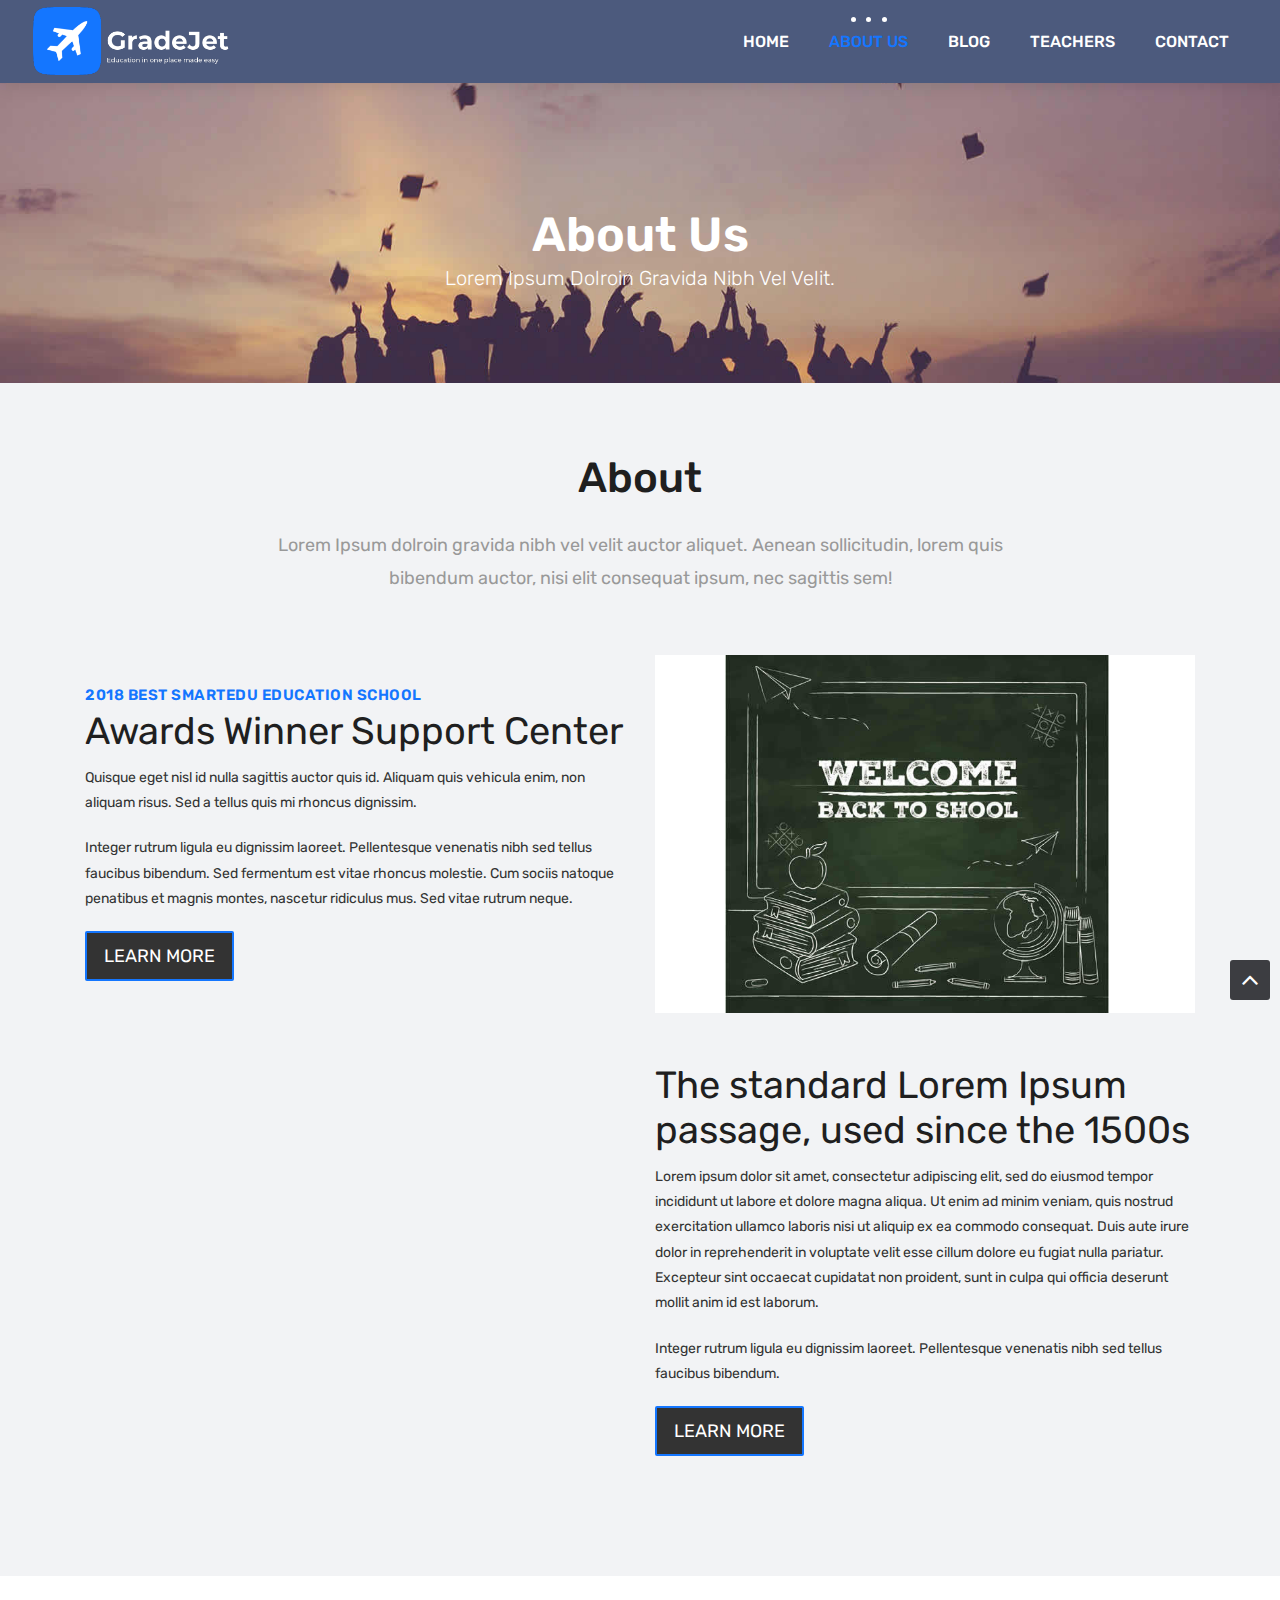
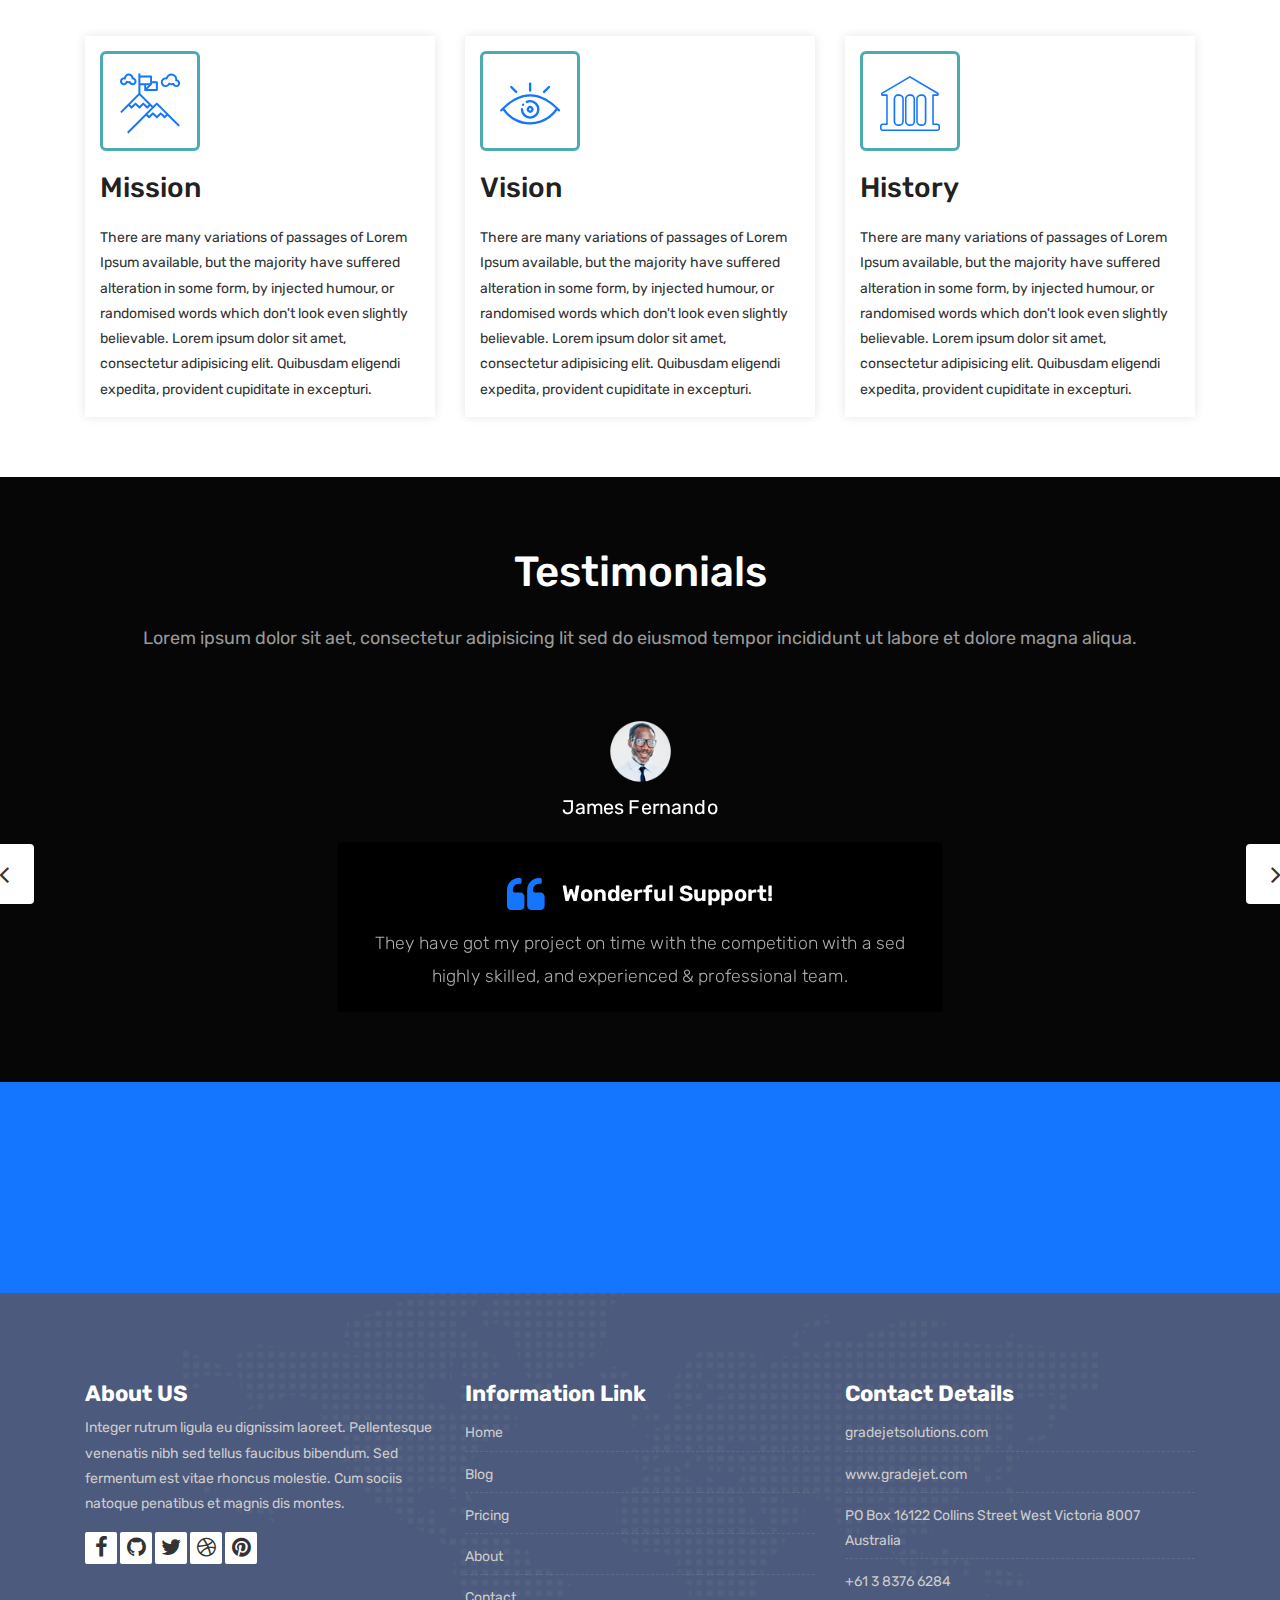
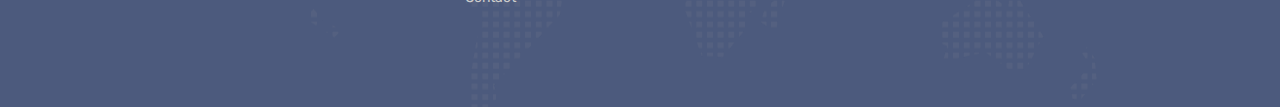
<file: about.html>
<!DOCTYPE html>
<html lang="en">

    <!-- Basic -->
    <meta charset="utf-8">
    <meta http-equiv="X-UA-Compatible" content="IE=edge">   
   
    <!-- Mobile Metas -->
    <meta name="viewport" content="width=device-width, initial-scale=1">
 
     <!-- Site Metas -->
    <title>GradeJet About</title>  
    <meta name="keywords" content="">
    <meta name="description" content="">
    <meta name="author" content="">

    <!-- Site Icons -->
    <link rel="shortcut icon" href="GradeJet-Light_-_Favicon-removebg-preview.png" type="image/x-icon" />
    <link rel="apple-touch-icon" href="images/apple-touch-icon.png">

    <!-- Bootstrap CSS -->
    <link rel="stylesheet" href="css/bootstrap.min.css">
    <!-- Site CSS -->
    <link rel="stylesheet" href="style.css">
    <!-- ALL VERSION CSS -->
    <link rel="stylesheet" href="css/versions.css">
    <!-- Responsive CSS -->
    <link rel="stylesheet" href="css/responsive.css">
    <!-- Custom CSS -->
    <link rel="stylesheet" href="css/custom.css">

    <!-- Modernizer for Portfolio -->
    <script src="js/modernizer.js"></script>

    <!--[if lt IE 9]>
      <script src="https://oss.maxcdn.com/libs/html5shiv/3.7.0/html5shiv.js"></script>
      <script src="https://oss.maxcdn.com/libs/respond.js/1.4.2/respond.min.js"></script>
    <![endif]-->

</head>
<body class="host_version"> 

	<!-- Modal -->
	<div class="modal fade" id="login" tabindex="-1" role="dialog" aria-labelledby="myModalLabel">
	  <div class="modal-dialog modal-dialog-centered modal-lg" role="document">
		<div class="modal-content">
			<div class="modal-header tit-up">
				<button type="button" class="close" data-dismiss="modal" aria-hidden="true">&times;</button>
				<h4 class="modal-title">Customer Login</h4>
			</div>
			<div class="modal-body customer-box">
				<!-- Nav tabs -->
				<ul class="nav nav-tabs">
					<li><a class="active" href="#Login" data-toggle="tab">Login</a></li>
					<li><a href="#Registration" data-toggle="tab">Registration</a></li>
				</ul>
				<!-- Tab panes -->
				<div class="tab-content">
					<div class="tab-pane active" id="Login">
						<form role="form" class="form-horizontal">
							<div class="form-group">
								<div class="col-sm-12">
									<input class="form-control" id="email1" placeholder="Name" type="text">
								</div>
							</div>
							<div class="form-group">
								<div class="col-sm-12">
									<input class="form-control" id="exampleInputPassword1" placeholder="Email" type="email">
								</div>
							</div>
							<div class="row">
								<div class="col-sm-10">
									<button type="submit" class="btn btn-light btn-radius btn-brd grd1">
										Submit
									</button>
									<a class="for-pwd" href="javascript:;">Forgot your password?</a>
								</div>
							</div>
						</form>
					</div>
					<div class="tab-pane" id="Registration">
						<form role="form" class="form-horizontal">
							<div class="form-group">
								<div class="col-sm-12">
									<input class="form-control" placeholder="Name" type="text">
								</div>
							</div>
							<div class="form-group">
								<div class="col-sm-12">
									<input class="form-control" id="email" placeholder="Email" type="email">
								</div>
							</div>
							<div class="form-group">
								<div class="col-sm-12">
									<input class="form-control" id="mobile" placeholder="Mobile" type="email">
								</div>
							</div>
							<div class="form-group">
								<div class="col-sm-12">
									<input class="form-control" id="password" placeholder="Password" type="password">
								</div>
							</div>
							<div class="row">							
								<div class="col-sm-10">
									<button type="button" class="btn btn-light btn-radius btn-brd grd1">
										Save &amp; Continue
									</button>
									<button type="button" class="btn btn-light btn-radius btn-brd grd1">
										Cancel</button>
								</div>
							</div>
						</form>
					</div>
				</div>
			</div>
		</div>
	  </div>
	</div>

    <!-- LOADER -->
	<div id="preloader">
		<div class="loader-container">
			<div class="progress-br float shadow">
				<div class="progress__item"></div>
			</div>
		</div>
	</div>
	<!-- END LOADER -->	

    <!-- Start header -->
	<header class="top-navbar">
		<nav class="navbar navbar-expand-lg navbar-light bg-light">
			<div class="container-fluid">
				<a class="navbar-brand" href="index.html">
                    <img style="width: 200px;" src="No back grade 2.png" alt="" />
				</a>
				<button class="navbar-toggler" type="button" data-toggle="collapse" data-target="#navbars-host" aria-controls="navbars-rs-food" aria-expanded="false" aria-label="Toggle navigation">
					<span class="icon-bar"></span>
                    <span class="icon-bar"></span>
                    <span class="icon-bar"></span>
				</button>
				<div class="collapse navbar-collapse" id="navbars-host">
					<ul class="navbar-nav ml-auto">
						<li class="nav-item"><a class="nav-link" href="index.html">Home</a></li>
						<li class="nav-item active"><a class="nav-link" href="about.html">About Us</a></li>
                        
						<li class="nav-item dropdown">
							<a class="nav-link dropdown-toggle" href="#" id="dropdown-a" data-toggle="dropdown">Blog </a>
							<div class="dropdown-menu" aria-labelledby="dropdown-a">
								<a class="dropdown-item" href="blog.html">Blog </a>
								<a class="dropdown-item" href="blog-single.html">Blog single </a>
							</div>
						</li>
						<li class="nav-item"><a class="nav-link" href="teachers.html">Teachers</a></li>
						<li class="nav-item"><a class="nav-link" href="contact.html">Contact</a></li>
					</ul>
					<!-- <ul class="nav navbar-nav navbar-right">
                        <li><a class="hover-btn-new log" href="#" data-toggle="modal" data-target="#login"><span>Book Now</span></a></li>
                    </ul> -->
				</div>
			</div>
		</nav>
	</header>
	<!-- End header -->
	
	<div class="all-title-box">
		<div class="container text-center">
			<h1>About Us<span class="m_1">Lorem Ipsum dolroin gravida nibh vel velit.</span></h1>
		</div>
	</div>
	
    <div id="overviews" class="section lb">
        <div class="container">
            <div class="section-title row text-center">
                <div class="col-md-8 offset-md-2">
                    <h3>About</h3>
                    <p class="lead">Lorem Ipsum dolroin gravida nibh vel velit auctor aliquet. Aenean sollicitudin, lorem quis bibendum auctor, nisi elit consequat ipsum, nec sagittis sem!</p>
                </div>
            </div><!-- end title -->
        
            <div class="row align-items-center">
                <div class="col-xl-6 col-lg-6 col-md-12 col-sm-12">
                    <div class="message-box">
                        <h4>2018 BEST SmartEDU education school</h4>
                        <h2>Awards Winner Support Center</h2>
                        <p>Quisque eget nisl id nulla sagittis auctor quis id. Aliquam quis vehicula enim, non aliquam risus. Sed a tellus quis mi rhoncus dignissim.</p>

                        <p> Integer rutrum ligula eu dignissim laoreet. Pellentesque venenatis nibh sed tellus faucibus bibendum. Sed fermentum est vitae rhoncus molestie. Cum sociis natoque penatibus et magnis montes, nascetur ridiculus mus. Sed vitae rutrum neque. </p>

                        <a href="#" class="hover-btn-new orange"><span>Learn More</span></a>
                    </div><!-- end messagebox -->
                </div><!-- end col -->
				
				<div class="col-xl-6 col-lg-6 col-md-12 col-sm-12">
                    <div class="post-media wow fadeIn">
                        <img src="images/about_02.jpg" alt="" class="img-fluid img-rounded">
                    </div><!-- end media -->
                </div><!-- end col -->
			</div>
			<div class="row align-items-center">
				<div class="col-xl-6 col-lg-6 col-md-12 col-sm-12">
                    <div class="post-media wow fadeIn">
                        <img src="images/about_03.jpg" alt="" class="img-fluid img-rounded">
                    </div><!-- end media -->
                </div><!-- end col -->
				
				<div class="col-xl-6 col-lg-6 col-md-12 col-sm-12">
                    <div class="message-box">
                        <h2>The standard Lorem Ipsum passage, used since the 1500s</h2>
                        <p>Lorem ipsum dolor sit amet, consectetur adipiscing elit, sed do eiusmod tempor incididunt ut labore et dolore magna aliqua. Ut enim ad minim veniam, quis nostrud exercitation ullamco laboris nisi ut aliquip ex ea commodo consequat. Duis aute irure dolor in reprehenderit in voluptate velit esse cillum dolore eu fugiat nulla pariatur. Excepteur sint occaecat cupidatat non proident, sunt in culpa qui officia deserunt mollit anim id est laborum.</p>

                        <p> Integer rutrum ligula eu dignissim laoreet. Pellentesque venenatis nibh sed tellus faucibus bibendum.</p>

                        <a href="#" class="hover-btn-new orange"><span>Learn More</span></a>
                    </div><!-- end messagebox -->
                </div><!-- end col -->
				
            </div><!-- end row -->
        </div><!-- end container -->
    </div><!-- end section -->
	
	<div class="hmv-box">
		<div class="container">
			<div class="row">
				<div class="col-lg-4 col-md-6 col-12">
					<div class="inner-hmv">
						<div class="icon-box-hmv"><i class="flaticon-achievement"></i></div>
						<h3>Mission</h3>
						<div class="tr-pa">M</div>
						<p>There are many variations of passages of Lorem Ipsum available, but the majority have suffered alteration in some form, by injected humour, or randomised words which don't look even slightly believable.
						Lorem ipsum dolor sit amet, consectetur adipisicing elit. Quibusdam eligendi expedita, provident cupiditate in excepturi.</p>
					</div>
				</div>
				<div class="col-lg-4 col-md-6 col-12">
					<div class="inner-hmv">
						<div class="icon-box-hmv"><i class="flaticon-eye"></i></div>
						<h3>Vision</h3>
						<div class="tr-pa">V</div>
						<p>There are many variations of passages of Lorem Ipsum available, but the majority have suffered alteration in some form, by injected humour, or randomised words which don't look even slightly believable.
						Lorem ipsum dolor sit amet, consectetur adipisicing elit. Quibusdam eligendi expedita, provident cupiditate in excepturi.</p>
					</div>
				</div>
				<div class="col-lg-4 col-md-6 col-12">
					<div class="inner-hmv">
						<div class="icon-box-hmv"><i class="flaticon-history"></i></div>
						<h3>History</h3>
						<div class="tr-pa">H</div>
						<p>There are many variations of passages of Lorem Ipsum available, but the majority have suffered alteration in some form, by injected humour, or randomised words which don't look even slightly believable.
						Lorem ipsum dolor sit amet, consectetur adipisicing elit. Quibusdam eligendi expedita, provident cupiditate in excepturi.</p>
					</div>
				</div>
			</div>
		</div>
	</div>

    <div id="testimonials" class="parallax section db parallax-off" style="background-image:url('images/parallax_04.jpg');">
        <div class="container">
            <div class="section-title text-center">
                <h3>Testimonials</h3>
                <p>Lorem ipsum dolor sit aet, consectetur adipisicing lit sed do eiusmod tempor incididunt ut labore et dolore magna aliqua. </p>
            </div><!-- end title -->

            <div class="row">
                <div class="col-md-12 col-sm-12">
                    <div class="testi-carousel owl-carousel owl-theme">
                        <div class="testimonial clearfix">
							<div class="testi-meta">
                                <img src="images/testi_01.png" alt="" class="img-fluid">
                                <h4>James Fernando </h4>
                            </div>
                            <div class="desc">
                                <h3><i class="fa fa-quote-left"></i> Wonderful Support!</h3>
                                <p class="lead">They have got my project on time with the competition with a sed highly skilled, and experienced & professional team.</p>
                            </div>
                            <!-- end testi-meta -->
                        </div>
                        <!-- end testimonial -->

                        <div class="testimonial clearfix">
							<div class="testi-meta">
                                <img src="images/testi_02.png" alt="" class="img-fluid">
                                <h4>Jacques Philips </h4>
                            </div>
                            <div class="desc">
                                <h3><i class="fa fa-quote-left"></i> Awesome Services!</h3>
                                <p class="lead">Explain to you how all this mistaken idea of denouncing pleasure and praising pain was born and I will give you completed.</p>
                            </div>
                            <!-- end testi-meta -->
                        </div>
                        <!-- end testimonial -->

                        <div class="testimonial clearfix">
							<div class="testi-meta">
                                <img src="images/testi_03.png" alt="" class="img-fluid ">
                                <h4>Venanda Mercy </h4>
                            </div>
                            <div class="desc">
                                <h3><i class="fa fa-quote-left"></i> Great & Talented Team!</h3>
                                <p class="lead">The master-builder of human happines no one rejects, dislikes avoids pleasure itself, because it is very pursue pleasure. </p>
                            </div>
                            <!-- end testi-meta -->
                        </div>
                        <!-- end testimonial -->
                        <div class="testimonial clearfix">
							<div class="testi-meta">
                                <img src="images/testi_01.png" alt="" class="img-fluid">
                                <h4>James Fernando </h4>
                            </div>
                            <div class="desc">
                                <h3><i class="fa fa-quote-left"></i> Wonderful Support!</h3>
                                <p class="lead">They have got my project on time with the competition with a sed highly skilled, and experienced & professional team.</p>
                            </div>
                            <!-- end testi-meta -->
                        </div>
                        <!-- end testimonial -->

                        <div class="testimonial clearfix">
							<div class="testi-meta">
                                <img src="images/testi_02.png" alt="" class="img-fluid">
                                <h4>Jacques Philips </h4>
                            </div>
                            <div class="desc">
                                <h3><i class="fa fa-quote-left"></i> Awesome Services!</h3>
                                <p class="lead">Explain to you how all this mistaken idea of denouncing pleasure and praising pain was born and I will give you completed.</p>
                            </div>
                            <!-- end testi-meta -->
                        </div>
                        <!-- end testimonial -->

                        <div class="testimonial clearfix">
							<div class="testi-meta">
                                <img src="images/testi_03.png" alt="" class="img-fluid">
                                <h4>Venanda Mercy </h4>
                            </div>
                            <div class="desc">
                                <h3><i class="fa fa-quote-left"></i> Great & Talented Team!</h3>
                                <p class="lead">The master-builder of human happines no one rejects, dislikes avoids pleasure itself, because it is very pursue pleasure. </p>
                            </div>
                            <!-- end testi-meta -->
                        </div><!-- end testimonial -->
                    </div><!-- end carousel -->
                </div><!-- end col -->
            </div><!-- end row -->
        </div><!-- end container -->
    </div><!-- end section -->

    <div class="parallax section dbcolor">
        <div class="container">
            <div class="row logos">
                <div class="col-md-2 col-sm-2 col-xs-6 wow fadeInUp">
                    <a href="#"><img src="images/logo_01.png" alt="" class="img-repsonsive"></a>
                </div>
                <div class="col-md-2 col-sm-2 col-xs-6 wow fadeInUp">
                    <a href="#"><img src="images/logo_02.png" alt="" class="img-repsonsive"></a>
                </div>
                <div class="col-md-2 col-sm-2 col-xs-6 wow fadeInUp">
                    <a href="#"><img src="images/logo_03.png" alt="" class="img-repsonsive"></a>
                </div>
                <div class="col-md-2 col-sm-2 col-xs-6 wow fadeInUp">
                    <a href="#"><img src="images/logo_04.png" alt="" class="img-repsonsive"></a>
                </div>
                <div class="col-md-2 col-sm-2 col-xs-6 wow fadeInUp">
                    <a href="#"><img src="images/logo_05.png" alt="" class="img-repsonsive"></a>
                </div>
                <div class="col-md-2 col-sm-2 col-xs-6 wow fadeInUp">
                    <a href="#"><img src="images/logo_06.png" alt="" class="img-repsonsive"></a>
                </div>
            </div><!-- end row -->
        </div><!-- end container -->
    </div><!-- end section -->

    <footer class="footer">
        <div class="container">
            <div class="row">
                <div class="col-lg-4 col-md-4 col-xs-12">
                    <div class="widget clearfix">
                        <div class="widget-title">
                            <h3>About US</h3>
                        </div>
                        <p> Integer rutrum ligula eu dignissim laoreet. Pellentesque venenatis nibh sed tellus faucibus bibendum. Sed fermentum est vitae rhoncus molestie. Cum sociis natoque penatibus et magnis dis montes.</p>   
						<div class="footer-right">
							<ul class="footer-links-soi">
								<li><a href="#"><i class="fa fa-facebook"></i></a></li>
								<li><a href="#"><i class="fa fa-github"></i></a></li>
								<li><a href="#"><i class="fa fa-twitter"></i></a></li>
								<li><a href="#"><i class="fa fa-dribbble"></i></a></li>
								<li><a href="#"><i class="fa fa-pinterest"></i></a></li>
							</ul><!-- end links -->
						</div>						
                    </div><!-- end clearfix -->
                </div><!-- end col -->

				<div class="col-lg-4 col-md-4 col-xs-12">
                    <div class="widget clearfix">
                        <div class="widget-title">
                            <h3>Information Link</h3>
                        </div>
                        <ul class="footer-links">
                            <li><a href="#">Home</a></li>
                            <li><a href="#">Blog</a></li>
                            <li><a href="#">Pricing</a></li>
							<li><a href="#">About</a></li>
							<li><a href="#">Contact</a></li>
                        </ul><!-- end links -->
                    </div><!-- end clearfix -->
                </div><!-- end col -->
				
                <div class="col-lg-4 col-md-4 col-xs-12">
                    <div class="widget clearfix">
                        <div class="widget-title">
                            <h3>Contact Details</h3>
                        </div>

                        <ul class="footer-links">
                            <li><a href="mailto:#">gradejetsolutions.com</a></li>
                            <li><a href="#">www.gradejet.com</a></li>
                            <li>PO Box 16122 Collins Street West Victoria 8007 Australia</li>
                            <li>+61 3 8376 6284</li>
                        </ul><!-- end links -->
                    </div><!-- end clearfix -->
                </div><!-- end col -->
				
            </div><!-- end row -->
        </div><!-- end container -->
    </footer><!-- end footer -->


    

    <a href="#" id="scroll-to-top" class="dmtop global-radius"><i class="fa fa-angle-up"></i></a>

    <!-- ALL JS FILES -->
    <script src="js/all.js"></script>
    <!-- ALL PLUGINS -->
    <script src="js/custom.js"></script>

</body>
</html>
</file>
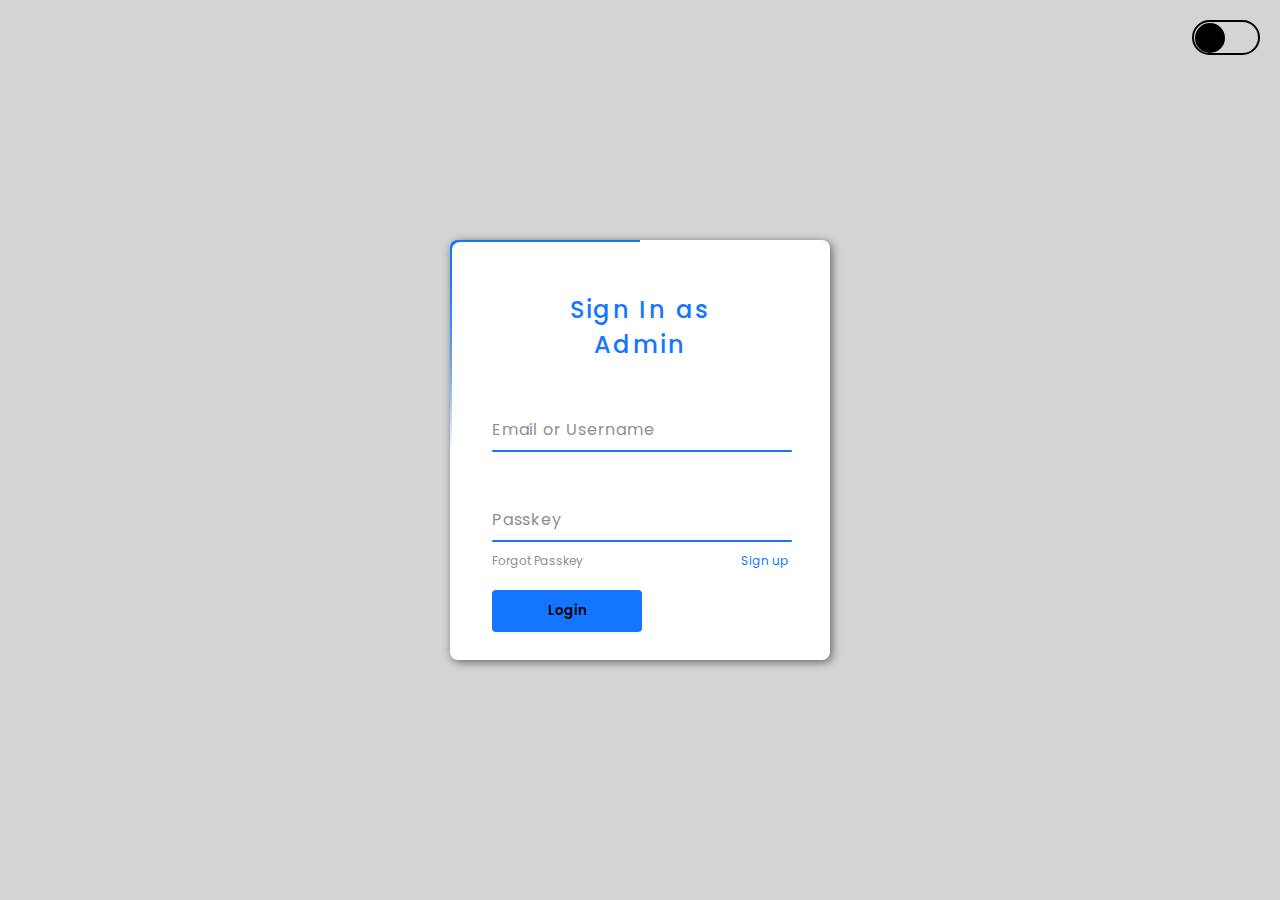
<file: admin login.html>
<!DOCTYPE html>
<html lang="en">
<head>
    <meta charset="UTF-8">
    <meta http-equiv="X-UA-Compatible" content="IE=edge">
    <meta name="viewport" content="width=device-width, initial-scale=1.0">
    <link rel="shortcut icon" href="GradeJet-Light_-_Favicon-removebg-preview.png" type="image/x-icon">
    <title>Document</title>
    <link rel="stylesheet" href="style for startup.css">
</head>
<body>
    <div>
        <label class="toggle-btn"  id="dark-change"></label>
    </div>
        <div class="box">
            <div class="form">
                <h2>Sign In as <br> Admin</h2>
                <form>
                    <div class="inputBox">
                        <input id="emaila" type="text" required="required" oninput="setCustomValidity('')" oninvalid="setCustomValidity('Your Email or Username Here')">
                        <span>Email or Username</span>
                        <i></i>
                    </div>
                    <div class="inputBox">
                        <input id="passworda" type="password" required="required" oninput="setCustomValidity('')" oninvalid="this.setCustomValidity('Your Password Here')">
                        <span>Passkey</span>
                        <i></i>
                    </div>
                    <div class="links">
                        <a href="#">Forgot Passkey</a>
                        <a onclick="ss()" href="#">Sign up</a>
                    </div>
                    <button onclick="tt()" class="submit" type="submit">Login</button>
                </form>
            </div>
        </div>


</body>

<script src="app.js"></script>
<script>
    function tt(){
        alert("The admin page is still in construction")
    }
    function ss(){
        alert("To signup as an admin then you will be paying some amount of money just click on the login button")
    }
</script>
</html>
</file>
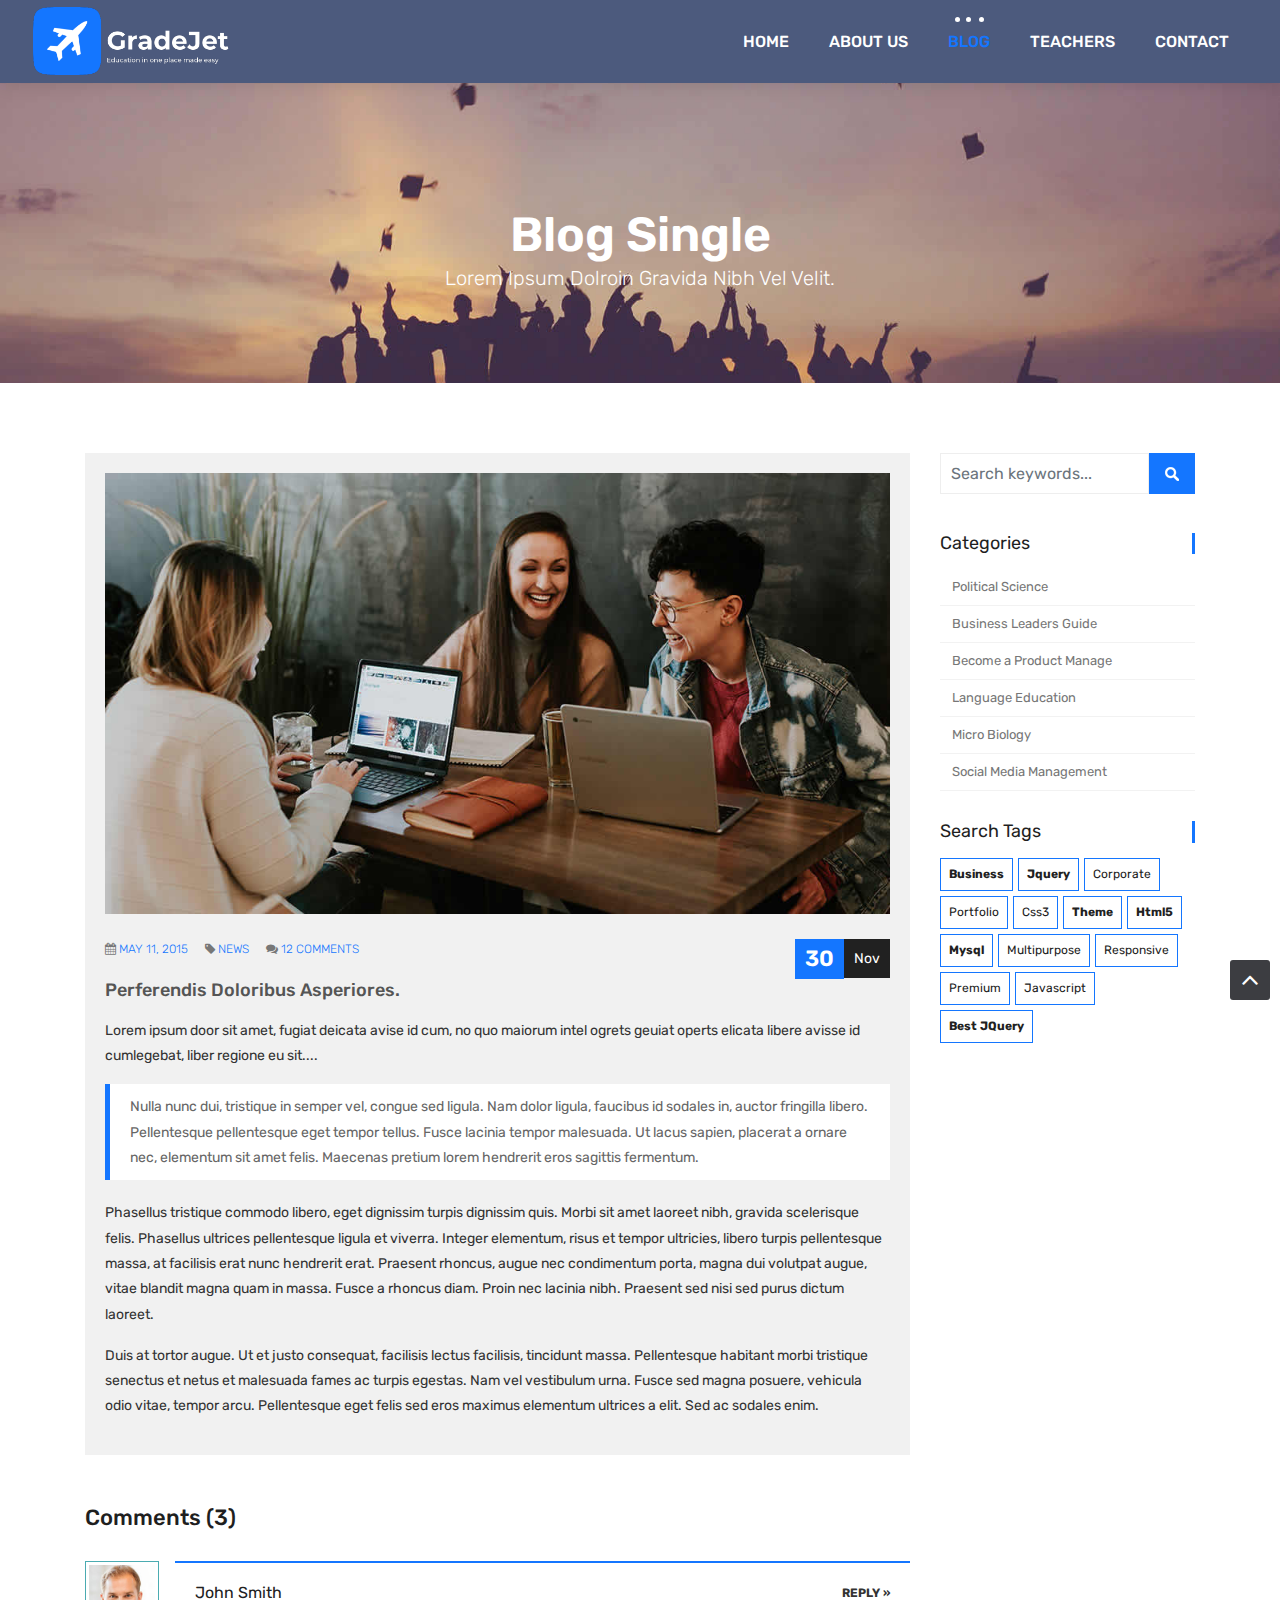
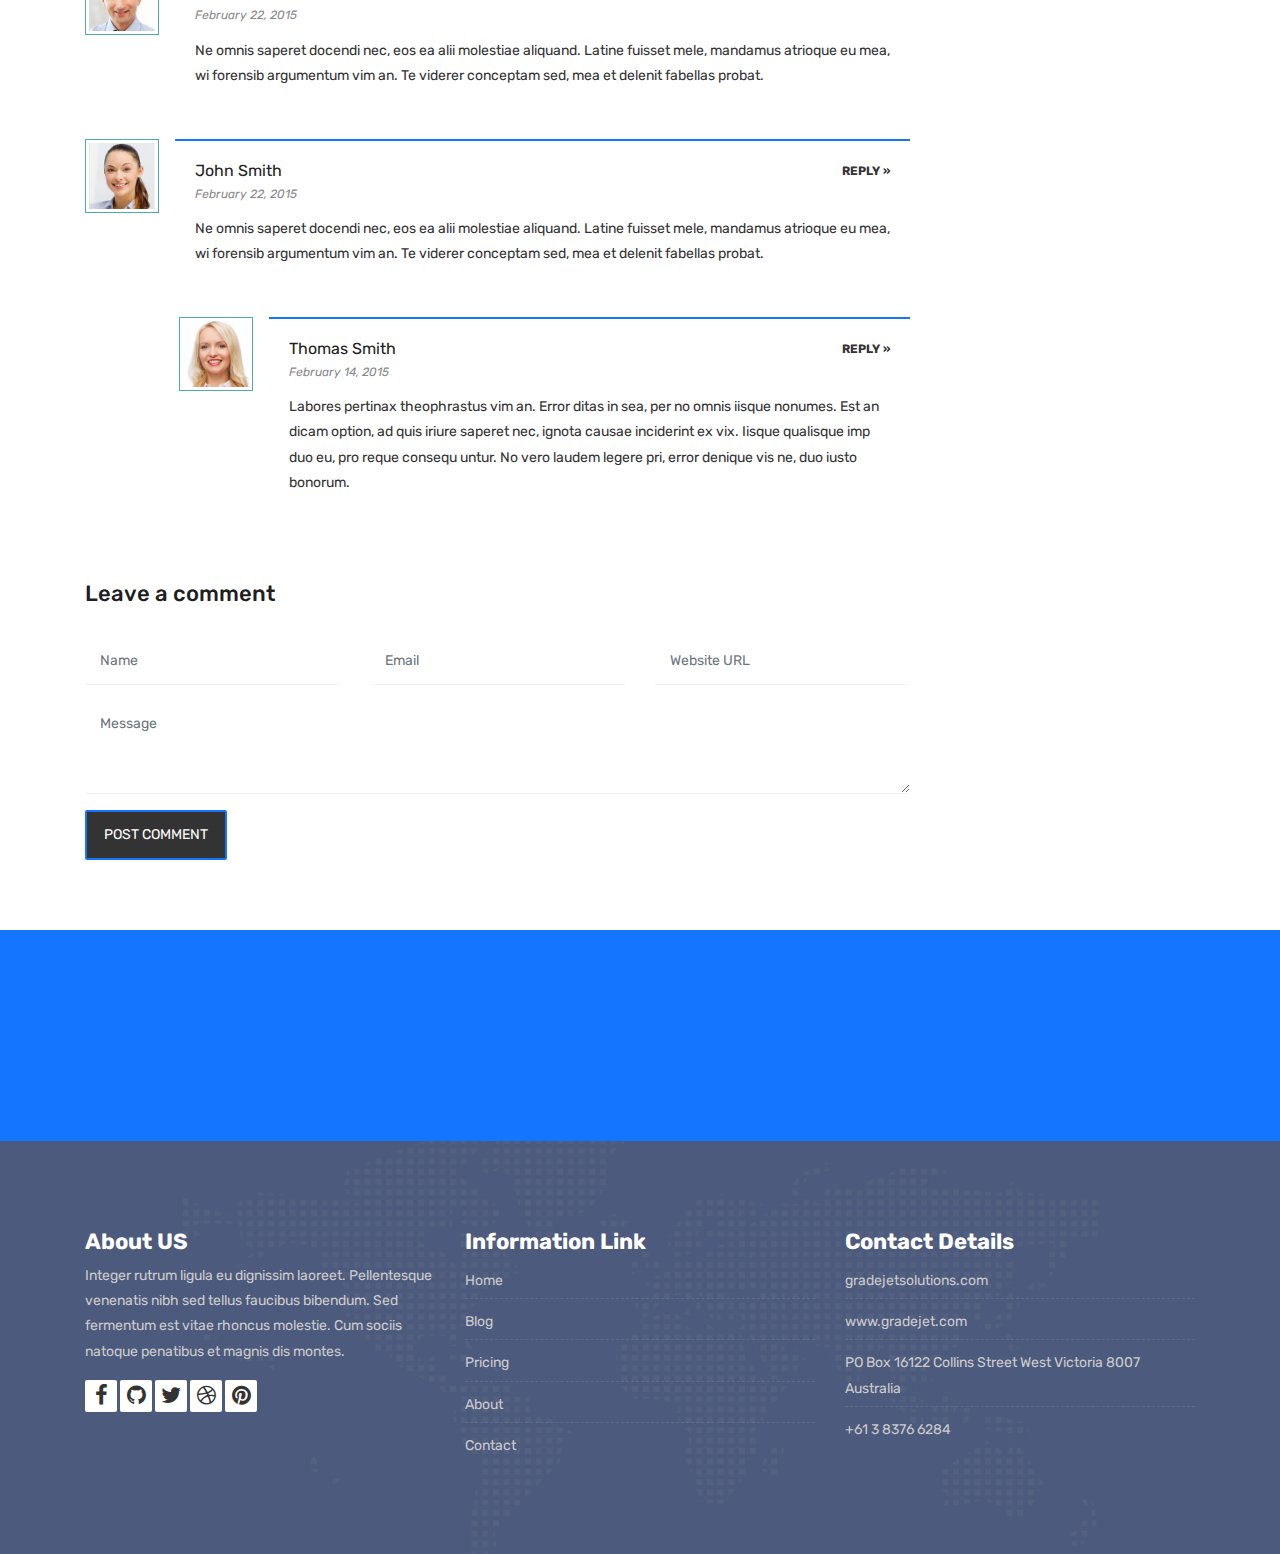
<file: blog-single.html>
<!DOCTYPE html>
<html lang="en">

    <!-- Basic -->
    <meta charset="utf-8">
    <meta http-equiv="X-UA-Compatible" content="IE=edge">   
   
    <!-- Mobile Metas -->
    <meta name="viewport" content="width=device-width, initial-scale=1">
 
     <!-- Site Metas -->
    <title>GradeJet Single Blog</title>  
    <meta name="keywords" content="">
    <meta name="description" content="">
    <meta name="author" content="">

    <!-- Site Icons -->
    <link rel="shortcut icon" href="GradeJet-Light_-_Favicon-removebg-preview.png" type="image/x-icon" />
    <link rel="apple-touch-icon" href="images/apple-touch-icon.png">

    <!-- Bootstrap CSS -->
    <link rel="stylesheet" href="css/bootstrap.min.css">
    <!-- Site CSS -->
    <link rel="stylesheet" href="style.css">
    <!-- ALL VERSION CSS -->
    <link rel="stylesheet" href="css/versions.css">
    <!-- Responsive CSS -->
    <link rel="stylesheet" href="css/responsive.css">
    <!-- Custom CSS -->
    <link rel="stylesheet" href="css/custom.css">

    <!-- Modernizer for Portfolio -->
    <script src="js/modernizer.js"></script>

    <!--[if lt IE 9]>
      <script src="https://oss.maxcdn.com/libs/html5shiv/3.7.0/html5shiv.js"></script>
      <script src="https://oss.maxcdn.com/libs/respond.js/1.4.2/respond.min.js"></script>
    <![endif]-->

</head>
<body class="host_version"> 

	<!-- Modal -->
	<div class="modal fade" id="login" tabindex="-1" role="dialog" aria-labelledby="myModalLabel">
	  <div class="modal-dialog modal-dialog-centered modal-lg" role="document">
		<div class="modal-content">
			<div class="modal-header tit-up">
				<button type="button" class="close" data-dismiss="modal" aria-hidden="true">&times;</button>
				<h4 class="modal-title">Customer Login</h4>
			</div>
			<div class="modal-body customer-box">
				<!-- Nav tabs -->
				<ul class="nav nav-tabs">
					<li><a class="active" href="#Login" data-toggle="tab">Login</a></li>
					<li><a href="#Registration" data-toggle="tab">Registration</a></li>
				</ul>
				<!-- Tab panes -->
				<div class="tab-content">
					<div class="tab-pane active" id="Login">
						<form role="form" class="form-horizontal">
							<div class="form-group">
								<div class="col-sm-12">
									<input class="form-control" id="email1" placeholder="Name" type="text">
								</div>
							</div>
							<div class="form-group">
								<div class="col-sm-12">
									<input class="form-control" id="exampleInputPassword1" placeholder="Email" type="email">
								</div>
							</div>
							<div class="row">
								<div class="col-sm-10">
									<button type="submit" class="btn btn-light btn-radius btn-brd grd1">
										Submit
									</button>
									<a class="for-pwd" href="javascript:;">Forgot your password?</a>
								</div>
							</div>
						</form>
					</div>
					<div class="tab-pane" id="Registration">
						<form role="form" class="form-horizontal">
							<div class="form-group">
								<div class="col-sm-12">
									<input class="form-control" placeholder="Name" type="text">
								</div>
							</div>
							<div class="form-group">
								<div class="col-sm-12">
									<input class="form-control" id="email" placeholder="Email" type="email">
								</div>
							</div>
							<div class="form-group">
								<div class="col-sm-12">
									<input class="form-control" id="mobile" placeholder="Mobile" type="email">
								</div>
							</div>
							<div class="form-group">
								<div class="col-sm-12">
									<input class="form-control" id="password" placeholder="Password" type="password">
								</div>
							</div>
							<div class="row">							
								<div class="col-sm-10">
									<button type="button" class="btn btn-light btn-radius btn-brd grd1">
										Save &amp; Continue
									</button>
									<button type="button" class="btn btn-light btn-radius btn-brd grd1">
										Cancel</button>
								</div>
							</div>
						</form>
					</div>
				</div>
			</div>
		</div>
	  </div>
	</div>

    <!-- LOADER -->
	<div id="preloader">
		<div class="loader-container">
			<div class="progress-br float shadow">
				<div class="progress__item"></div>
			</div>
		</div>
	</div>
	<!-- END LOADER -->	

    <!-- Start header -->
	<header class="top-navbar">
		<nav class="navbar navbar-expand-lg navbar-light bg-light">
			<div class="container-fluid">
				<a class="navbar-brand" href="index.html">
					<img style="width: 200px;" src="No back grade 2.png" alt="" />
				</a>
				<button class="navbar-toggler" type="button" data-toggle="collapse" data-target="#navbars-host" aria-controls="navbars-rs-food" aria-expanded="false" aria-label="Toggle navigation">
					<span class="icon-bar"></span>
                    <span class="icon-bar"></span>
                    <span class="icon-bar"></span>
				</button>
				<div class="collapse navbar-collapse" id="navbars-host">
					<ul class="navbar-nav ml-auto">
						<li class="nav-item"><a class="nav-link" href="index.html">Home</a></li>
						<li class="nav-item"><a class="nav-link" href="about.html">About Us</a></li>
						<li class="nav-item active dropdown">
							<a class="nav-link dropdown-toggle" href="#" id="dropdown-a" data-toggle="dropdown">Blog </a>
							<div class="dropdown-menu" aria-labelledby="dropdown-a">
								<a class="dropdown-item" href="blog.html">Blog </a>
								<a class="dropdown-item" href="blog-single.html">Blog single </a>
							</div>
						</li>
						<li class="nav-item"><a class="nav-link" href="teachers.html">Teachers</a></li>
						<li class="nav-item"><a class="nav-link" href="contact.html">Contact</a></li>
					</ul>
					
				</div>
			</div>
		</nav>
	</header>
	<!-- End header -->
	
	<div class="all-title-box">
		<div class="container text-center">
			<h1>Blog Single<span class="m_1">Lorem Ipsum dolroin gravida nibh vel velit.</span></h1>
		</div>
	</div>
	
    <div id="overviews" class="section wb">
        <div class="container">
            <div class="row"> 
                <div class="col-lg-9 blog-post-single">
                    <div class="blog-item">
						<div class="image-blog">
							<img src="images/blog_single.jpg" alt="" class="img-fluid">
						</div>
						<div class="post-content">
							<div class="post-date">
								<span class="day">30</span>
								<span class="month">Nov</span>
							</div>
							<div class="meta-info-blog">
								<span><i class="fa fa-calendar"></i> <a href="#">May 11, 2015</a> </span>
								<span><i class="fa fa-tag"></i>  <a href="#">News</a> </span>
								<span><i class="fa fa-comments"></i> <a href="#">12 Comments</a></span>
							</div>
							<div class="blog-title">
								<h2><a href="#" title="">perferendis doloribus asperiores.</a></h2>
							</div>
							<div class="blog-desc">
								<p>Lorem ipsum door sit amet, fugiat deicata avise id cum, no quo maiorum intel ogrets geuiat operts elicata libere avisse id cumlegebat, liber regione eu sit.... </p>
								<blockquote class="default">
									Nulla nunc dui, tristique in semper vel, congue sed ligula. Nam dolor ligula, faucibus id sodales in, auctor fringilla libero. Pellentesque pellentesque eget tempor tellus. Fusce lacinia tempor malesuada. Ut lacus sapien, placerat a ornare nec, elementum sit amet felis. Maecenas pretium lorem hendrerit eros sagittis fermentum.
								</blockquote>
								<p>Phasellus tristique commodo libero, eget dignissim turpis dignissim quis. Morbi sit amet laoreet nibh, gravida scelerisque felis. Phasellus ultrices pellentesque ligula et viverra. Integer elementum, risus et tempor ultricies, libero turpis pellentesque massa, at facilisis erat nunc hendrerit erat. Praesent rhoncus, augue nec condimentum porta, magna dui volutpat augue, vitae blandit magna quam in massa. Fusce a rhoncus diam. Proin nec lacinia nibh. Praesent sed nisi sed purus dictum laoreet.</p>
								<p>Duis at tortor augue. Ut et justo consequat, facilisis lectus facilisis, tincidunt massa. Pellentesque habitant morbi tristique senectus et netus et malesuada fames ac turpis egestas. Nam vel vestibulum urna. Fusce sed magna posuere, vehicula odio vitae, tempor arcu. Pellentesque eget felis sed eros maximus elementum ultrices a elit. Sed ac sodales enim.</p>
							</div>							
						</div>
					</div>
					
					
					<div class="blog-comments">
						<h4>Comments (3)</h4>
						<div id="comment-blog">
							<ul class="comment-list">
								<li class="comment">
									<div class="avatar"><img alt="" src="images/avatar-01.jpg" class="avatar"></div>
									<div class="comment-container">
										<h5 class="comment-author"><a href="#">John Smith</a></h5>
										<div class="comment-meta">
											<a href="#" class="comment-date link-style1">February 22, 2015</a>
											<a class="comment-reply-link link-style3" href="#respond">Reply »</a>
										</div>
										<div class="comment-body">
											<p>Ne omnis saperet docendi nec, eos ea alii molestiae aliquand. Latine fuisset mele, mandamus atrioque eu mea, wi forensib argumentum vim an. Te viderer conceptam sed, mea et delenit fabellas probat.</p>
										</div>
									</div>
								</li>
								<li class="comment">
									<div class="avatar"><img alt="" src="images/avatar-02.jpg" class="avatar"></div>
									<div class="comment-container">
										<h5 class="comment-author"><a href="#">John Smith</a></h5>
										<div class="comment-meta">
											<a href="#" class="comment-date link-style1">February 22, 2015</a>
											<a class="comment-reply-link link-style3" href="#respond">Reply »</a>
										</div>
										<div class="comment-body">
											<p>Ne omnis saperet docendi nec, eos ea alii molestiae aliquand. Latine fuisset mele, mandamus atrioque eu mea, wi forensib argumentum vim an. Te viderer conceptam sed, mea et delenit fabellas probat.</p>
										</div>
									</div>
									<ul class="children">
										<li class="comment">
											<div class="avatar"><img alt="" src="images/avatar-03.jpg" class="avatar"></div>
											<div class="comment-container">
												<h5 class="comment-author"><a href="#">Thomas Smith</a></h5>
												<div class="comment-meta"><a href="#" class="comment-date link-style1">February 14, 2015</a><a class="comment-reply-link link-style3" href="#respond">Reply »</a></div>
												<div class="comment-body">
													<p>Labores pertinax theophrastus vim an. Error ditas in sea, per no omnis iisque nonumes. Est an dicam option, ad quis iriure saperet nec, ignota causae inciderint ex vix. Iisque qualisque imp duo eu, pro reque consequ untur. No vero laudem legere pri, error denique vis ne, duo iusto bonorum.</p>
												</div>
											</div>
										</li>
									</ul>
								</li>
							</ul>
						</div>
					</div>
					<div class="comments-form">
						<h4>Leave a comment</h4>
						<div class="comment-form-main">
							<form action="#">
								<div class="row">
									<div class="col-md-4">
										<div class="form-group">
											<input class="form-control" name="commenter-name" placeholder="Name" id="commenter-name" type="text">
										</div>
									</div>
									<div class="col-md-4">
										<div class="form-group">
											<input class="form-control" name="commenter-email" placeholder="Email" id="commenter-email" type="text">
										</div>
									</div>
									<div class="col-md-4">
										<div class="form-group">
											<input class="form-control" name="commenter-url" placeholder="Website URL" id="commenter-url" type="text">
										</div>
									</div>
									<div class="col-md-12">
										<div class="form-group">
											<textarea class="form-control" name="commenter-message" placeholder="Message" id="commenter-message" cols="30" rows="2"></textarea>
										</div>
									</div>
									<div class="col-md-12 post-btn">
										<button class="hover-btn-new orange"><span>Post Comment</span></button>
									</div>
								</div>
							</form>
						</div>
					</div>
					
                </div><!-- end col -->
				<div class="col-lg-3 col-12 right-single">
					<div class="widget-search">
						<div class="site-search-area">
							<form method="get" id="site-searchform" action="#">
								<div>
									<input class="input-text form-control" name="search-k" id="search-k" placeholder="Search keywords..." type="text">
									<input id="searchsubmit" value="Search" type="submit">
								</div>
							</form>
						</div>
					</div>
					<div class="widget-categories">
						<h3 class="widget-title">Categories</h3>
						<ul>
							<li><a href="#">Political Science</a></li>
							<li><a href="#">Business Leaders Guide</a></li>
							<li><a href="#">Become a Product Manage</a></li>
							<li><a href="#">Language Education</a></li>
							<li><a href="#">Micro Biology</a></li>
							<li><a href="#">Social Media Management</a></li>
						</ul>
					</div>
					<div class="widget-tags">
						<h3 class="widget-title">Search Tags</h3>
						<ul class="tags">
							<li><a href="#"><b>business</b></a></li>
							<li><a href="#"><b>jquery</b></a></li>
							<li><a href="#">corporate</a></li>
							<li><a href="#">portfolio</a></li>
							<li><a href="#">css3</a></li>
							<li><a href="#"><b>theme</b></a></li>
							<li><a href="#"><b>html5</b></a></li>
							<li><a href="#"><b>mysql</b></a></li>
							<li><a href="#">multipurpose</a></li>
							<li><a href="#">responsive</a></li>
							<li><a href="#">premium</a></li>
							<li><a href="#">javascript</a></li>
							<li><a href="#"><b>Best jQuery</b></a></li>
						</ul>
					</div>
				</div>
            </div><!-- end row -->
        </div><!-- end container -->
    </div><!-- end section -->

    <div class="parallax section dbcolor">
        <div class="container">
            <div class="row logos">
                <div class="col-md-2 col-sm-2 col-xs-6 wow fadeInUp">
                    <a href="#"><img src="images/logo_01.png" alt="" class="img-repsonsive"></a>
                </div>
                <div class="col-md-2 col-sm-2 col-xs-6 wow fadeInUp">
                    <a href="#"><img src="images/logo_02.png" alt="" class="img-repsonsive"></a>
                </div>
                <div class="col-md-2 col-sm-2 col-xs-6 wow fadeInUp">
                    <a href="#"><img src="images/logo_03.png" alt="" class="img-repsonsive"></a>
                </div>
                <div class="col-md-2 col-sm-2 col-xs-6 wow fadeInUp">
                    <a href="#"><img src="images/logo_04.png" alt="" class="img-repsonsive"></a>
                </div>
                <div class="col-md-2 col-sm-2 col-xs-6 wow fadeInUp">
                    <a href="#"><img src="images/logo_05.png" alt="" class="img-repsonsive"></a>
                </div>
                <div class="col-md-2 col-sm-2 col-xs-6 wow fadeInUp">
                    <a href="#"><img src="images/logo_06.png" alt="" class="img-repsonsive"></a>
                </div>
            </div><!-- end row -->
        </div><!-- end container -->
    </div><!-- end section -->

    <footer class="footer">
        <div class="container">
            <div class="row">
                <div class="col-lg-4 col-md-4 col-xs-12">
                    <div class="widget clearfix">
                        <div class="widget-title">
                            <h3>About US</h3>
                        </div>
                        <p> Integer rutrum ligula eu dignissim laoreet. Pellentesque venenatis nibh sed tellus faucibus bibendum. Sed fermentum est vitae rhoncus molestie. Cum sociis natoque penatibus et magnis dis montes.</p>   
						<div class="footer-right">
							<ul class="footer-links-soi">
								<li><a href="#"><i class="fa fa-facebook"></i></a></li>
								<li><a href="#"><i class="fa fa-github"></i></a></li>
								<li><a href="#"><i class="fa fa-twitter"></i></a></li>
								<li><a href="#"><i class="fa fa-dribbble"></i></a></li>
								<li><a href="#"><i class="fa fa-pinterest"></i></a></li>
							</ul><!-- end links -->
						</div>						
                    </div><!-- end clearfix -->
                </div><!-- end col -->

				<div class="col-lg-4 col-md-4 col-xs-12">
                    <div class="widget clearfix">
                        <div class="widget-title">
                            <h3>Information Link</h3>
                        </div>
                        <ul class="footer-links">
                            <li><a href="#">Home</a></li>
                            <li><a href="#">Blog</a></li>
                            <li><a href="#">Pricing</a></li>
							<li><a href="#">About</a></li>
							<li><a href="#">Contact</a></li>
                        </ul><!-- end links -->
                    </div><!-- end clearfix -->
                </div><!-- end col -->
				
                <div class="col-lg-4 col-md-4 col-xs-12">
                    <div class="widget clearfix">
                        <div class="widget-title">
                            <h3>Contact Details</h3>
                        </div>

                        <ul class="footer-links">
                            <li><a href="mailto:#">gradejetsolutions.com</a></li>
                            <li><a href="#">www.gradejet.com</a></li>
                            <li>PO Box 16122 Collins Street West Victoria 8007 Australia</li>
                            <li>+61 3 8376 6284</li>
                        </ul><!-- end links -->
                    </div><!-- end clearfix -->
                </div><!-- end col -->
				
            </div><!-- end row -->
        </div><!-- end container -->
    </footer><!-- end footer -->
    

    <a href="#" id="scroll-to-top" class="dmtop global-radius"><i class="fa fa-angle-up"></i></a>

    <!-- ALL JS FILES -->
    <script src="js/all.js"></script>
    <!-- ALL PLUGINS -->
    <script src="js/custom.js"></script>

</body>
</html>
</file>
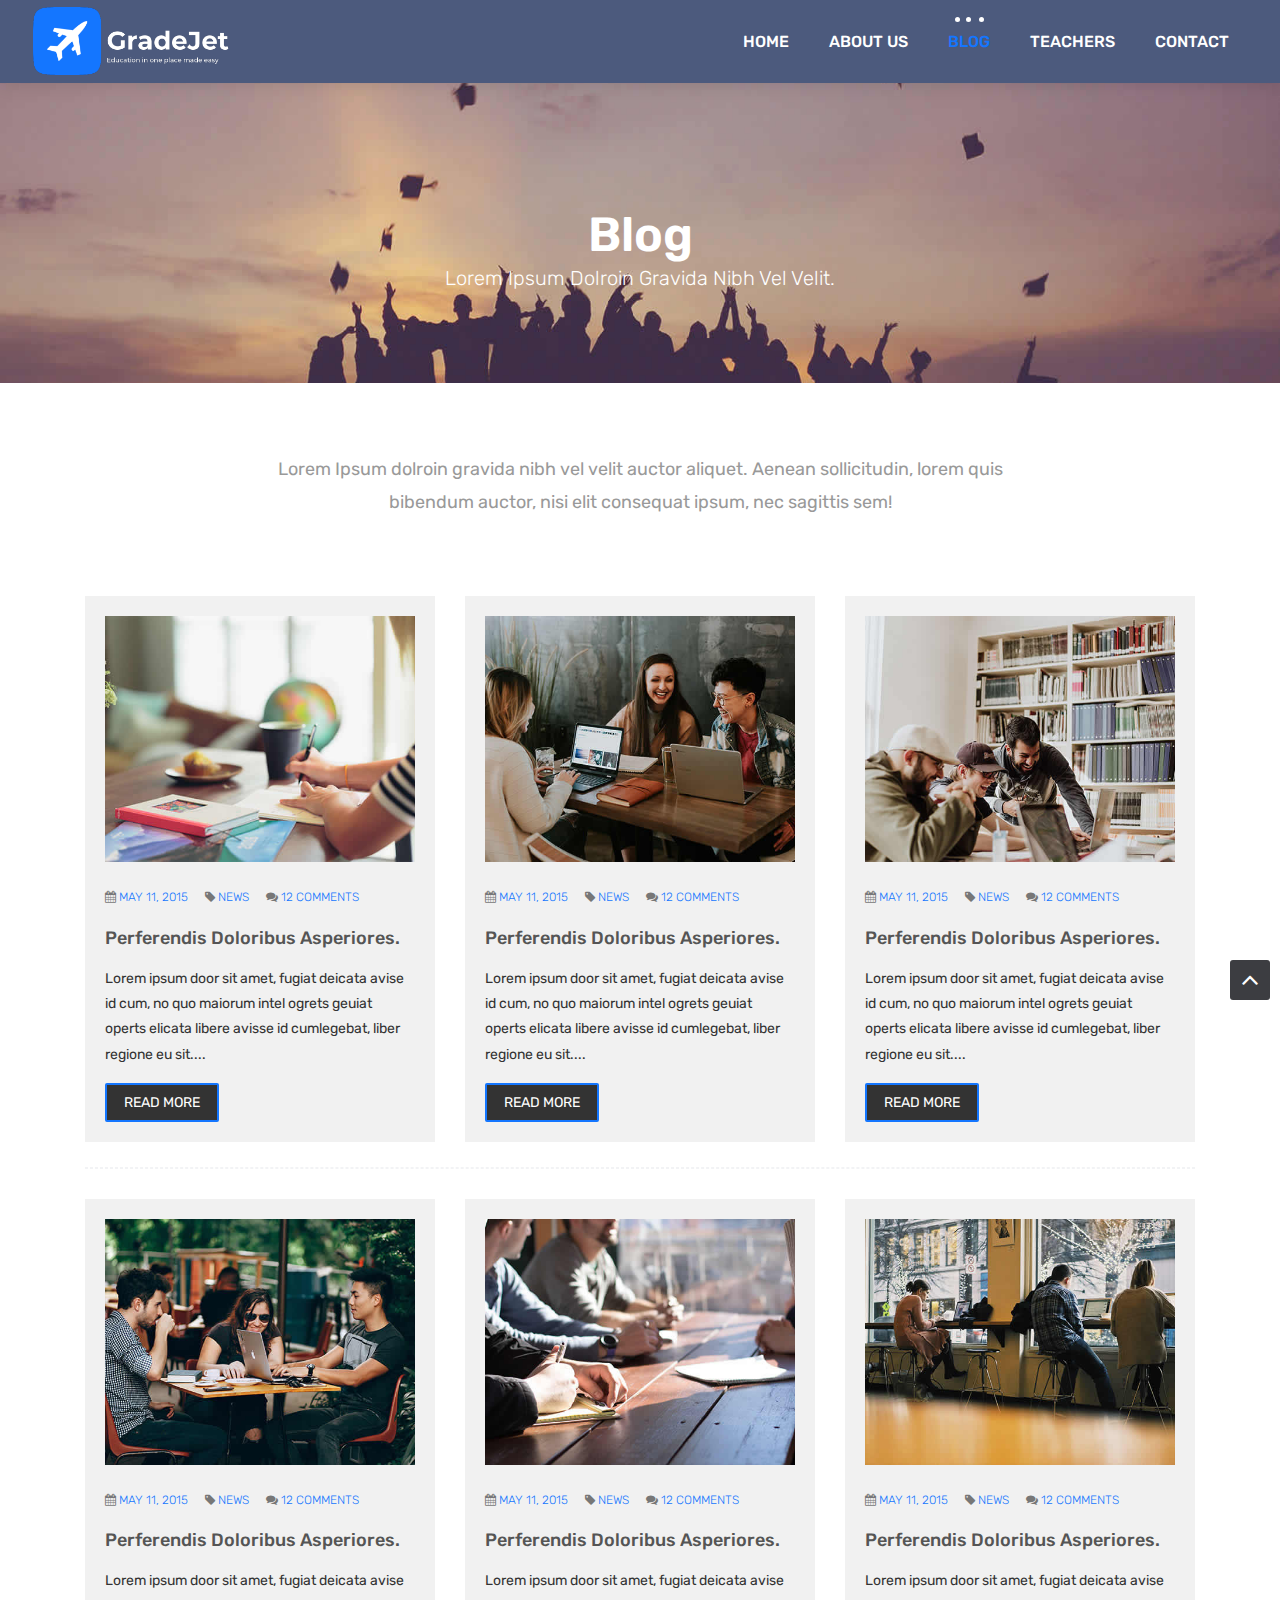
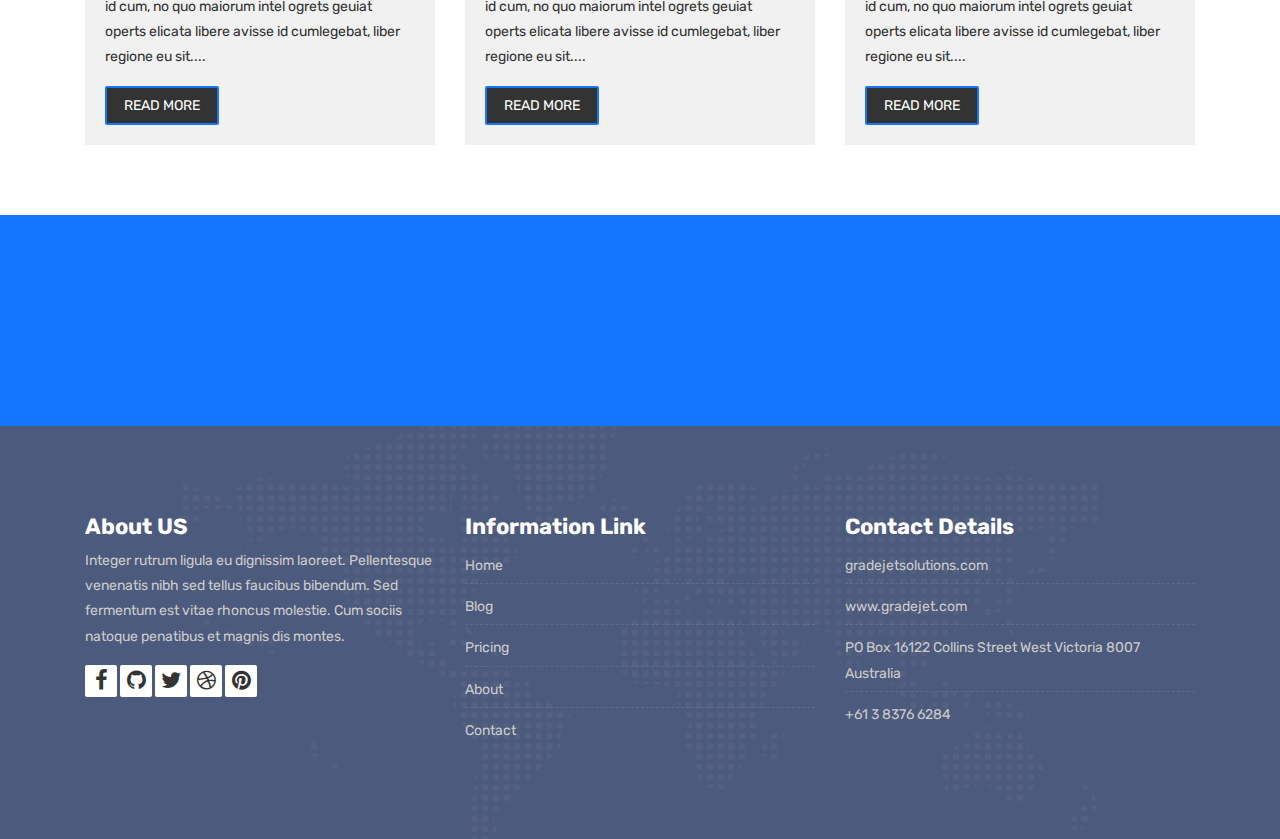
<file: blog.html>
<!DOCTYPE html>
<html lang="en">

    <!-- Basic -->
    <meta charset="utf-8">
    <meta http-equiv="X-UA-Compatible" content="IE=edge">   
   
    <!-- Mobile Metas -->
    <meta name="viewport" content="width=device-width, initial-scale=1">
 
     <!-- Site Metas -->
    <title>GradeJet Blog</title>  
    <meta name="keywords" content="">
    <meta name="description" content="">
    <meta name="author" content="">

    <!-- Site Icons -->
    <link rel="shortcut icon" href="GradeJet-Light_-_Favicon-removebg-preview.png" type="image/x-icon" />
    <link rel="apple-touch-icon" href="images/apple-touch-icon.png">

    <!-- Bootstrap CSS -->
    <link rel="stylesheet" href="css/bootstrap.min.css">
    <!-- Site CSS -->
    <link rel="stylesheet" href="style.css">
    <!-- ALL VERSION CSS -->
    <link rel="stylesheet" href="css/versions.css">
    <!-- Responsive CSS -->
    <link rel="stylesheet" href="css/responsive.css">
    <!-- Custom CSS -->
    <link rel="stylesheet" href="css/custom.css">

    <!-- Modernizer for Portfolio -->
    <script src="js/modernizer.js"></script>

    <!--[if lt IE 9]>
      <script src="https://oss.maxcdn.com/libs/html5shiv/3.7.0/html5shiv.js"></script>
      <script src="https://oss.maxcdn.com/libs/respond.js/1.4.2/respond.min.js"></script>
    <![endif]-->

</head>
<body class="host_version"> 

	<!-- Modal -->
	<div class="modal fade" id="login" tabindex="-1" role="dialog" aria-labelledby="myModalLabel">
	  <div class="modal-dialog modal-dialog-centered modal-lg" role="document">
		<div class="modal-content">
			<div class="modal-header tit-up">
				<button type="button" class="close" data-dismiss="modal" aria-hidden="true">&times;</button>
				<h4 class="modal-title">Customer Login</h4>
			</div>
			<div class="modal-body customer-box">
				<!-- Nav tabs -->
				<ul class="nav nav-tabs">
					<li><a class="active" href="#Login" data-toggle="tab">Login</a></li>
					<li><a href="#Registration" data-toggle="tab">Registration</a></li>
				</ul>
				<!-- Tab panes -->
				<div class="tab-content">
					<div class="tab-pane active" id="Login">
						<form role="form" class="form-horizontal">
							<div class="form-group">
								<div class="col-sm-12">
									<input class="form-control" id="email1" placeholder="Name" type="text">
								</div>
							</div>
							<div class="form-group">
								<div class="col-sm-12">
									<input class="form-control" id="exampleInputPassword1" placeholder="Email" type="email">
								</div>
							</div>
							<div class="row">
								<div class="col-sm-10">
									<button type="submit" class="btn btn-light btn-radius btn-brd grd1">
										Submit
									</button>
									<a class="for-pwd" href="javascript:;">Forgot your password?</a>
								</div>
							</div>
						</form>
					</div>
					<div class="tab-pane" id="Registration">
						<form role="form" class="form-horizontal">
							<div class="form-group">
								<div class="col-sm-12">
									<input class="form-control" placeholder="Name" type="text">
								</div>
							</div>
							<div class="form-group">
								<div class="col-sm-12">
									<input class="form-control" id="email" placeholder="Email" type="email">
								</div>
							</div>
							<div class="form-group">
								<div class="col-sm-12">
									<input class="form-control" id="mobile" placeholder="Mobile" type="email">
								</div>
							</div>
							<div class="form-group">
								<div class="col-sm-12">
									<input class="form-control" id="password" placeholder="Password" type="password">
								</div>
							</div>
							<div class="row">							
								<div class="col-sm-10">
									<button type="button" class="btn btn-light btn-radius btn-brd grd1">
										Save &amp; Continue
									</button>
									<button type="button" class="btn btn-light btn-radius btn-brd grd1">
										Cancel</button>
								</div>
							</div>
						</form>
					</div>
				</div>
			</div>
		</div>
	  </div>
	</div>

    <!-- LOADER -->
	<div id="preloader">
		<div class="loader-container">
			<div class="progress-br float shadow">
				<div class="progress__item"></div>
			</div>
		</div>
	</div>
	<!-- END LOADER -->	

    <!-- Start header -->
	<header class="top-navbar">
		<nav class="navbar navbar-expand-lg navbar-light bg-light">
			<div class="container-fluid">
				<a class="navbar-brand" href="index.html">
					<img style="width: 200px;" src="No back grade 2.png" alt="" />
				</a>
				<button class="navbar-toggler" type="button" data-toggle="collapse" data-target="#navbars-host" aria-controls="navbars-rs-food" aria-expanded="false" aria-label="Toggle navigation">
					<span class="icon-bar"></span>
                    <span class="icon-bar"></span>
                    <span class="icon-bar"></span>
				</button>
				<div class="collapse navbar-collapse" id="navbars-host">
					<ul class="navbar-nav ml-auto">
						<li class="nav-item"><a class="nav-link" href="index.html">Home</a></li>
						<li class="nav-item"><a class="nav-link" href="about.html">About Us</a></li>
						
						<li class="nav-item active dropdown">
							<a class="nav-link dropdown-toggle" href="#" id="dropdown-a" data-toggle="dropdown">Blog </a>
							<div class="dropdown-menu" aria-labelledby="dropdown-a">
								<a class="dropdown-item" href="blog.html">Blog </a>
								<a class="dropdown-item" href="blog-single.html">Blog single </a>
							</div>
						</li>
						<li class="nav-item"><a class="nav-link" href="teachers.html">Teachers</a></li>
						<li class="nav-item"><a class="nav-link" href="contact.html">Contact</a></li>
					</ul>
					
				</div>
			</div>
		</nav>
	</header>
	<!-- End header -->
	
	<div class="all-title-box">
		<div class="container text-center">
			<h1>Blog<span class="m_1">Lorem Ipsum dolroin gravida nibh vel velit.</span></h1>
		</div>
	</div>
	
    <div id="overviews" class="section wb">
        <div class="container">
            <div class="section-title row text-center">
                <div class="col-md-8 offset-md-2">
                    <p class="lead">Lorem Ipsum dolroin gravida nibh vel velit auctor aliquet. Aenean sollicitudin, lorem quis bibendum auctor, nisi elit consequat ipsum, nec sagittis sem!</p>
                </div>
            </div><!-- end title -->

            <hr class="invis"> 

            <div class="row"> 
                <div class="col-lg-4 col-md-6 col-12">
                    <div class="blog-item">
						<div class="image-blog">
							<img src="images/blog_1.jpg" alt="" class="img-fluid">
						</div>
						<div class="meta-info-blog">
							<span><i class="fa fa-calendar"></i> <a href="#">May 11, 2015</a> </span>
                            <span><i class="fa fa-tag"></i>  <a href="#">News</a> </span>
                            <span><i class="fa fa-comments"></i> <a href="#">12 Comments</a></span>
						</div>
						<div class="blog-title">
							<h2><a href="#" title="">perferendis doloribus asperiores.</a></h2>
						</div>
						<div class="blog-desc">
							<p>Lorem ipsum door sit amet, fugiat deicata avise id cum, no quo maiorum intel ogrets geuiat operts elicata libere avisse id cumlegebat, liber regione eu sit.... </p>
						</div>
						<div class="blog-button">
							<a class="hover-btn-new orange" href="#"><span>Read More<span></a>
						</div>
					</div>
                </div><!-- end col -->

                <div class="col-lg-4 col-md-6 col-12">
                    <div class="blog-item">
						<div class="image-blog">
							<img src="images/blog_2.jpg" alt="" class="img-fluid">
						</div>
						<div class="meta-info-blog">
							<span><i class="fa fa-calendar"></i> <a href="#">May 11, 2015</a> </span>
                            <span><i class="fa fa-tag"></i>  <a href="#">News</a> </span>
                            <span><i class="fa fa-comments"></i> <a href="#">12 Comments</a></span>
						</div>
						<div class="blog-title">
							<h2><a href="#" title="">perferendis doloribus asperiores.</a></h2>
						</div>
						<div class="blog-desc">
							<p>Lorem ipsum door sit amet, fugiat deicata avise id cum, no quo maiorum intel ogrets geuiat operts elicata libere avisse id cumlegebat, liber regione eu sit.... </p>
						</div>
						<div class="blog-button">
							<a class="hover-btn-new orange" href="#"><span>Read More</span></a>
						</div>
					</div>
                </div><!-- end col -->

                <div class="col-lg-4 col-md-6 col-12">
                    <div class="blog-item">
						<div class="image-blog">
							<img src="images/blog_3.jpg" alt="" class="img-fluid">
						</div>
						<div class="meta-info-blog">
							<span><i class="fa fa-calendar"></i> <a href="#">May 11, 2015</a> </span>
                            <span><i class="fa fa-tag"></i>  <a href="#">News</a> </span>
                            <span><i class="fa fa-comments"></i> <a href="#">12 Comments</a></span>
						</div>
						<div class="blog-title">
							<h2><a href="#" title="">perferendis doloribus asperiores.</a></h2>
						</div>
						<div class="blog-desc">
							<p>Lorem ipsum door sit amet, fugiat deicata avise id cum, no quo maiorum intel ogrets geuiat operts elicata libere avisse id cumlegebat, liber regione eu sit.... </p>
						</div>
						<div class="blog-button">
							<a class="hover-btn-new orange" href="#"><span>Read More</span></a>
						</div>
					</div>
                </div><!-- end col -->
            </div><!-- end row -->

            <hr class="hr3"> 

            <div class="row"> 
                <div class="col-lg-4 col-md-6 col-12">
                   <div class="blog-item">
						<div class="image-blog">
							<img src="images/blog_4.jpg" alt="" class="img-fluid">
						</div>
						<div class="meta-info-blog">
							<span><i class="fa fa-calendar"></i> <a href="#">May 11, 2015</a> </span>
                            <span><i class="fa fa-tag"></i>  <a href="#">News</a> </span>
                            <span><i class="fa fa-comments"></i> <a href="#">12 Comments</a></span>
						</div>
						<div class="blog-title">
							<h2><a href="#" title="">perferendis doloribus asperiores.</a></h2>
						</div>
						<div class="blog-desc">
							<p>Lorem ipsum door sit amet, fugiat deicata avise id cum, no quo maiorum intel ogrets geuiat operts elicata libere avisse id cumlegebat, liber regione eu sit.... </p>
						</div>
						<div class="blog-button">
							<a class="hover-btn-new orange" href="#"><span>Read More</span></a>
						</div>
					</div>
                </div><!-- end col -->

                <div class="col-lg-4 col-md-6 col-12">
                    <div class="blog-item">
						<div class="image-blog">
							<img src="images/blog_5.jpg" alt="" class="img-fluid">
						</div>
						<div class="meta-info-blog">
							<span><i class="fa fa-calendar"></i> <a href="#">May 11, 2015</a> </span>
                            <span><i class="fa fa-tag"></i>  <a href="#">News</a> </span>
                            <span><i class="fa fa-comments"></i> <a href="#">12 Comments</a></span>
						</div>
						<div class="blog-title">
							<h2><a href="#" title="">perferendis doloribus asperiores.</a></h2>
						</div>
						<div class="blog-desc">
							<p>Lorem ipsum door sit amet, fugiat deicata avise id cum, no quo maiorum intel ogrets geuiat operts elicata libere avisse id cumlegebat, liber regione eu sit.... </p>
						</div>
						<div class="blog-button">
							<a class="hover-btn-new orange" href="#"><span>Read More</span></a>
						</div>
					</div>
                </div><!-- end col -->

                <div class="col-lg-4 col-md-6 col-12">
                    <div class="blog-item">
						<div class="image-blog">
							<img src="images/blog_6.jpg" alt="" class="img-fluid">
						</div>
						<div class="meta-info-blog">
							<span><i class="fa fa-calendar"></i> <a href="#">May 11, 2015</a> </span>
                            <span><i class="fa fa-tag"></i>  <a href="#">News</a> </span>
                            <span><i class="fa fa-comments"></i> <a href="#">12 Comments</a></span>
						</div>
						<div class="blog-title">
							<h2><a href="#" title="">perferendis doloribus asperiores.</a></h2>
						</div>
						<div class="blog-desc">
							<p>Lorem ipsum door sit amet, fugiat deicata avise id cum, no quo maiorum intel ogrets geuiat operts elicata libere avisse id cumlegebat, liber regione eu sit.... </p>
						</div>
						<div class="blog-button">
							<a class="hover-btn-new orange" href="#"><span>Read More</span></a>
						</div>
					</div>
                </div><!-- end col -->
            </div><!-- end row -->
        </div><!-- end container -->
    </div><!-- end section -->

    <div class="parallax section dbcolor">
        <div class="container">
            <div class="row logos">
                <div class="col-md-2 col-sm-2 col-xs-6 wow fadeInUp">
                    <a href="#"><img src="images/logo_01.png" alt="" class="img-repsonsive"></a>
                </div>
                <div class="col-md-2 col-sm-2 col-xs-6 wow fadeInUp">
                    <a href="#"><img src="images/logo_02.png" alt="" class="img-repsonsive"></a>
                </div>
                <div class="col-md-2 col-sm-2 col-xs-6 wow fadeInUp">
                    <a href="#"><img src="images/logo_03.png" alt="" class="img-repsonsive"></a>
                </div>
                <div class="col-md-2 col-sm-2 col-xs-6 wow fadeInUp">
                    <a href="#"><img src="images/logo_04.png" alt="" class="img-repsonsive"></a>
                </div>
                <div class="col-md-2 col-sm-2 col-xs-6 wow fadeInUp">
                    <a href="#"><img src="images/logo_05.png" alt="" class="img-repsonsive"></a>
                </div>
                <div class="col-md-2 col-sm-2 col-xs-6 wow fadeInUp">
                    <a href="#"><img src="images/logo_06.png" alt="" class="img-repsonsive"></a>
                </div>
            </div><!-- end row -->
        </div><!-- end container -->
    </div><!-- end section -->

    <footer class="footer">
        <div class="container">
            <div class="row">
                <div class="col-lg-4 col-md-4 col-xs-12">
                    <div class="widget clearfix">
                        <div class="widget-title">
                            <h3>About US</h3>
                        </div>
                        <p> Integer rutrum ligula eu dignissim laoreet. Pellentesque venenatis nibh sed tellus faucibus bibendum. Sed fermentum est vitae rhoncus molestie. Cum sociis natoque penatibus et magnis dis montes.</p>   
						<div class="footer-right">
							<ul class="footer-links-soi">
								<li><a href="#"><i class="fa fa-facebook"></i></a></li>
								<li><a href="#"><i class="fa fa-github"></i></a></li>
								<li><a href="#"><i class="fa fa-twitter"></i></a></li>
								<li><a href="#"><i class="fa fa-dribbble"></i></a></li>
								<li><a href="#"><i class="fa fa-pinterest"></i></a></li>
							</ul><!-- end links -->
						</div>						
                    </div><!-- end clearfix -->
                </div><!-- end col -->

				<div class="col-lg-4 col-md-4 col-xs-12">
                    <div class="widget clearfix">
                        <div class="widget-title">
                            <h3>Information Link</h3>
                        </div>
                        <ul class="footer-links">
                            <li><a href="#">Home</a></li>
                            <li><a href="#">Blog</a></li>
                            <li><a href="#">Pricing</a></li>
							<li><a href="#">About</a></li>
							<li><a href="#">Contact</a></li>
                        </ul><!-- end links -->
                    </div><!-- end clearfix -->
                </div><!-- end col -->
				
                <div class="col-lg-4 col-md-4 col-xs-12">
                    <div class="widget clearfix">
                        <div class="widget-title">
                            <h3>Contact Details</h3>
                        </div>

                        <ul class="footer-links">
                            <li><a href="mailto:#">gradejetsolutions.com</a></li>
                            <li><a href="#">www.gradejet.com</a></li>
                            <li>PO Box 16122 Collins Street West Victoria 8007 Australia</li>
                            <li>+61 3 8376 6284</li>
                        </ul><!-- end links -->
                    </div><!-- end clearfix -->
                </div><!-- end col -->
				
            </div><!-- end row -->
        </div><!-- end container -->
    </footer><!-- end footer -->


    

    <a href="#" id="scroll-to-top" class="dmtop global-radius"><i class="fa fa-angle-up"></i></a>

    <!-- ALL JS FILES -->
    <script src="js/all.js"></script>
    <!-- ALL PLUGINS -->
    <script src="js/custom.js"></script>

</body>
</html>
</file>
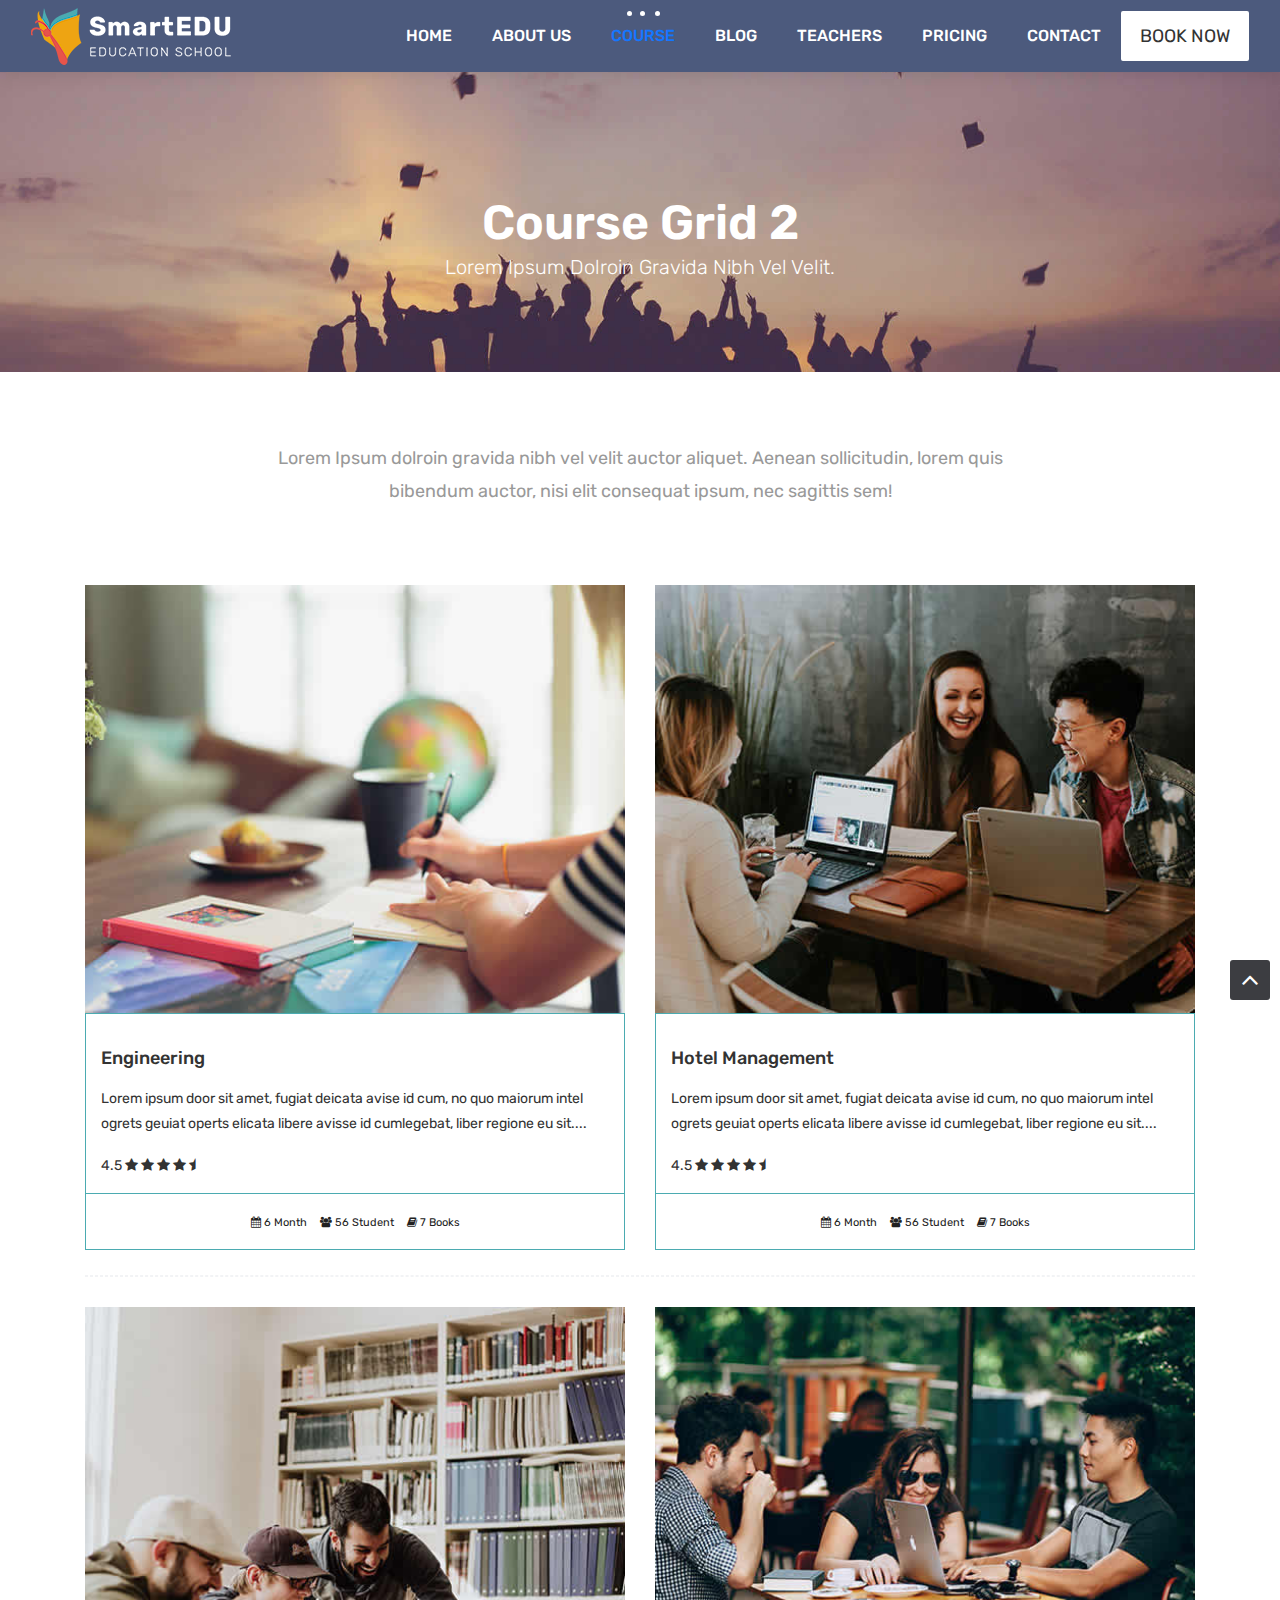
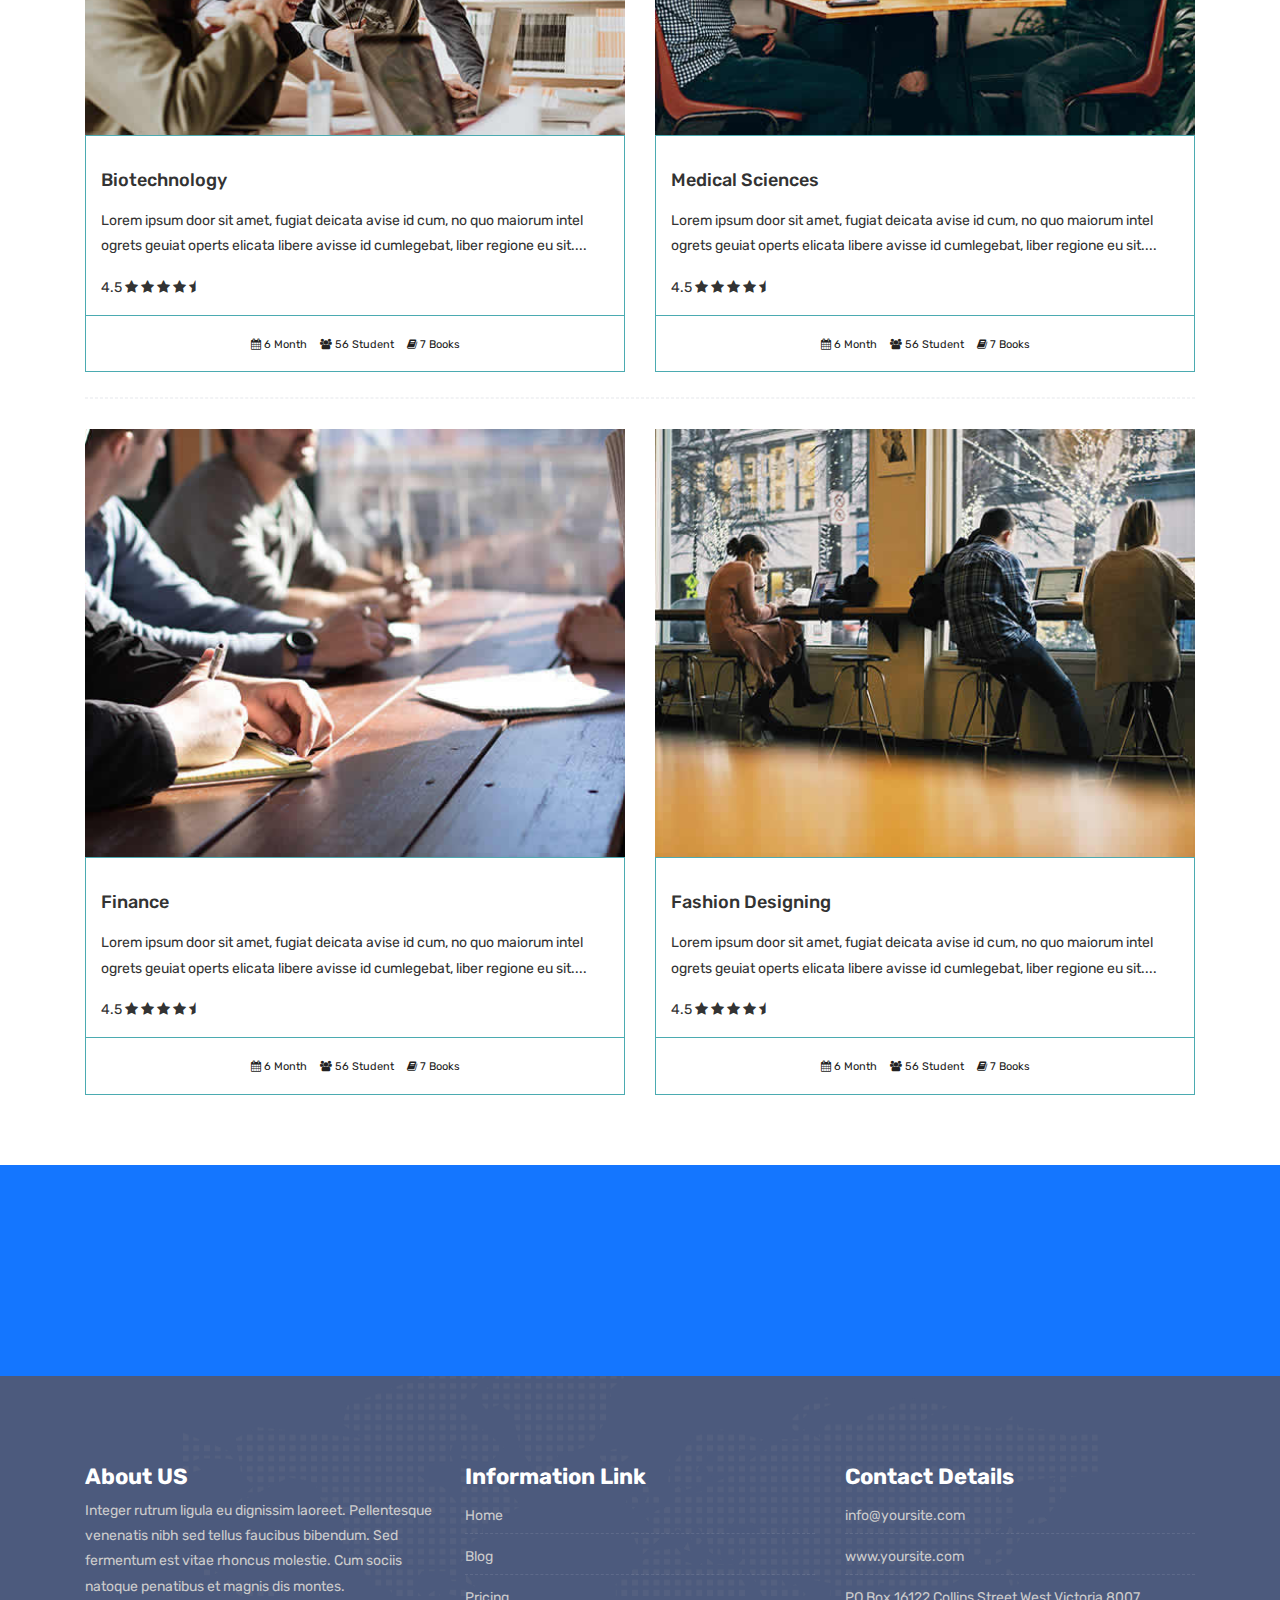
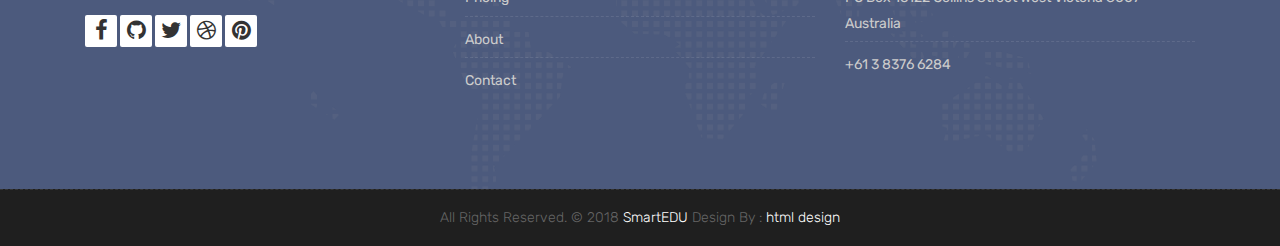
<file: course-grid-2.html>
<!DOCTYPE html>
<html lang="en">

    <!-- Basic -->
    <meta charset="utf-8">
    <meta http-equiv="X-UA-Compatible" content="IE=edge">   
   
    <!-- Mobile Metas -->
    <meta name="viewport" content="width=device-width, initial-scale=1">
 
     <!-- Site Metas -->
    <title>SmartEDU - Education Responsive HTML5 Template</title>  
    <meta name="keywords" content="">
    <meta name="description" content="">
    <meta name="author" content="">

    <!-- Site Icons -->
    <link rel="shortcut icon" href="images/favicon.ico" type="image/x-icon" />
    <link rel="apple-touch-icon" href="images/apple-touch-icon.png">

    <!-- Bootstrap CSS -->
    <link rel="stylesheet" href="css/bootstrap.min.css">
    <!-- Site CSS -->
    <link rel="stylesheet" href="style.css">
    <!-- ALL VERSION CSS -->
    <link rel="stylesheet" href="css/versions.css">
    <!-- Responsive CSS -->
    <link rel="stylesheet" href="css/responsive.css">
    <!-- Custom CSS -->
    <link rel="stylesheet" href="css/custom.css">

    <!-- Modernizer for Portfolio -->
    <script src="js/modernizer.js"></script>

    <!--[if lt IE 9]>
      <script src="https://oss.maxcdn.com/libs/html5shiv/3.7.0/html5shiv.js"></script>
      <script src="https://oss.maxcdn.com/libs/respond.js/1.4.2/respond.min.js"></script>
    <![endif]-->

</head>
<body class="host_version"> 

	<!-- Modal -->
	<div class="modal fade" id="login" tabindex="-1" role="dialog" aria-labelledby="myModalLabel">
	  <div class="modal-dialog modal-dialog-centered modal-lg" role="document">
		<div class="modal-content">
			<div class="modal-header tit-up">
				<button type="button" class="close" data-dismiss="modal" aria-hidden="true">&times;</button>
				<h4 class="modal-title">Customer Login</h4>
			</div>
			<div class="modal-body customer-box">
				<!-- Nav tabs -->
				<ul class="nav nav-tabs">
					<li><a class="active" href="#Login" data-toggle="tab">Login</a></li>
					<li><a href="#Registration" data-toggle="tab">Registration</a></li>
				</ul>
				<!-- Tab panes -->
				<div class="tab-content">
					<div class="tab-pane active" id="Login">
						<form role="form" class="form-horizontal">
							<div class="form-group">
								<div class="col-sm-12">
									<input class="form-control" id="email1" placeholder="Name" type="text">
								</div>
							</div>
							<div class="form-group">
								<div class="col-sm-12">
									<input class="form-control" id="exampleInputPassword1" placeholder="Email" type="email">
								</div>
							</div>
							<div class="row">
								<div class="col-sm-10">
									<button type="submit" class="btn btn-light btn-radius btn-brd grd1">
										Submit
									</button>
									<a class="for-pwd" href="javascript:;">Forgot your password?</a>
								</div>
							</div>
						</form>
					</div>
					<div class="tab-pane" id="Registration">
						<form role="form" class="form-horizontal">
							<div class="form-group">
								<div class="col-sm-12">
									<input class="form-control" placeholder="Name" type="text">
								</div>
							</div>
							<div class="form-group">
								<div class="col-sm-12">
									<input class="form-control" id="email" placeholder="Email" type="email">
								</div>
							</div>
							<div class="form-group">
								<div class="col-sm-12">
									<input class="form-control" id="mobile" placeholder="Mobile" type="email">
								</div>
							</div>
							<div class="form-group">
								<div class="col-sm-12">
									<input class="form-control" id="password" placeholder="Password" type="password">
								</div>
							</div>
							<div class="row">							
								<div class="col-sm-10">
									<button type="button" class="btn btn-light btn-radius btn-brd grd1">
										Save &amp; Continue
									</button>
									<button type="button" class="btn btn-light btn-radius btn-brd grd1">
										Cancel</button>
								</div>
							</div>
						</form>
					</div>
				</div>
			</div>
		</div>
	  </div>
	</div>

    <!-- LOADER -->
	<div id="preloader">
		<div class="loader-container">
			<div class="progress-br float shadow">
				<div class="progress__item"></div>
			</div>
		</div>
	</div>
	<!-- END LOADER -->	

    <!-- Start header -->
	<header class="top-navbar">
		<nav class="navbar navbar-expand-lg navbar-light bg-light">
			<div class="container-fluid">
				<a class="navbar-brand" href="index.html">
					<img src="images/logo.png" alt="" />
				</a>
				<button class="navbar-toggler" type="button" data-toggle="collapse" data-target="#navbars-host" aria-controls="navbars-rs-food" aria-expanded="false" aria-label="Toggle navigation">
					<span class="icon-bar"></span>
                    <span class="icon-bar"></span>
                    <span class="icon-bar"></span>
				</button>
				<div class="collapse navbar-collapse" id="navbars-host">
					<ul class="navbar-nav ml-auto">
						<li class="nav-item"><a class="nav-link" href="index.html">Home</a></li>
						<li class="nav-item"><a class="nav-link" href="about.html">About Us</a></li>
						<li class="nav-item active dropdown">
							<a class="nav-link dropdown-toggle" href="#" id="dropdown-a" data-toggle="dropdown">Course </a>
							<div class="dropdown-menu" aria-labelledby="dropdown-a">
								<a class="dropdown-item" href="course-grid-2.html">Course Grid 2 </a>
								<a class="dropdown-item" href="course-grid-3.html">Course Grid 3 </a>
								<a class="dropdown-item" href="course-grid-4.html">Course Grid 4 </a>
							</div>
						</li>
						<li class="nav-item dropdown">
							<a class="nav-link dropdown-toggle" href="#" id="dropdown-a" data-toggle="dropdown">Blog </a>
							<div class="dropdown-menu" aria-labelledby="dropdown-a">
								<a class="dropdown-item" href="blog.html">Blog </a>
								<a class="dropdown-item" href="blog-single.html">Blog single </a>
							</div>
						</li>
						<li class="nav-item"><a class="nav-link" href="teachers.html">Teachers</a></li>
						<li class="nav-item"><a class="nav-link" href="pricing.html">Pricing</a></li>
						<li class="nav-item"><a class="nav-link" href="contact.html">Contact</a></li>
					</ul>
					<ul class="nav navbar-nav navbar-right">
                        <li><a class="hover-btn-new log" href="#" data-toggle="modal" data-target="#login"><span>Book Now</span></a></li>
                    </ul>
				</div>
			</div>
		</nav>
	</header>
	<!-- End header -->
	
	<div class="all-title-box">
		<div class="container text-center">
			<h1>Course Grid 2<span class="m_1">Lorem Ipsum dolroin gravida nibh vel velit.</span></h1>
		</div>
	</div>
	
    <div id="overviews" class="section wb">
        <div class="container">
            <div class="section-title row text-center">
                <div class="col-md-8 offset-md-2">
                    <p class="lead">Lorem Ipsum dolroin gravida nibh vel velit auctor aliquet. Aenean sollicitudin, lorem quis bibendum auctor, nisi elit consequat ipsum, nec sagittis sem!</p>
                </div>
            </div><!-- end title -->

            <hr class="invis"> 

            <div class="row"> 
                <div class="col-lg-6 col-md-6 col-12">
                    <div class="course-item">
						<div class="image-blog">
							<img src="images/blog_1.jpg" alt="" class="img-fluid">
						</div>
						<div class="course-br">
							<div class="course-title">
								<h2><a href="#" title="">Engineering</a></h2>
							</div>
							<div class="course-desc">
								<p>Lorem ipsum door sit amet, fugiat deicata avise id cum, no quo maiorum intel ogrets geuiat operts elicata libere avisse id cumlegebat, liber regione eu sit.... </p>
							</div>
							<div class="course-rating">
								4.5
								<i class="fa fa-star"></i>	
								<i class="fa fa-star"></i>	
								<i class="fa fa-star"></i>	
								<i class="fa fa-star"></i>	
								<i class="fa fa-star-half"></i>								
							</div>
						</div>
						<div class="course-meta-bot">
							<ul>
								<li><i class="fa fa-calendar" aria-hidden="true"></i> 6 Month</li>
								<li><i class="fa fa-users" aria-hidden="true"></i> 56 Student</li>
								<li><i class="fa fa-book" aria-hidden="true"></i> 7 Books</li>
							</ul>
						</div>
					</div>
                </div><!-- end col -->

                <div class="col-lg-6 col-md-6 col-12">
                    <div class="course-item">
						<div class="image-blog">
							<img src="images/blog_2.jpg" alt="" class="img-fluid">
						</div>
						<div class="course-br">
							<div class="course-title">
								<h2><a href="#" title="">Hotel Management</a></h2>
							</div>
							<div class="blog-desc">
								<p>Lorem ipsum door sit amet, fugiat deicata avise id cum, no quo maiorum intel ogrets geuiat operts elicata libere avisse id cumlegebat, liber regione eu sit.... </p>
							</div>
							<div class="course-rating">
								4.5
								<i class="fa fa-star"></i>	
								<i class="fa fa-star"></i>	
								<i class="fa fa-star"></i>	
								<i class="fa fa-star"></i>	
								<i class="fa fa-star-half"></i>								
							</div>
						</div>
						<div class="course-meta-bot">
							<ul>
								<li><i class="fa fa-calendar" aria-hidden="true"></i> 6 Month</li>
								<li><i class="fa fa-users" aria-hidden="true"></i> 56 Student</li>
								<li><i class="fa fa-book" aria-hidden="true"></i> 7 Books</li>
							</ul>
						</div>
					</div>
                </div><!-- end col -->	
            </div><!-- end row -->
			
			<hr class="hr3"> 
			
			<div class="row">
				<div class="col-lg-6 col-md-6 col-12">
                    <div class="course-item">
						<div class="image-blog">
							<img src="images/blog_3.jpg" alt="" class="img-fluid">
						</div>
						<div class="course-br">
							<div class="course-title">
								<h2><a href="#" title="">Biotechnology</a></h2>
							</div>
							<div class="course-desc">
								<p>Lorem ipsum door sit amet, fugiat deicata avise id cum, no quo maiorum intel ogrets geuiat operts elicata libere avisse id cumlegebat, liber regione eu sit.... </p>
							</div>
							<div class="course-rating">
								4.5
								<i class="fa fa-star"></i>	
								<i class="fa fa-star"></i>	
								<i class="fa fa-star"></i>	
								<i class="fa fa-star"></i>	
								<i class="fa fa-star-half"></i>								
							</div>
						</div>
						<div class="course-meta-bot">
							<ul>
								<li><i class="fa fa-calendar" aria-hidden="true"></i> 6 Month</li>
								<li><i class="fa fa-users" aria-hidden="true"></i> 56 Student</li>
								<li><i class="fa fa-book" aria-hidden="true"></i> 7 Books</li>
							</ul>
						</div>
					</div>
                </div><!-- end col -->
				<div class="col-lg-6 col-md-6 col-12">
                   <div class="course-item">
						<div class="image-blog">
							<img src="images/blog_4.jpg" alt="" class="img-fluid">
						</div>
						<div class="course-br">
							<div class="course-title">
								<h2><a href="#" title="">Medical Sciences</a></h2>
							</div>
							<div class="course-desc">
								<p>Lorem ipsum door sit amet, fugiat deicata avise id cum, no quo maiorum intel ogrets geuiat operts elicata libere avisse id cumlegebat, liber regione eu sit.... </p>
							</div>
							<div class="course-rating">
								4.5
								<i class="fa fa-star"></i>	
								<i class="fa fa-star"></i>	
								<i class="fa fa-star"></i>	
								<i class="fa fa-star"></i>	
								<i class="fa fa-star-half"></i>								
							</div>
						</div>
						<div class="course-meta-bot">
							<ul>
								<li><i class="fa fa-calendar" aria-hidden="true"></i> 6 Month</li>
								<li><i class="fa fa-users" aria-hidden="true"></i> 56 Student</li>
								<li><i class="fa fa-book" aria-hidden="true"></i> 7 Books</li>
							</ul>
						</div>
					</div>
                </div><!-- end col -->
			</div><!-- end row -->
			
			<hr class="hr3"> 
			
            <div class="row"> 
                <div class="col-lg-6 col-md-6 col-12">
                    <div class="course-item">
						<div class="image-blog">
							<img src="images/blog_5.jpg" alt="" class="img-fluid">
						</div>		
						<div class="course-br">
							<div class="course-title">
								<h2><a href="#" title="">Finance</a></h2>
							</div>
							<div class="course-desc">
								<p>Lorem ipsum door sit amet, fugiat deicata avise id cum, no quo maiorum intel ogrets geuiat operts elicata libere avisse id cumlegebat, liber regione eu sit.... </p>
							</div>
							<div class="course-rating">
								4.5
								<i class="fa fa-star"></i>	
								<i class="fa fa-star"></i>	
								<i class="fa fa-star"></i>	
								<i class="fa fa-star"></i>	
								<i class="fa fa-star-half"></i>								
							</div>
						</div>
						<div class="course-meta-bot">
							<ul>
								<li><i class="fa fa-calendar" aria-hidden="true"></i> 6 Month</li>
								<li><i class="fa fa-users" aria-hidden="true"></i> 56 Student</li>
								<li><i class="fa fa-book" aria-hidden="true"></i> 7 Books</li>
							</ul>
						</div>
					</div>
                </div><!-- end col -->

                <div class="col-lg-6 col-md-6 col-12">
                    <div class="course-item">
						<div class="image-blog">
							<img src="images/blog_6.jpg" alt="" class="img-fluid">
						</div>
						<div class="course-br">
							<div class="course-title">
								<h2><a href="#" title="">Fashion Designing</a></h2>
							</div>
							<div class="course-desc">
								<p>Lorem ipsum door sit amet, fugiat deicata avise id cum, no quo maiorum intel ogrets geuiat operts elicata libere avisse id cumlegebat, liber regione eu sit.... </p>
							</div>	
							<div class="course-rating">
								4.5
								<i class="fa fa-star"></i>	
								<i class="fa fa-star"></i>	
								<i class="fa fa-star"></i>	
								<i class="fa fa-star"></i>	
								<i class="fa fa-star-half"></i>								
							</div>
						</div>
						<div class="course-meta-bot">
							<ul>
								<li><i class="fa fa-calendar" aria-hidden="true"></i> 6 Month</li>
								<li><i class="fa fa-users" aria-hidden="true"></i> 56 Student</li>
								<li><i class="fa fa-book" aria-hidden="true"></i> 7 Books</li>
							</ul>
						</div>
					</div>
                </div><!-- end col -->
            </div><!-- end row -->
        </div><!-- end container -->
    </div><!-- end section -->

    <div class="parallax section dbcolor">
        <div class="container">
            <div class="row logos">
                <div class="col-md-2 col-sm-2 col-xs-6 wow fadeInUp">
                    <a href="#"><img src="images/logo_01.png" alt="" class="img-repsonsive"></a>
                </div>
                <div class="col-md-2 col-sm-2 col-xs-6 wow fadeInUp">
                    <a href="#"><img src="images/logo_02.png" alt="" class="img-repsonsive"></a>
                </div>
                <div class="col-md-2 col-sm-2 col-xs-6 wow fadeInUp">
                    <a href="#"><img src="images/logo_03.png" alt="" class="img-repsonsive"></a>
                </div>
                <div class="col-md-2 col-sm-2 col-xs-6 wow fadeInUp">
                    <a href="#"><img src="images/logo_04.png" alt="" class="img-repsonsive"></a>
                </div>
                <div class="col-md-2 col-sm-2 col-xs-6 wow fadeInUp">
                    <a href="#"><img src="images/logo_05.png" alt="" class="img-repsonsive"></a>
                </div>
                <div class="col-md-2 col-sm-2 col-xs-6 wow fadeInUp">
                    <a href="#"><img src="images/logo_06.png" alt="" class="img-repsonsive"></a>
                </div>
            </div><!-- end row -->
        </div><!-- end container -->
    </div><!-- end section -->

    <footer class="footer">
        <div class="container">
            <div class="row">
                <div class="col-lg-4 col-md-4 col-xs-12">
                    <div class="widget clearfix">
                        <div class="widget-title">
                            <h3>About US</h3>
                        </div>
                        <p> Integer rutrum ligula eu dignissim laoreet. Pellentesque venenatis nibh sed tellus faucibus bibendum. Sed fermentum est vitae rhoncus molestie. Cum sociis natoque penatibus et magnis dis montes.</p>
                        <div class="footer-right">
							<ul class="footer-links-soi">
								<li><a href="#"><i class="fa fa-facebook"></i></a></li>
								<li><a href="#"><i class="fa fa-github"></i></a></li>
								<li><a href="#"><i class="fa fa-twitter"></i></a></li>
								<li><a href="#"><i class="fa fa-dribbble"></i></a></li>
								<li><a href="#"><i class="fa fa-pinterest"></i></a></li>
							</ul><!-- end links -->
						</div>
                    </div><!-- end clearfix -->
                </div><!-- end col -->

				<div class="col-lg-4 col-md-4 col-xs-12">
                    <div class="widget clearfix">
                        <div class="widget-title">
                            <h3>Information Link</h3>
                        </div>
                        <ul class="footer-links">
                            <li><a href="#">Home</a></li>
                            <li><a href="#">Blog</a></li>
                            <li><a href="#">Pricing</a></li>
							<li><a href="#">About</a></li>
							<li><a href="#">Contact</a></li>
                        </ul><!-- end links -->
                    </div><!-- end clearfix -->
                </div><!-- end col -->
				
                <div class="col-lg-4 col-md-4 col-xs-12">
                    <div class="widget clearfix">
                        <div class="widget-title">
                            <h3>Contact Details</h3>
                        </div>

                        <ul class="footer-links">
                            <li><a href="mailto:#">info@yoursite.com</a></li>
                            <li><a href="#">www.yoursite.com</a></li>
                            <li>PO Box 16122 Collins Street West Victoria 8007 Australia</li>
                            <li>+61 3 8376 6284</li>
                        </ul><!-- end links -->
                    </div><!-- end clearfix -->
                </div><!-- end col -->
				
            </div><!-- end row -->
        </div><!-- end container -->
    </footer><!-- end footer -->

    <div class="copyrights">
        <div class="container">
            <div class="footer-distributed">
                <div class="footer-center">                   
                    <p class="footer-company-name">All Rights Reserved. &copy; 2018 <a href="#">SmartEDU</a> Design By : <a href="https://html.design/">html design</a></p>
                </div>
            </div>
        </div><!-- end container -->
    </div><!-- end copyrights -->

    <a href="#" id="scroll-to-top" class="dmtop global-radius"><i class="fa fa-angle-up"></i></a>

    <!-- ALL JS FILES -->
    <script src="js/all.js"></script>
    <!-- ALL PLUGINS -->
    <script src="js/custom.js"></script>

</body>
</html>
</file>
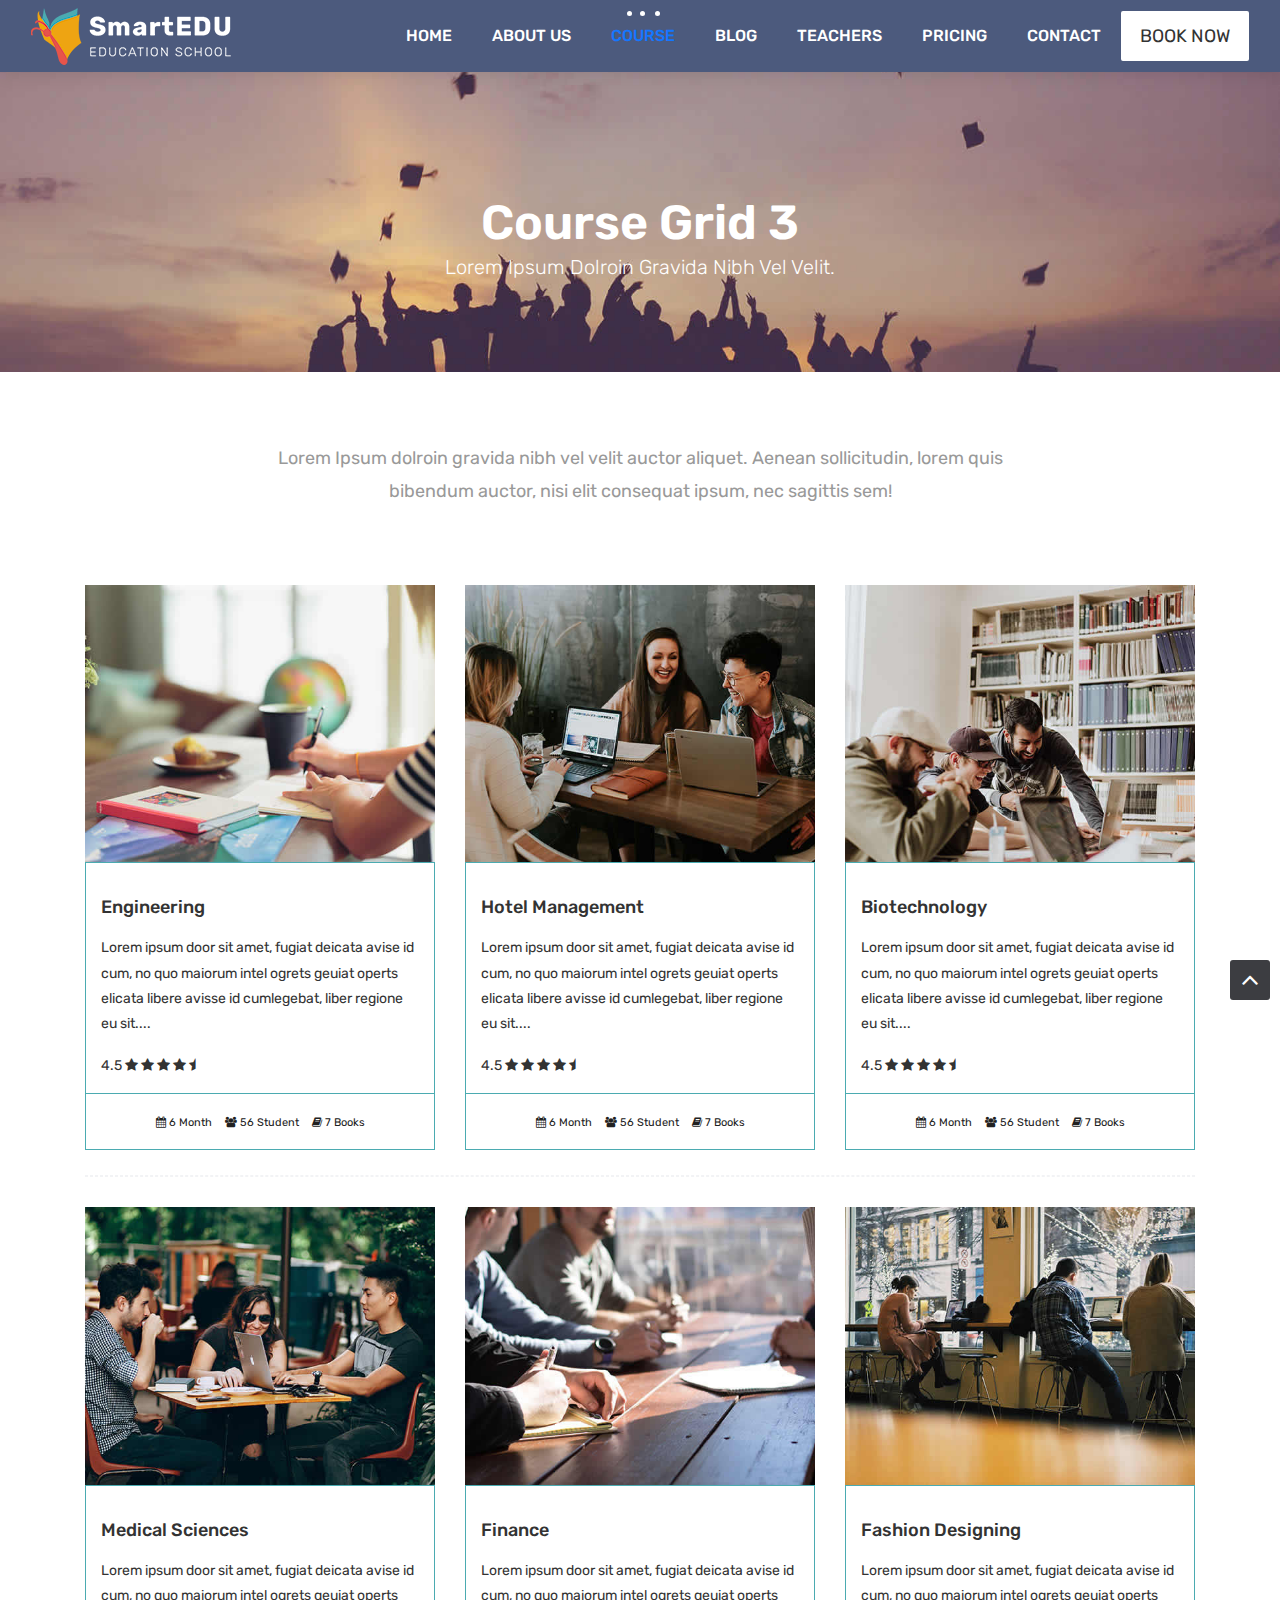
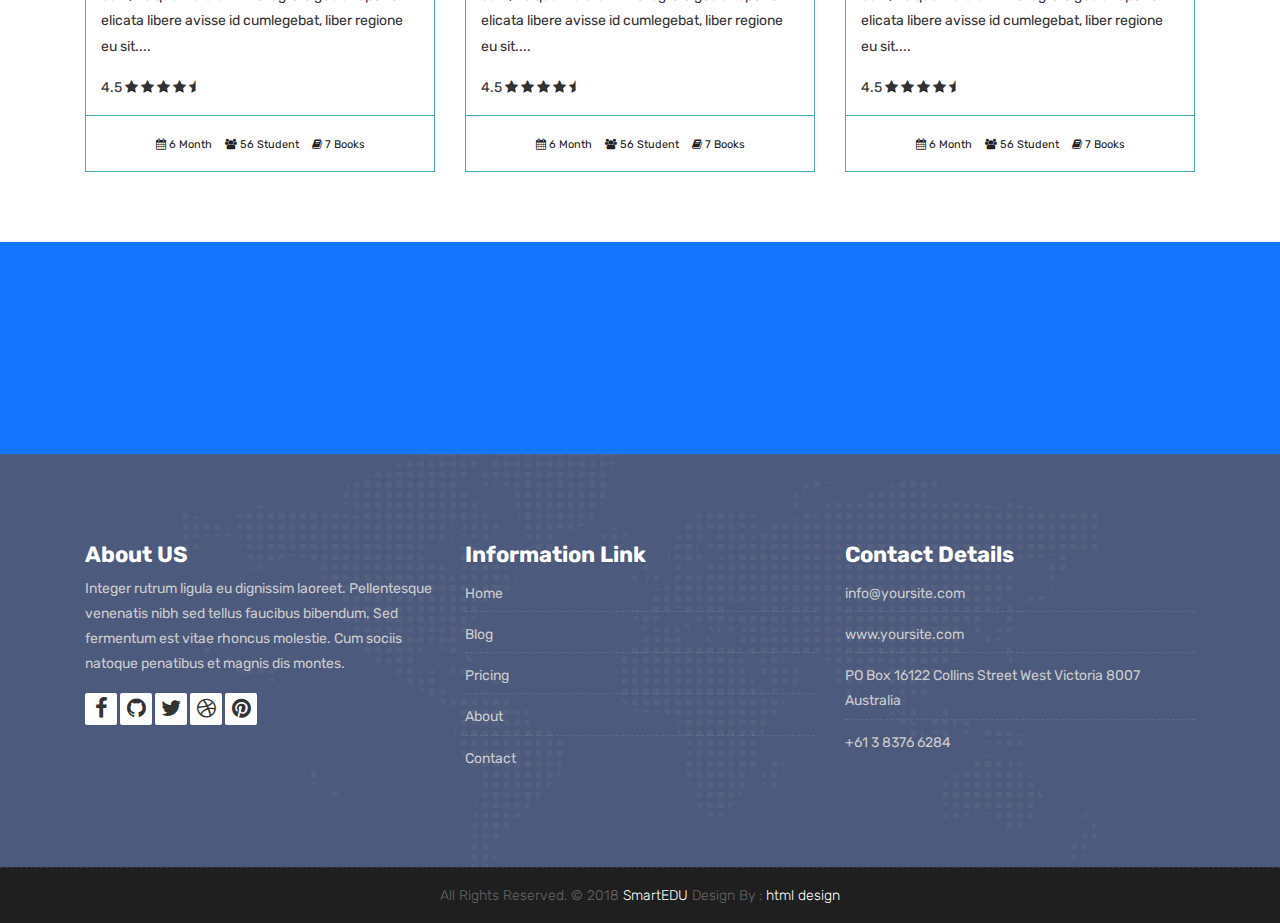
<file: course-grid-3.html>
<!DOCTYPE html>
<html lang="en">

    <!-- Basic -->
    <meta charset="utf-8">
    <meta http-equiv="X-UA-Compatible" content="IE=edge">   
   
    <!-- Mobile Metas -->
    <meta name="viewport" content="width=device-width, initial-scale=1">
 
     <!-- Site Metas -->
    <title>SmartEDU - Education Responsive HTML5 Template</title>  
    <meta name="keywords" content="">
    <meta name="description" content="">
    <meta name="author" content="">

    <!-- Site Icons -->
    <link rel="shortcut icon" href="images/favicon.ico" type="image/x-icon" />
    <link rel="apple-touch-icon" href="images/apple-touch-icon.png">

    <!-- Bootstrap CSS -->
    <link rel="stylesheet" href="css/bootstrap.min.css">
    <!-- Site CSS -->
    <link rel="stylesheet" href="style.css">
    <!-- ALL VERSION CSS -->
    <link rel="stylesheet" href="css/versions.css">
    <!-- Responsive CSS -->
    <link rel="stylesheet" href="css/responsive.css">
    <!-- Custom CSS -->
    <link rel="stylesheet" href="css/custom.css">

    <!-- Modernizer for Portfolio -->
    <script src="js/modernizer.js"></script>

    <!--[if lt IE 9]>
      <script src="https://oss.maxcdn.com/libs/html5shiv/3.7.0/html5shiv.js"></script>
      <script src="https://oss.maxcdn.com/libs/respond.js/1.4.2/respond.min.js"></script>
    <![endif]-->

</head>
<body class="host_version"> 

	<!-- Modal -->
	<div class="modal fade" id="login" tabindex="-1" role="dialog" aria-labelledby="myModalLabel">
	  <div class="modal-dialog modal-dialog-centered modal-lg" role="document">
		<div class="modal-content">
			<div class="modal-header tit-up">
				<button type="button" class="close" data-dismiss="modal" aria-hidden="true">&times;</button>
				<h4 class="modal-title">Customer Login</h4>
			</div>
			<div class="modal-body customer-box">
				<!-- Nav tabs -->
				<ul class="nav nav-tabs">
					<li><a class="active" href="#Login" data-toggle="tab">Login</a></li>
					<li><a href="#Registration" data-toggle="tab">Registration</a></li>
				</ul>
				<!-- Tab panes -->
				<div class="tab-content">
					<div class="tab-pane active" id="Login">
						<form role="form" class="form-horizontal">
							<div class="form-group">
								<div class="col-sm-12">
									<input class="form-control" id="email1" placeholder="Name" type="text">
								</div>
							</div>
							<div class="form-group">
								<div class="col-sm-12">
									<input class="form-control" id="exampleInputPassword1" placeholder="Email" type="email">
								</div>
							</div>
							<div class="row">
								<div class="col-sm-10">
									<button type="submit" class="btn btn-light btn-radius btn-brd grd1">
										Submit
									</button>
									<a class="for-pwd" href="javascript:;">Forgot your password?</a>
								</div>
							</div>
						</form>
					</div>
					<div class="tab-pane" id="Registration">
						<form role="form" class="form-horizontal">
							<div class="form-group">
								<div class="col-sm-12">
									<input class="form-control" placeholder="Name" type="text">
								</div>
							</div>
							<div class="form-group">
								<div class="col-sm-12">
									<input class="form-control" id="email" placeholder="Email" type="email">
								</div>
							</div>
							<div class="form-group">
								<div class="col-sm-12">
									<input class="form-control" id="mobile" placeholder="Mobile" type="email">
								</div>
							</div>
							<div class="form-group">
								<div class="col-sm-12">
									<input class="form-control" id="password" placeholder="Password" type="password">
								</div>
							</div>
							<div class="row">							
								<div class="col-sm-10">
									<button type="button" class="btn btn-light btn-radius btn-brd grd1">
										Save &amp; Continue
									</button>
									<button type="button" class="btn btn-light btn-radius btn-brd grd1">
										Cancel</button>
								</div>
							</div>
						</form>
					</div>
				</div>
			</div>
		</div>
	  </div>
	</div>

    <!-- LOADER -->
	<div id="preloader">
		<div class="loader-container">
			<div class="progress-br float shadow">
				<div class="progress__item"></div>
			</div>
		</div>
	</div>
	<!-- END LOADER -->	

    <!-- Start header -->
	<header class="top-navbar">
		<nav class="navbar navbar-expand-lg navbar-light bg-light">
			<div class="container-fluid">
				<a class="navbar-brand" href="index.html">
					<img src="images/logo.png" alt="" />
				</a>
				<button class="navbar-toggler" type="button" data-toggle="collapse" data-target="#navbars-host" aria-controls="navbars-rs-food" aria-expanded="false" aria-label="Toggle navigation">
					<span class="icon-bar"></span>
                    <span class="icon-bar"></span>
                    <span class="icon-bar"></span>
				</button>
				<div class="collapse navbar-collapse" id="navbars-host">
					<ul class="navbar-nav ml-auto">
						<li class="nav-item"><a class="nav-link" href="index.html">Home</a></li>
						<li class="nav-item"><a class="nav-link" href="about.html">About Us</a></li>
						<li class="nav-item active dropdown">
							<a class="nav-link dropdown-toggle" href="#" id="dropdown-a" data-toggle="dropdown">Course </a>
							<div class="dropdown-menu" aria-labelledby="dropdown-a">
								<a class="dropdown-item" href="course-grid-2.html">Course Grid 2 </a>
								<a class="dropdown-item" href="course-grid-3.html">Course Grid 3 </a>
								<a class="dropdown-item" href="course-grid-4.html">Course Grid 4 </a>
							</div>
						</li>
						<li class="nav-item dropdown">
							<a class="nav-link dropdown-toggle" href="#" id="dropdown-a" data-toggle="dropdown">Blog </a>
							<div class="dropdown-menu" aria-labelledby="dropdown-a">
								<a class="dropdown-item" href="blog.html">Blog </a>
								<a class="dropdown-item" href="blog-single.html">Blog single </a>
							</div>
						</li>
						<li class="nav-item"><a class="nav-link" href="teachers.html">Teachers</a></li>
						<li class="nav-item"><a class="nav-link" href="pricing.html">Pricing</a></li>
						<li class="nav-item"><a class="nav-link" href="contact.html">Contact</a></li>
					</ul>
					<ul class="nav navbar-nav navbar-right">
                        <li><a class="hover-btn-new log" href="#" data-toggle="modal" data-target="#login"><span>Book Now</span></a></li>
                    </ul>
				</div>
			</div>
		</nav>
	</header>
	<!-- End header -->
	
	<div class="all-title-box">
		<div class="container text-center">
			<h1>Course Grid 3<span class="m_1">Lorem Ipsum dolroin gravida nibh vel velit.</span></h1>
		</div>
	</div>
	
    <div id="overviews" class="section wb">
        <div class="container">
            <div class="section-title row text-center">
                <div class="col-md-8 offset-md-2">
                    <p class="lead">Lorem Ipsum dolroin gravida nibh vel velit auctor aliquet. Aenean sollicitudin, lorem quis bibendum auctor, nisi elit consequat ipsum, nec sagittis sem!</p>
                </div>
            </div><!-- end title -->

            <hr class="invis"> 

            <div class="row"> 
                <div class="col-lg-4 col-md-6 col-12">
                    <div class="course-item">
						<div class="image-blog">
							<img src="images/blog_1.jpg" alt="" class="img-fluid">
						</div>
						<div class="course-br">
							<div class="course-title">
								<h2><a href="#" title="">Engineering</a></h2>
							</div>
							<div class="course-desc">
								<p>Lorem ipsum door sit amet, fugiat deicata avise id cum, no quo maiorum intel ogrets geuiat operts elicata libere avisse id cumlegebat, liber regione eu sit.... </p>
							</div>
							<div class="course-rating">
								4.5
								<i class="fa fa-star"></i>	
								<i class="fa fa-star"></i>	
								<i class="fa fa-star"></i>	
								<i class="fa fa-star"></i>	
								<i class="fa fa-star-half"></i>								
							</div>
						</div>
						<div class="course-meta-bot">
							<ul>
								<li><i class="fa fa-calendar" aria-hidden="true"></i> 6 Month</li>
								<li><i class="fa fa-users" aria-hidden="true"></i> 56 Student</li>
								<li><i class="fa fa-book" aria-hidden="true"></i> 7 Books</li>
							</ul>
						</div>
					</div>
                </div><!-- end col -->

                <div class="col-lg-4 col-md-6 col-12">
                    <div class="course-item">
						<div class="image-blog">
							<img src="images/blog_2.jpg" alt="" class="img-fluid">
						</div>
						<div class="course-br">
							<div class="course-title">
								<h2><a href="#" title="">Hotel Management</a></h2>
							</div>
							<div class="blog-desc">
								<p>Lorem ipsum door sit amet, fugiat deicata avise id cum, no quo maiorum intel ogrets geuiat operts elicata libere avisse id cumlegebat, liber regione eu sit.... </p>
							</div>
							<div class="course-rating">
								4.5
								<i class="fa fa-star"></i>	
								<i class="fa fa-star"></i>	
								<i class="fa fa-star"></i>	
								<i class="fa fa-star"></i>	
								<i class="fa fa-star-half"></i>								
							</div>
						</div>
						<div class="course-meta-bot">
							<ul>
								<li><i class="fa fa-calendar" aria-hidden="true"></i> 6 Month</li>
								<li><i class="fa fa-users" aria-hidden="true"></i> 56 Student</li>
								<li><i class="fa fa-book" aria-hidden="true"></i> 7 Books</li>
							</ul>
						</div>
					</div>
                </div><!-- end col -->	
				
				<div class="col-lg-4 col-md-6 col-12">
                    <div class="course-item">
						<div class="image-blog">
							<img src="images/blog_3.jpg" alt="" class="img-fluid">
						</div>
						<div class="course-br">
							<div class="course-title">
								<h2><a href="#" title="">Biotechnology</a></h2>
							</div>
							<div class="course-desc">
								<p>Lorem ipsum door sit amet, fugiat deicata avise id cum, no quo maiorum intel ogrets geuiat operts elicata libere avisse id cumlegebat, liber regione eu sit.... </p>
							</div>
							<div class="course-rating">
								4.5
								<i class="fa fa-star"></i>	
								<i class="fa fa-star"></i>	
								<i class="fa fa-star"></i>	
								<i class="fa fa-star"></i>	
								<i class="fa fa-star-half"></i>								
							</div>
						</div>
						<div class="course-meta-bot">
							<ul>
								<li><i class="fa fa-calendar" aria-hidden="true"></i> 6 Month</li>
								<li><i class="fa fa-users" aria-hidden="true"></i> 56 Student</li>
								<li><i class="fa fa-book" aria-hidden="true"></i> 7 Books</li>
							</ul>
						</div>
					</div>
                </div><!-- end col -->
            </div><!-- end row -->			
			
			<hr class="hr3"> 
			
            <div class="row"> 
				<div class="col-lg-4 col-md-6 col-12">
                   <div class="course-item">
						<div class="image-blog">
							<img src="images/blog_4.jpg" alt="" class="img-fluid">
						</div>
						<div class="course-br">
							<div class="course-title">
								<h2><a href="#" title="">Medical Sciences</a></h2>
							</div>
							<div class="course-desc">
								<p>Lorem ipsum door sit amet, fugiat deicata avise id cum, no quo maiorum intel ogrets geuiat operts elicata libere avisse id cumlegebat, liber regione eu sit.... </p>
							</div>
							<div class="course-rating">
								4.5
								<i class="fa fa-star"></i>	
								<i class="fa fa-star"></i>	
								<i class="fa fa-star"></i>	
								<i class="fa fa-star"></i>	
								<i class="fa fa-star-half"></i>								
							</div>
						</div>
						<div class="course-meta-bot">
							<ul>
								<li><i class="fa fa-calendar" aria-hidden="true"></i> 6 Month</li>
								<li><i class="fa fa-users" aria-hidden="true"></i> 56 Student</li>
								<li><i class="fa fa-book" aria-hidden="true"></i> 7 Books</li>
							</ul>
						</div>
					</div>
                </div><!-- end col -->
				
                <div class="col-lg-4 col-md-6 col-12">
                    <div class="course-item">
						<div class="image-blog">
							<img src="images/blog_5.jpg" alt="" class="img-fluid">
						</div>		
						<div class="course-br">
							<div class="course-title">
								<h2><a href="#" title="">Finance</a></h2>
							</div>
							<div class="course-desc">
								<p>Lorem ipsum door sit amet, fugiat deicata avise id cum, no quo maiorum intel ogrets geuiat operts elicata libere avisse id cumlegebat, liber regione eu sit.... </p>
							</div>
							<div class="course-rating">
								4.5
								<i class="fa fa-star"></i>	
								<i class="fa fa-star"></i>	
								<i class="fa fa-star"></i>	
								<i class="fa fa-star"></i>	
								<i class="fa fa-star-half"></i>								
							</div>
						</div>
						<div class="course-meta-bot">
							<ul>
								<li><i class="fa fa-calendar" aria-hidden="true"></i> 6 Month</li>
								<li><i class="fa fa-users" aria-hidden="true"></i> 56 Student</li>
								<li><i class="fa fa-book" aria-hidden="true"></i> 7 Books</li>
							</ul>
						</div>
					</div>
                </div><!-- end col -->

                <div class="col-lg-4 col-md-6 col-12">
                    <div class="course-item">
						<div class="image-blog">
							<img src="images/blog_6.jpg" alt="" class="img-fluid">
						</div>
						<div class="course-br">
							<div class="course-title">
								<h2><a href="#" title="">Fashion Designing</a></h2>
							</div>
							<div class="course-desc">
								<p>Lorem ipsum door sit amet, fugiat deicata avise id cum, no quo maiorum intel ogrets geuiat operts elicata libere avisse id cumlegebat, liber regione eu sit.... </p>
							</div>	
							<div class="course-rating">
								4.5
								<i class="fa fa-star"></i>	
								<i class="fa fa-star"></i>	
								<i class="fa fa-star"></i>	
								<i class="fa fa-star"></i>	
								<i class="fa fa-star-half"></i>								
							</div>
						</div>
						<div class="course-meta-bot">
							<ul>
								<li><i class="fa fa-calendar" aria-hidden="true"></i> 6 Month</li>
								<li><i class="fa fa-users" aria-hidden="true"></i> 56 Student</li>
								<li><i class="fa fa-book" aria-hidden="true"></i> 7 Books</li>
							</ul>
						</div>
					</div>
                </div><!-- end col -->
            </div><!-- end row -->
        </div><!-- end container -->
    </div><!-- end section -->

    <div class="parallax section dbcolor">
        <div class="container">
            <div class="row logos">
                <div class="col-md-2 col-sm-2 col-xs-6 wow fadeInUp">
                    <a href="#"><img src="images/logo_01.png" alt="" class="img-repsonsive"></a>
                </div>
                <div class="col-md-2 col-sm-2 col-xs-6 wow fadeInUp">
                    <a href="#"><img src="images/logo_02.png" alt="" class="img-repsonsive"></a>
                </div>
                <div class="col-md-2 col-sm-2 col-xs-6 wow fadeInUp">
                    <a href="#"><img src="images/logo_03.png" alt="" class="img-repsonsive"></a>
                </div>
                <div class="col-md-2 col-sm-2 col-xs-6 wow fadeInUp">
                    <a href="#"><img src="images/logo_04.png" alt="" class="img-repsonsive"></a>
                </div>
                <div class="col-md-2 col-sm-2 col-xs-6 wow fadeInUp">
                    <a href="#"><img src="images/logo_05.png" alt="" class="img-repsonsive"></a>
                </div>
                <div class="col-md-2 col-sm-2 col-xs-6 wow fadeInUp">
                    <a href="#"><img src="images/logo_06.png" alt="" class="img-repsonsive"></a>
                </div>
            </div><!-- end row -->
        </div><!-- end container -->
    </div><!-- end section -->

    <footer class="footer">
        <div class="container">
            <div class="row">
                <div class="col-lg-4 col-md-4 col-xs-12">
                    <div class="widget clearfix">
                        <div class="widget-title">
                            <h3>About US</h3>
                        </div>
                        <p> Integer rutrum ligula eu dignissim laoreet. Pellentesque venenatis nibh sed tellus faucibus bibendum. Sed fermentum est vitae rhoncus molestie. Cum sociis natoque penatibus et magnis dis montes.</p>
                        <div class="footer-right">
							<ul class="footer-links-soi">
								<li><a href="#"><i class="fa fa-facebook"></i></a></li>
								<li><a href="#"><i class="fa fa-github"></i></a></li>
								<li><a href="#"><i class="fa fa-twitter"></i></a></li>
								<li><a href="#"><i class="fa fa-dribbble"></i></a></li>
								<li><a href="#"><i class="fa fa-pinterest"></i></a></li>
							</ul><!-- end links -->
						</div>
                    </div><!-- end clearfix -->
                </div><!-- end col -->

				<div class="col-lg-4 col-md-4 col-xs-12">
                    <div class="widget clearfix">
                        <div class="widget-title">
                            <h3>Information Link</h3>
                        </div>
                        <ul class="footer-links">
                            <li><a href="#">Home</a></li>
                            <li><a href="#">Blog</a></li>
                            <li><a href="#">Pricing</a></li>
							<li><a href="#">About</a></li>
							<li><a href="#">Contact</a></li>
                        </ul><!-- end links -->
                    </div><!-- end clearfix -->
                </div><!-- end col -->
				
                <div class="col-lg-4 col-md-4 col-xs-12">
                    <div class="widget clearfix">
                        <div class="widget-title">
                            <h3>Contact Details</h3>
                        </div>

                        <ul class="footer-links">
                            <li><a href="mailto:#">info@yoursite.com</a></li>
                            <li><a href="#">www.yoursite.com</a></li>
                            <li>PO Box 16122 Collins Street West Victoria 8007 Australia</li>
                            <li>+61 3 8376 6284</li>
                        </ul><!-- end links -->
                    </div><!-- end clearfix -->
                </div><!-- end col -->
				
            </div><!-- end row -->
        </div><!-- end container -->
    </footer><!-- end footer -->

    <div class="copyrights">
        <div class="container">
            <div class="footer-distributed">
                <div class="footer-center">                   
                    <p class="footer-company-name">All Rights Reserved. &copy; 2018 <a href="#">SmartEDU</a> Design By : <a href="https://html.design/">html design</a></p>
                </div>
            </div>
        </div><!-- end container -->
    </div><!-- end copyrights -->

    <a href="#" id="scroll-to-top" class="dmtop global-radius"><i class="fa fa-angle-up"></i></a>

    <!-- ALL JS FILES -->
    <script src="js/all.js"></script>
    <!-- ALL PLUGINS -->
    <script src="js/custom.js"></script>

</body>
</html>
</file>
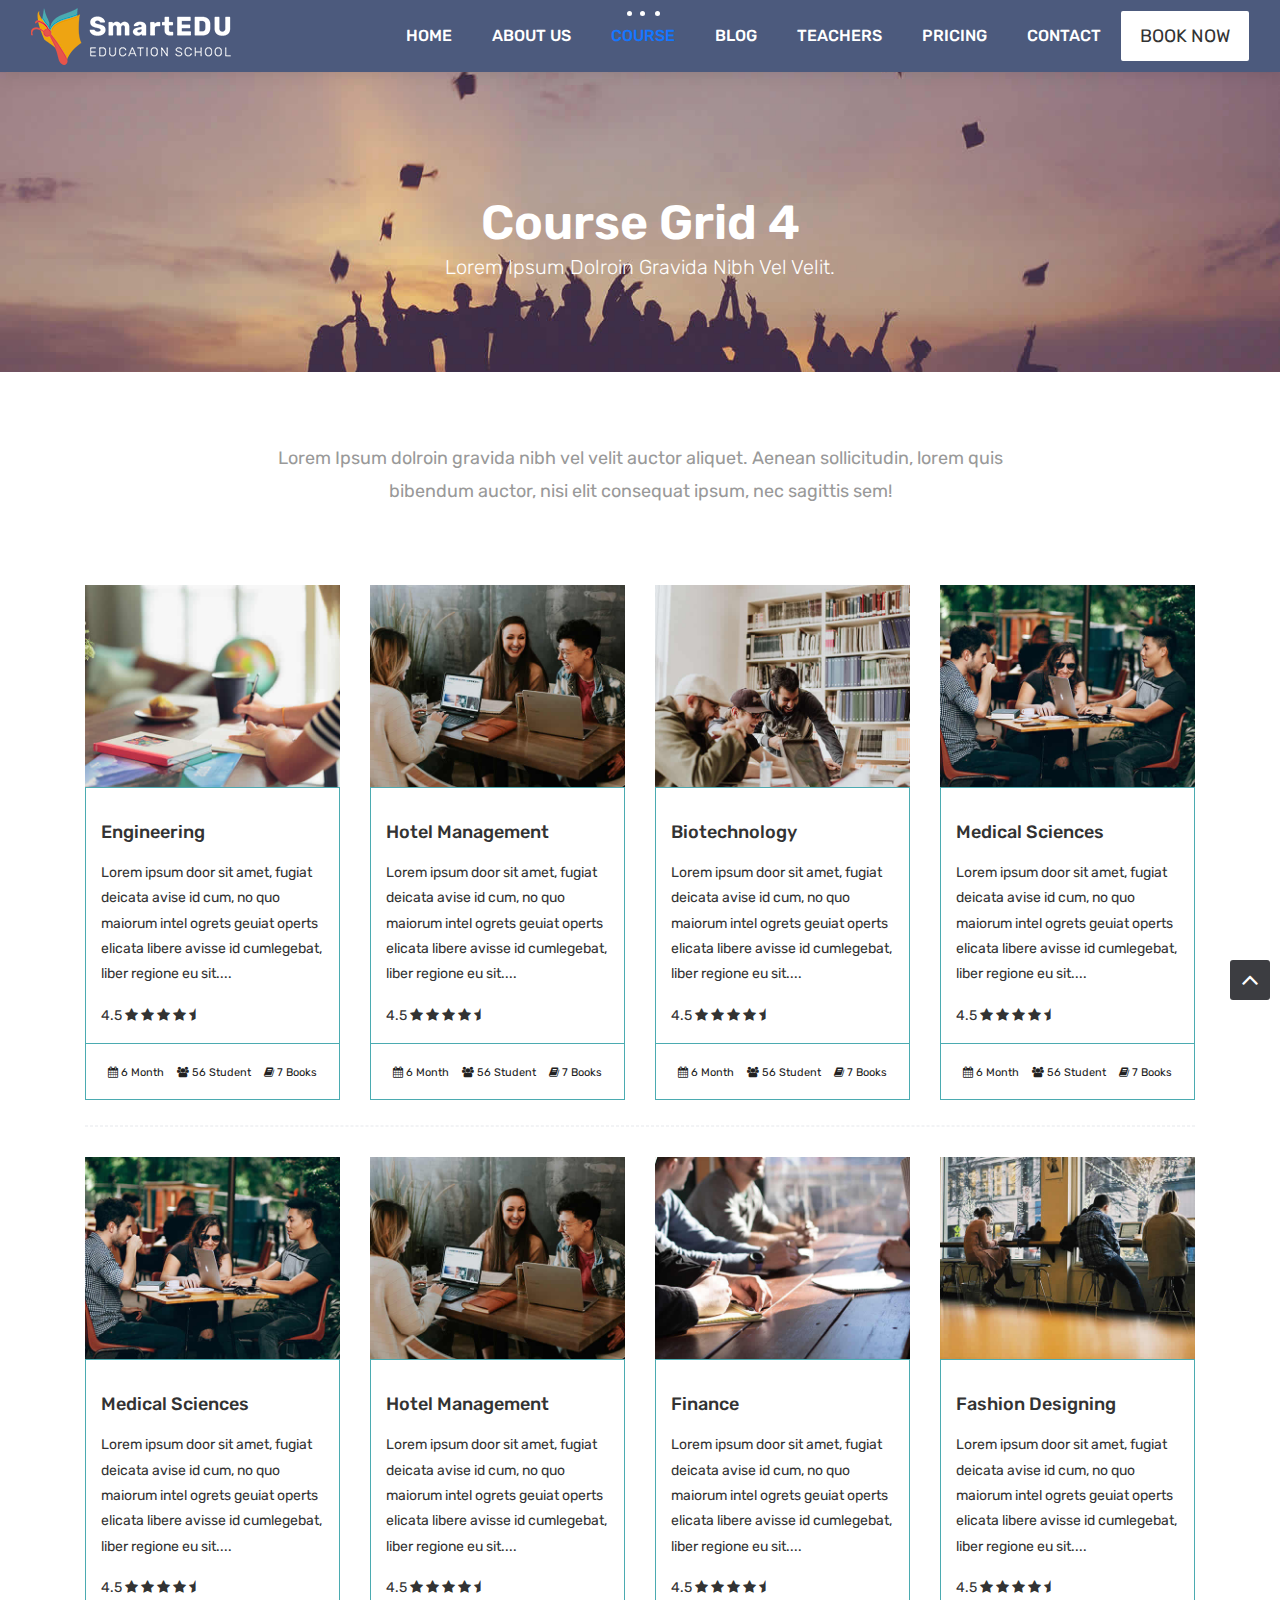
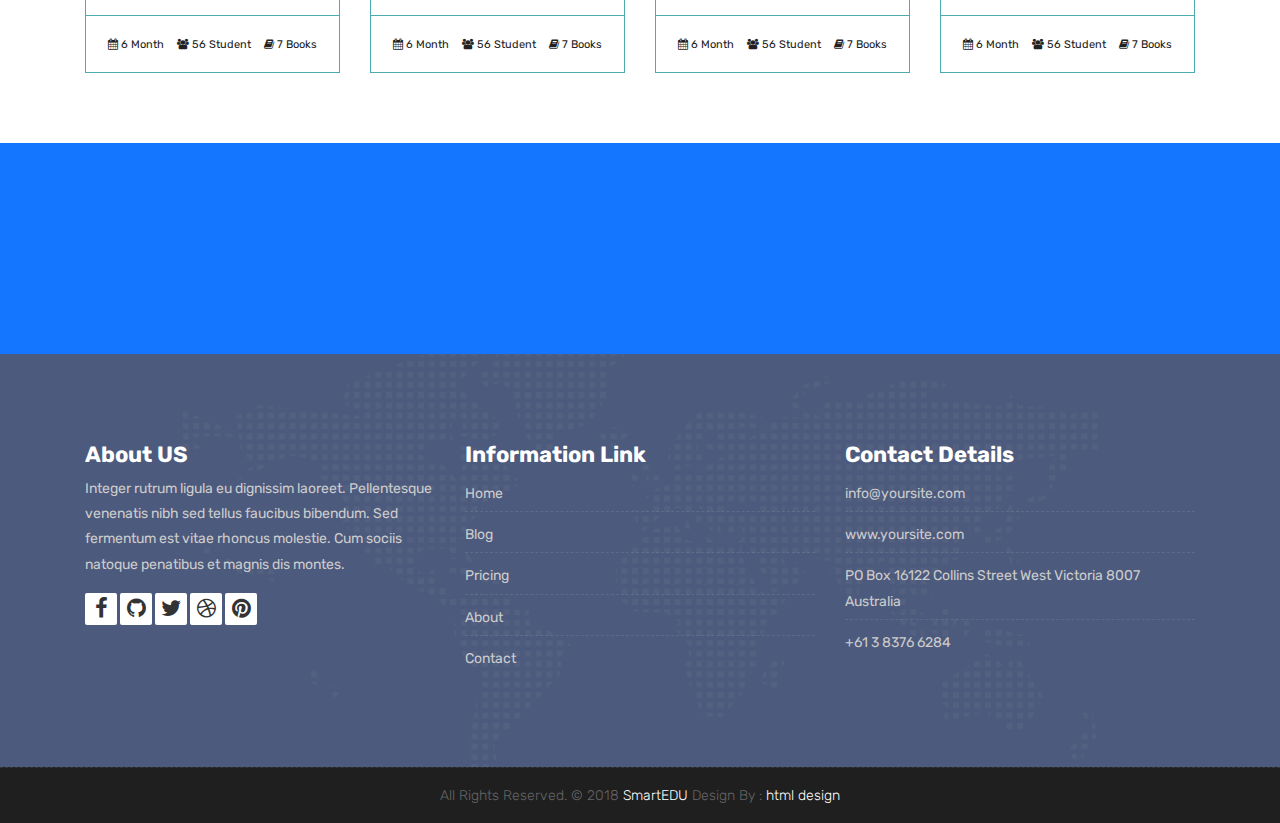
<file: course-grid-4.html>
<!DOCTYPE html>
<html lang="en">

    <!-- Basic -->
    <meta charset="utf-8">
    <meta http-equiv="X-UA-Compatible" content="IE=edge">   
   
    <!-- Mobile Metas -->
    <meta name="viewport" content="width=device-width, initial-scale=1">
 
     <!-- Site Metas -->
    <title>SmartEDU - Education Responsive HTML5 Template</title>  
    <meta name="keywords" content="">
    <meta name="description" content="">
    <meta name="author" content="">

    <!-- Site Icons -->
    <link rel="shortcut icon" href="images/favicon.ico" type="image/x-icon" />
    <link rel="apple-touch-icon" href="images/apple-touch-icon.png">

    <!-- Bootstrap CSS -->
    <link rel="stylesheet" href="css/bootstrap.min.css">
    <!-- Site CSS -->
    <link rel="stylesheet" href="style.css">
    <!-- ALL VERSION CSS -->
    <link rel="stylesheet" href="css/versions.css">
    <!-- Responsive CSS -->
    <link rel="stylesheet" href="css/responsive.css">
    <!-- Custom CSS -->
    <link rel="stylesheet" href="css/custom.css">

    <!-- Modernizer for Portfolio -->
    <script src="js/modernizer.js"></script>

    <!--[if lt IE 9]>
      <script src="https://oss.maxcdn.com/libs/html5shiv/3.7.0/html5shiv.js"></script>
      <script src="https://oss.maxcdn.com/libs/respond.js/1.4.2/respond.min.js"></script>
    <![endif]-->

</head>
<body class="host_version"> 

	<!-- Modal -->
	<div class="modal fade" id="login" tabindex="-1" role="dialog" aria-labelledby="myModalLabel">
	  <div class="modal-dialog modal-dialog-centered modal-lg" role="document">
		<div class="modal-content">
			<div class="modal-header tit-up">
				<button type="button" class="close" data-dismiss="modal" aria-hidden="true">&times;</button>
				<h4 class="modal-title">Customer Login</h4>
			</div>
			<div class="modal-body customer-box">
				<!-- Nav tabs -->
				<ul class="nav nav-tabs">
					<li><a class="active" href="#Login" data-toggle="tab">Login</a></li>
					<li><a href="#Registration" data-toggle="tab">Registration</a></li>
				</ul>
				<!-- Tab panes -->
				<div class="tab-content">
					<div class="tab-pane active" id="Login">
						<form role="form" class="form-horizontal">
							<div class="form-group">
								<div class="col-sm-12">
									<input class="form-control" id="email1" placeholder="Name" type="text">
								</div>
							</div>
							<div class="form-group">
								<div class="col-sm-12">
									<input class="form-control" id="exampleInputPassword1" placeholder="Email" type="email">
								</div>
							</div>
							<div class="row">
								<div class="col-sm-10">
									<button type="submit" class="btn btn-light btn-radius btn-brd grd1">
										Submit
									</button>
									<a class="for-pwd" href="javascript:;">Forgot your password?</a>
								</div>
							</div>
						</form>
					</div>
					<div class="tab-pane" id="Registration">
						<form role="form" class="form-horizontal">
							<div class="form-group">
								<div class="col-sm-12">
									<input class="form-control" placeholder="Name" type="text">
								</div>
							</div>
							<div class="form-group">
								<div class="col-sm-12">
									<input class="form-control" id="email" placeholder="Email" type="email">
								</div>
							</div>
							<div class="form-group">
								<div class="col-sm-12">
									<input class="form-control" id="mobile" placeholder="Mobile" type="email">
								</div>
							</div>
							<div class="form-group">
								<div class="col-sm-12">
									<input class="form-control" id="password" placeholder="Password" type="password">
								</div>
							</div>
							<div class="row">							
								<div class="col-sm-10">
									<button type="button" class="btn btn-light btn-radius btn-brd grd1">
										Save &amp; Continue
									</button>
									<button type="button" class="btn btn-light btn-radius btn-brd grd1">
										Cancel</button>
								</div>
							</div>
						</form>
					</div>
				</div>
			</div>
		</div>
	  </div>
	</div>

    <!-- LOADER -->
	<div id="preloader">
		<div class="loader-container">
			<div class="progress-br float shadow">
				<div class="progress__item"></div>
			</div>
		</div>
	</div>
	<!-- END LOADER -->	

    <!-- Start header -->
	<header class="top-navbar">
		<nav class="navbar navbar-expand-lg navbar-light bg-light">
			<div class="container-fluid">
				<a class="navbar-brand" href="index.html">
					<img src="images/logo.png" alt="" />
				</a>
				<button class="navbar-toggler" type="button" data-toggle="collapse" data-target="#navbars-host" aria-controls="navbars-rs-food" aria-expanded="false" aria-label="Toggle navigation">
					<span class="icon-bar"></span>
                    <span class="icon-bar"></span>
                    <span class="icon-bar"></span>
				</button>
				<div class="collapse navbar-collapse" id="navbars-host">
					<ul class="navbar-nav ml-auto">
						<li class="nav-item"><a class="nav-link" href="index.html">Home</a></li>
						<li class="nav-item"><a class="nav-link" href="about.html">About Us</a></li>
						<li class="nav-item active dropdown">
							<a class="nav-link dropdown-toggle" href="#" id="dropdown-a" data-toggle="dropdown">Course </a>
							<div class="dropdown-menu" aria-labelledby="dropdown-a">
								<a class="dropdown-item" href="course-grid-2.html">Course Grid 2 </a>
								<a class="dropdown-item" href="course-grid-3.html">Course Grid 3 </a>
								<a class="dropdown-item" href="course-grid-4.html">Course Grid 4 </a>
							</div>
						</li>
						<li class="nav-item dropdown">
							<a class="nav-link dropdown-toggle" href="#" id="dropdown-a" data-toggle="dropdown">Blog </a>
							<div class="dropdown-menu" aria-labelledby="dropdown-a">
								<a class="dropdown-item" href="blog.html">Blog </a>
								<a class="dropdown-item" href="blog-single.html">Blog single </a>
							</div>
						</li>
						<li class="nav-item"><a class="nav-link" href="teachers.html">Teachers</a></li>
						<li class="nav-item"><a class="nav-link" href="pricing.html">Pricing</a></li>
						<li class="nav-item"><a class="nav-link" href="contact.html">Contact</a></li>
					</ul>
					<ul class="nav navbar-nav navbar-right">
                        <li><a class="hover-btn-new log" href="#" data-toggle="modal" data-target="#login"><span>Book Now</span></a></li>
                    </ul>
				</div>
			</div>
		</nav>
	</header>
	<!-- End header -->
	
	<div class="all-title-box">
		<div class="container text-center">
			<h1>Course Grid 4<span class="m_1">Lorem Ipsum dolroin gravida nibh vel velit.</span></h1>
		</div>
	</div>
	
    <div id="overviews" class="section wb">
        <div class="container">
            <div class="section-title row text-center">
                <div class="col-md-8 offset-md-2">
                    <p class="lead">Lorem Ipsum dolroin gravida nibh vel velit auctor aliquet. Aenean sollicitudin, lorem quis bibendum auctor, nisi elit consequat ipsum, nec sagittis sem!</p>
                </div>
            </div><!-- end title -->

            <hr class="invis"> 

            <div class="row"> 
                <div class="col-lg-3 col-md-6 col-12">
                    <div class="course-item">
						<div class="image-blog">
							<img src="images/blog_1.jpg" alt="" class="img-fluid">
						</div>
						<div class="course-br">
							<div class="course-title">
								<h2><a href="#" title="">Engineering</a></h2>
							</div>
							<div class="course-desc">
								<p>Lorem ipsum door sit amet, fugiat deicata avise id cum, no quo maiorum intel ogrets geuiat operts elicata libere avisse id cumlegebat, liber regione eu sit.... </p>
							</div>
							<div class="course-rating">
								4.5
								<i class="fa fa-star"></i>	
								<i class="fa fa-star"></i>	
								<i class="fa fa-star"></i>	
								<i class="fa fa-star"></i>	
								<i class="fa fa-star-half"></i>								
							</div>
						</div>
						<div class="course-meta-bot">
							<ul>
								<li><i class="fa fa-calendar" aria-hidden="true"></i> 6 Month</li>
								<li><i class="fa fa-users" aria-hidden="true"></i> 56 Student</li>
								<li><i class="fa fa-book" aria-hidden="true"></i> 7 Books</li>
							</ul>
						</div>
					</div>
                </div><!-- end col -->

                <div class="col-lg-3 col-md-6 col-12">
                    <div class="course-item">
						<div class="image-blog">
							<img src="images/blog_2.jpg" alt="" class="img-fluid">
						</div>
						<div class="course-br">
							<div class="course-title">
								<h2><a href="#" title="">Hotel Management</a></h2>
							</div>
							<div class="blog-desc">
								<p>Lorem ipsum door sit amet, fugiat deicata avise id cum, no quo maiorum intel ogrets geuiat operts elicata libere avisse id cumlegebat, liber regione eu sit.... </p>
							</div>
							<div class="course-rating">
								4.5
								<i class="fa fa-star"></i>	
								<i class="fa fa-star"></i>	
								<i class="fa fa-star"></i>	
								<i class="fa fa-star"></i>	
								<i class="fa fa-star-half"></i>								
							</div>
						</div>
						<div class="course-meta-bot">
							<ul>
								<li><i class="fa fa-calendar" aria-hidden="true"></i> 6 Month</li>
								<li><i class="fa fa-users" aria-hidden="true"></i> 56 Student</li>
								<li><i class="fa fa-book" aria-hidden="true"></i> 7 Books</li>
							</ul>
						</div>
					</div>
                </div><!-- end col -->	
				
				<div class="col-lg-3 col-md-6 col-12">
                    <div class="course-item">
						<div class="image-blog">
							<img src="images/blog_3.jpg" alt="" class="img-fluid">
						</div>
						<div class="course-br">
							<div class="course-title">
								<h2><a href="#" title="">Biotechnology</a></h2>
							</div>
							<div class="course-desc">
								<p>Lorem ipsum door sit amet, fugiat deicata avise id cum, no quo maiorum intel ogrets geuiat operts elicata libere avisse id cumlegebat, liber regione eu sit.... </p>
							</div>
							<div class="course-rating">
								4.5
								<i class="fa fa-star"></i>	
								<i class="fa fa-star"></i>	
								<i class="fa fa-star"></i>	
								<i class="fa fa-star"></i>	
								<i class="fa fa-star-half"></i>								
							</div>
						</div>
						<div class="course-meta-bot">
							<ul>
								<li><i class="fa fa-calendar" aria-hidden="true"></i> 6 Month</li>
								<li><i class="fa fa-users" aria-hidden="true"></i> 56 Student</li>
								<li><i class="fa fa-book" aria-hidden="true"></i> 7 Books</li>
							</ul>
						</div>
					</div>
                </div><!-- end col -->
				
				<div class="col-lg-3 col-md-6 col-12">
                   <div class="course-item">
						<div class="image-blog">
							<img src="images/blog_4.jpg" alt="" class="img-fluid">
						</div>
						<div class="course-br">
							<div class="course-title">
								<h2><a href="#" title="">Medical Sciences</a></h2>
							</div>
							<div class="course-desc">
								<p>Lorem ipsum door sit amet, fugiat deicata avise id cum, no quo maiorum intel ogrets geuiat operts elicata libere avisse id cumlegebat, liber regione eu sit.... </p>
							</div>
							<div class="course-rating">
								4.5
								<i class="fa fa-star"></i>	
								<i class="fa fa-star"></i>	
								<i class="fa fa-star"></i>	
								<i class="fa fa-star"></i>	
								<i class="fa fa-star-half"></i>								
							</div>
						</div>
						<div class="course-meta-bot">
							<ul>
								<li><i class="fa fa-calendar" aria-hidden="true"></i> 6 Month</li>
								<li><i class="fa fa-users" aria-hidden="true"></i> 56 Student</li>
								<li><i class="fa fa-book" aria-hidden="true"></i> 7 Books</li>
							</ul>
						</div>
					</div>
                </div><!-- end col -->
            </div><!-- end row -->			
			
			<hr class="hr3"> 
			
            <div class="row"> 
				<div class="col-lg-3 col-md-6 col-12">
                   <div class="course-item">
						<div class="image-blog">
							<img src="images/blog_4.jpg" alt="" class="img-fluid">
						</div>
						<div class="course-br">
							<div class="course-title">
								<h2><a href="#" title="">Medical Sciences</a></h2>
							</div>
							<div class="course-desc">
								<p>Lorem ipsum door sit amet, fugiat deicata avise id cum, no quo maiorum intel ogrets geuiat operts elicata libere avisse id cumlegebat, liber regione eu sit.... </p>
							</div>
							<div class="course-rating">
								4.5
								<i class="fa fa-star"></i>	
								<i class="fa fa-star"></i>	
								<i class="fa fa-star"></i>	
								<i class="fa fa-star"></i>	
								<i class="fa fa-star-half"></i>								
							</div>
						</div>
						<div class="course-meta-bot">
							<ul>
								<li><i class="fa fa-calendar" aria-hidden="true"></i> 6 Month</li>
								<li><i class="fa fa-users" aria-hidden="true"></i> 56 Student</li>
								<li><i class="fa fa-book" aria-hidden="true"></i> 7 Books</li>
							</ul>
						</div>
					</div>
                </div><!-- end col -->
				
				<div class="col-lg-3 col-md-6 col-12">
                    <div class="course-item">
						<div class="image-blog">
							<img src="images/blog_2.jpg" alt="" class="img-fluid">
						</div>
						<div class="course-br">
							<div class="course-title">
								<h2><a href="#" title="">Hotel Management</a></h2>
							</div>
							<div class="blog-desc">
								<p>Lorem ipsum door sit amet, fugiat deicata avise id cum, no quo maiorum intel ogrets geuiat operts elicata libere avisse id cumlegebat, liber regione eu sit.... </p>
							</div>
							<div class="course-rating">
								4.5
								<i class="fa fa-star"></i>	
								<i class="fa fa-star"></i>	
								<i class="fa fa-star"></i>	
								<i class="fa fa-star"></i>	
								<i class="fa fa-star-half"></i>								
							</div>
						</div>
						<div class="course-meta-bot">
							<ul>
								<li><i class="fa fa-calendar" aria-hidden="true"></i> 6 Month</li>
								<li><i class="fa fa-users" aria-hidden="true"></i> 56 Student</li>
								<li><i class="fa fa-book" aria-hidden="true"></i> 7 Books</li>
							</ul>
						</div>
					</div>
                </div><!-- end col -->
				
                <div class="col-lg-3 col-md-6 col-12">
                    <div class="course-item">
						<div class="image-blog">
							<img src="images/blog_5.jpg" alt="" class="img-fluid">
						</div>		
						<div class="course-br">
							<div class="course-title">
								<h2><a href="#" title="">Finance</a></h2>
							</div>
							<div class="course-desc">
								<p>Lorem ipsum door sit amet, fugiat deicata avise id cum, no quo maiorum intel ogrets geuiat operts elicata libere avisse id cumlegebat, liber regione eu sit.... </p>
							</div>
							<div class="course-rating">
								4.5
								<i class="fa fa-star"></i>	
								<i class="fa fa-star"></i>	
								<i class="fa fa-star"></i>	
								<i class="fa fa-star"></i>	
								<i class="fa fa-star-half"></i>								
							</div>
						</div>
						<div class="course-meta-bot">
							<ul>
								<li><i class="fa fa-calendar" aria-hidden="true"></i> 6 Month</li>
								<li><i class="fa fa-users" aria-hidden="true"></i> 56 Student</li>
								<li><i class="fa fa-book" aria-hidden="true"></i> 7 Books</li>
							</ul>
						</div>
					</div>
                </div><!-- end col -->

                <div class="col-lg-3 col-md-6 col-12">
                    <div class="course-item">
						<div class="image-blog">
							<img src="images/blog_6.jpg" alt="" class="img-fluid">
						</div>
						<div class="course-br">
							<div class="course-title">
								<h2><a href="#" title="">Fashion Designing</a></h2>
							</div>
							<div class="course-desc">
								<p>Lorem ipsum door sit amet, fugiat deicata avise id cum, no quo maiorum intel ogrets geuiat operts elicata libere avisse id cumlegebat, liber regione eu sit.... </p>
							</div>	
							<div class="course-rating">
								4.5
								<i class="fa fa-star"></i>	
								<i class="fa fa-star"></i>	
								<i class="fa fa-star"></i>	
								<i class="fa fa-star"></i>	
								<i class="fa fa-star-half"></i>								
							</div>
						</div>
						<div class="course-meta-bot">
							<ul>
								<li><i class="fa fa-calendar" aria-hidden="true"></i> 6 Month</li>
								<li><i class="fa fa-users" aria-hidden="true"></i> 56 Student</li>
								<li><i class="fa fa-book" aria-hidden="true"></i> 7 Books</li>
							</ul>
						</div>
					</div>
                </div><!-- end col -->
            </div><!-- end row -->
        </div><!-- end container -->
    </div><!-- end section -->

    <div class="parallax section dbcolor">
        <div class="container">
            <div class="row logos">
                <div class="col-md-2 col-sm-2 col-xs-6 wow fadeInUp">
                    <a href="#"><img src="images/logo_01.png" alt="" class="img-repsonsive"></a>
                </div>
                <div class="col-md-2 col-sm-2 col-xs-6 wow fadeInUp">
                    <a href="#"><img src="images/logo_02.png" alt="" class="img-repsonsive"></a>
                </div>
                <div class="col-md-2 col-sm-2 col-xs-6 wow fadeInUp">
                    <a href="#"><img src="images/logo_03.png" alt="" class="img-repsonsive"></a>
                </div>
                <div class="col-md-2 col-sm-2 col-xs-6 wow fadeInUp">
                    <a href="#"><img src="images/logo_04.png" alt="" class="img-repsonsive"></a>
                </div>
                <div class="col-md-2 col-sm-2 col-xs-6 wow fadeInUp">
                    <a href="#"><img src="images/logo_05.png" alt="" class="img-repsonsive"></a>
                </div>
                <div class="col-md-2 col-sm-2 col-xs-6 wow fadeInUp">
                    <a href="#"><img src="images/logo_06.png" alt="" class="img-repsonsive"></a>
                </div>
            </div><!-- end row -->
        </div><!-- end container -->
    </div><!-- end section -->

    <footer class="footer">
        <div class="container">
            <div class="row">
                <div class="col-lg-4 col-md-4 col-xs-12">
                    <div class="widget clearfix">
                        <div class="widget-title">
                            <h3>About US</h3>
                        </div>
                        <p> Integer rutrum ligula eu dignissim laoreet. Pellentesque venenatis nibh sed tellus faucibus bibendum. Sed fermentum est vitae rhoncus molestie. Cum sociis natoque penatibus et magnis dis montes.</p>
                        <div class="footer-right">
							<ul class="footer-links-soi">
								<li><a href="#"><i class="fa fa-facebook"></i></a></li>
								<li><a href="#"><i class="fa fa-github"></i></a></li>
								<li><a href="#"><i class="fa fa-twitter"></i></a></li>
								<li><a href="#"><i class="fa fa-dribbble"></i></a></li>
								<li><a href="#"><i class="fa fa-pinterest"></i></a></li>
							</ul><!-- end links -->
						</div>
                    </div><!-- end clearfix -->
                </div><!-- end col -->

				<div class="col-lg-4 col-md-4 col-xs-12">
                    <div class="widget clearfix">
                        <div class="widget-title">
                            <h3>Information Link</h3>
                        </div>
                        <ul class="footer-links">
                            <li><a href="#">Home</a></li>
                            <li><a href="#">Blog</a></li>
                            <li><a href="#">Pricing</a></li>
							<li><a href="#">About</a></li>
							<li><a href="#">Contact</a></li>
                        </ul><!-- end links -->
                    </div><!-- end clearfix -->
                </div><!-- end col -->
				
                <div class="col-lg-4 col-md-4 col-xs-12">
                    <div class="widget clearfix">
                        <div class="widget-title">
                            <h3>Contact Details</h3>
                        </div>

                        <ul class="footer-links">
                            <li><a href="mailto:#">info@yoursite.com</a></li>
                            <li><a href="#">www.yoursite.com</a></li>
                            <li>PO Box 16122 Collins Street West Victoria 8007 Australia</li>
                            <li>+61 3 8376 6284</li>
                        </ul><!-- end links -->
                    </div><!-- end clearfix -->
                </div><!-- end col -->
				
            </div><!-- end row -->
        </div><!-- end container -->
    </footer><!-- end footer -->

    <div class="copyrights">
        <div class="container">
            <div class="footer-distributed">
                <div class="footer-center">                   
                    <p class="footer-company-name">All Rights Reserved. &copy; 2018 <a href="#">SmartEDU</a> Design By : <a href="https://html.design/">html design</a></p>
                </div>
            </div>
        </div><!-- end container -->
    </div><!-- end copyrights -->

    <a href="#" id="scroll-to-top" class="dmtop global-radius"><i class="fa fa-angle-up"></i></a>

    <!-- ALL JS FILES -->
    <script src="js/all.js"></script>
    <!-- ALL PLUGINS -->
    <script src="js/custom.js"></script>

</body>
</html>
</file>
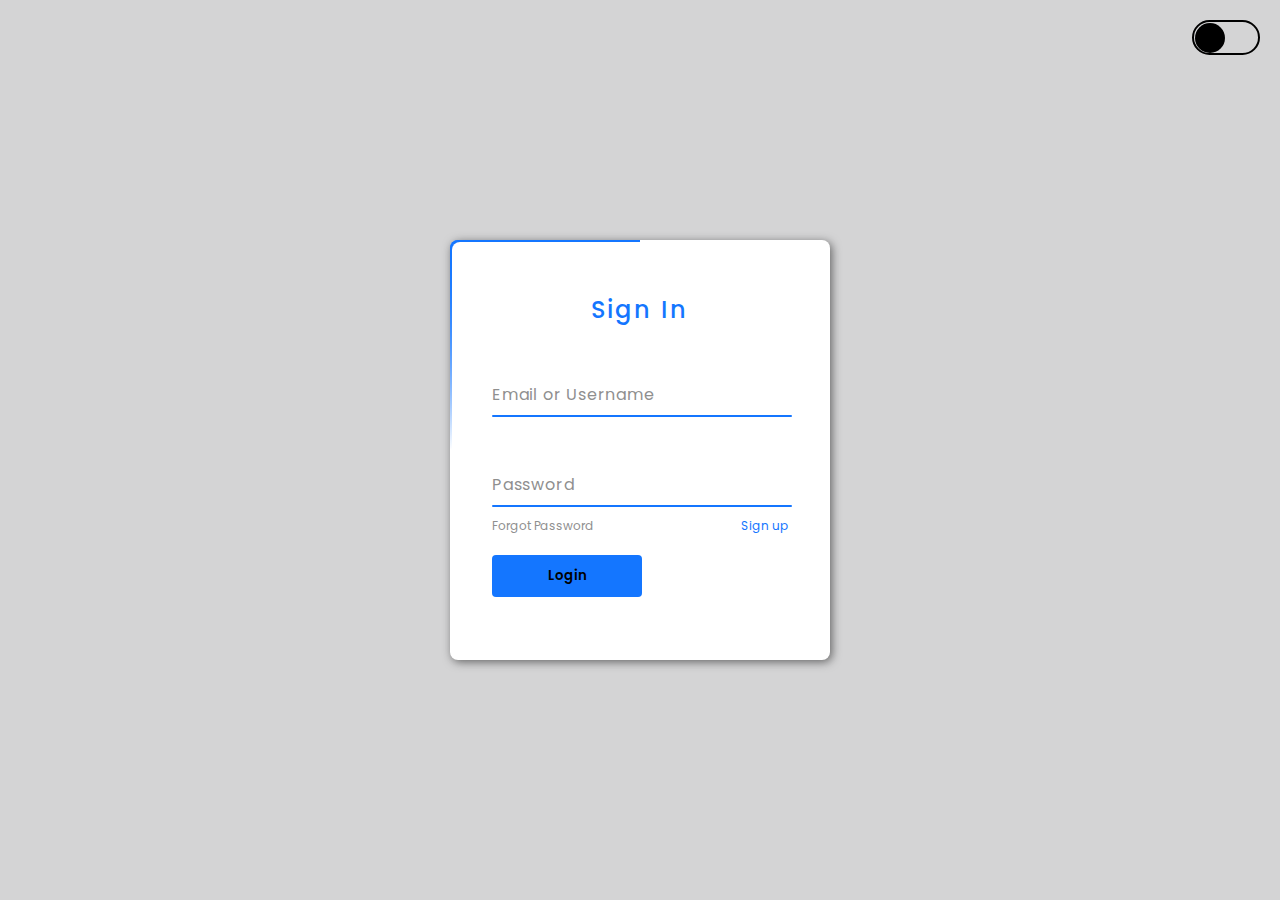
<file: Log in Page.html>
<!DOCTYPE html>
<html lang="en">
<head>
    <meta charset="UTF-8">
    <meta http-equiv="X-UA-Compatible" content="IE=edge">
    <meta name="viewport" content="width=device-width, initial-scale=1.0">
    <link rel="icon" href="GradeJet-Light_-_Favicon-removebg-preview.png" type="image/x-icon">
    <title>Log In</title>
    <link rel="stylesheet" href="style for startup.css">
</head>
<body>
    <div>
        <label class="toggle-btn"  id="dark-change"></label>
    </div>
        <div class="box">
            <div class="form">
                <h2>Sign In</h2>
                <form>
                    <div class="inputBox">
                        <input id="email" type="text" required="required" oninput="setCustomValidity('')" oninvalid="setCustomValidity('Your Email or Username Here')">
                        <span>Email or Username</span>
                        <i></i>
                    </div>
                    <div class="inputBox">
                        <input id="password" type="password" required="required" oninput="setCustomValidity('')" oninvalid="this.setCustomValidity('Your Password Here')">
                        <span>Password</span>
                        <i></i>
                    </div>
                    <div class="links">
                        <a href="#">Forgot Password</a>
                        <a href="Sign Up page.html">Sign up</a>
                    </div>
                    <button onclick="login(event)" class="submit" type="submit">Login</button>
                </form>
            </div>
        </div>


</body>
<script src="app.js"></script>
</html>
</file>
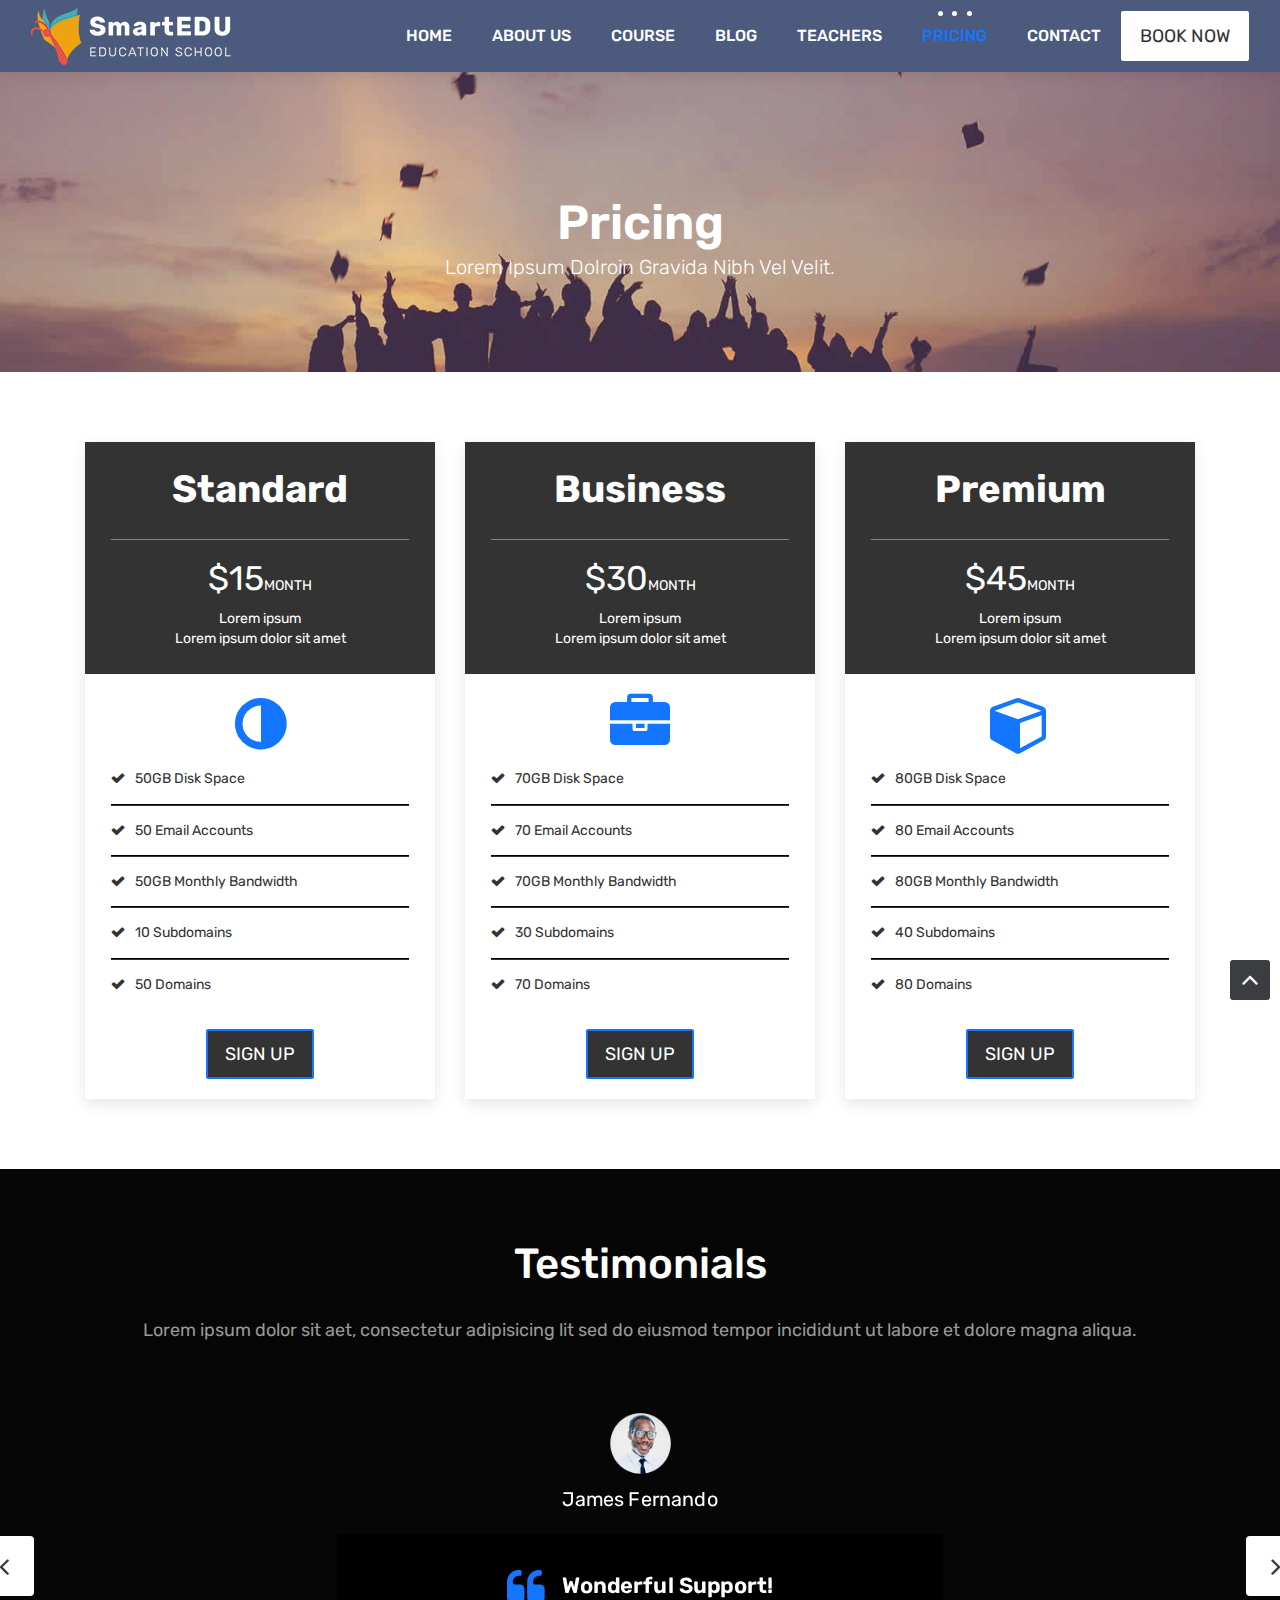
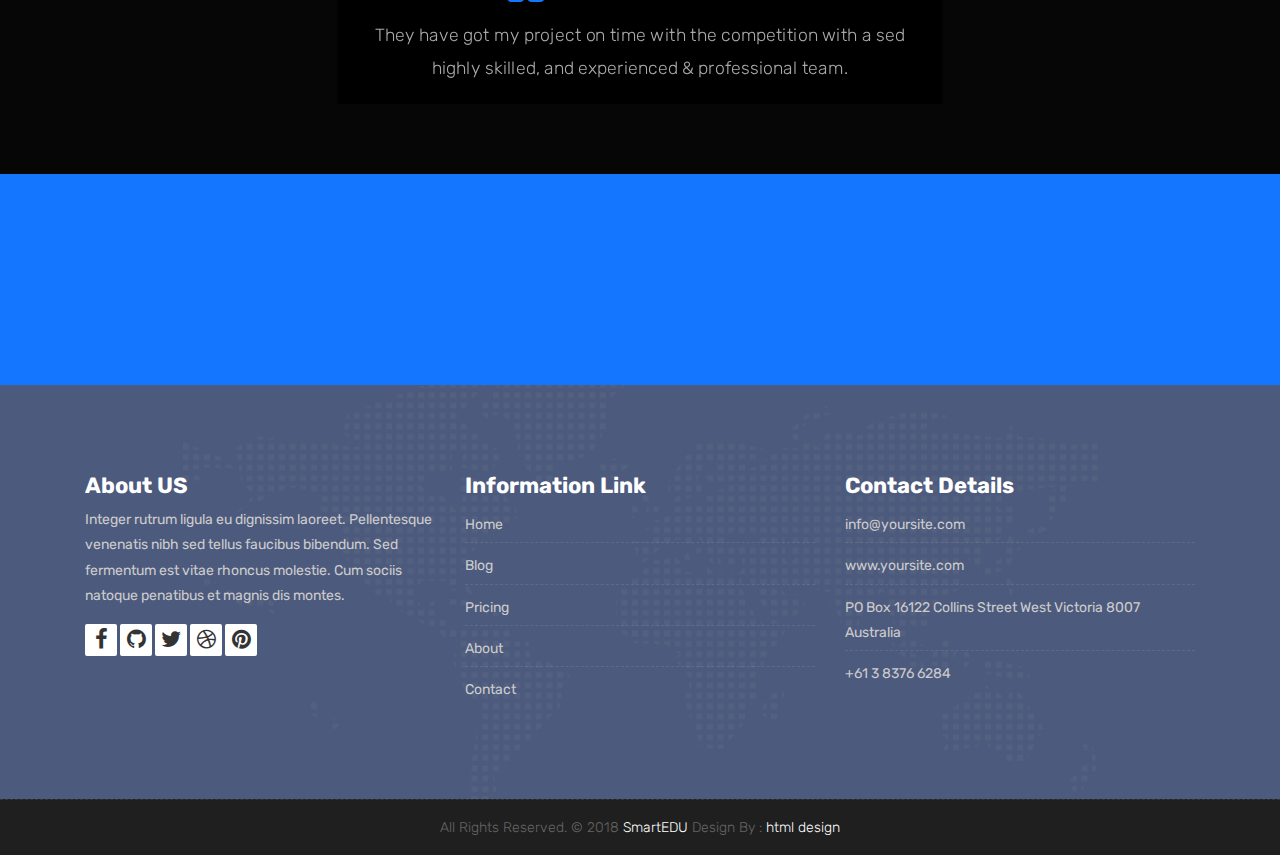
<file: pricing.html>
<!DOCTYPE html>
<html lang="en">

    <!-- Basic -->
    <meta charset="utf-8">
    <meta http-equiv="X-UA-Compatible" content="IE=edge">   
   
    <!-- Mobile Metas -->
    <meta name="viewport" content="width=device-width, initial-scale=1">
 
     <!-- Site Metas -->
    <title>SmartEDU - Education Responsive HTML5 Template</title>  
    <meta name="keywords" content="">
    <meta name="description" content="">
    <meta name="author" content="">

    <!-- Site Icons -->
    <link rel="shortcut icon" href="images/favicon.ico" type="image/x-icon" />
    <link rel="apple-touch-icon" href="images/apple-touch-icon.png">

    <!-- Bootstrap CSS -->
    <link rel="stylesheet" href="css/bootstrap.min.css">
    <!-- Site CSS -->
    <link rel="stylesheet" href="style.css">
    <!-- ALL VERSION CSS -->
    <link rel="stylesheet" href="css/versions.css">
    <!-- Responsive CSS -->
    <link rel="stylesheet" href="css/responsive.css">
    <!-- Custom CSS -->
    <link rel="stylesheet" href="css/custom.css">

    <!-- Modernizer for Portfolio -->
    <script src="js/modernizer.js"></script>

    <!--[if lt IE 9]>
      <script src="https://oss.maxcdn.com/libs/html5shiv/3.7.0/html5shiv.js"></script>
      <script src="https://oss.maxcdn.com/libs/respond.js/1.4.2/respond.min.js"></script>
    <![endif]-->

</head>
<body class="host_version"> 

	<!-- Modal -->
	<div class="modal fade" id="login" tabindex="-1" role="dialog" aria-labelledby="myModalLabel">
	  <div class="modal-dialog modal-dialog-centered modal-lg" role="document">
		<div class="modal-content">
			<div class="modal-header tit-up">
				<button type="button" class="close" data-dismiss="modal" aria-hidden="true">&times;</button>
				<h4 class="modal-title">Customer Login</h4>
			</div>
			<div class="modal-body customer-box">
				<!-- Nav tabs -->
				<ul class="nav nav-tabs">
					<li><a class="active" href="#Login" data-toggle="tab">Login</a></li>
					<li><a href="#Registration" data-toggle="tab">Registration</a></li>
				</ul>
				<!-- Tab panes -->
				<div class="tab-content">
					<div class="tab-pane active" id="Login">
						<form role="form" class="form-horizontal">
							<div class="form-group">
								<div class="col-sm-12">
									<input class="form-control" id="email1" placeholder="Name" type="text">
								</div>
							</div>
							<div class="form-group">
								<div class="col-sm-12">
									<input class="form-control" id="exampleInputPassword1" placeholder="Email" type="email">
								</div>
							</div>
							<div class="row">
								<div class="col-sm-10">
									<button type="submit" class="btn btn-light btn-radius btn-brd grd1">
										Submit
									</button>
									<a class="for-pwd" href="javascript:;">Forgot your password?</a>
								</div>
							</div>
						</form>
					</div>
					<div class="tab-pane" id="Registration">
						<form role="form" class="form-horizontal">
							<div class="form-group">
								<div class="col-sm-12">
									<input class="form-control" placeholder="Name" type="text">
								</div>
							</div>
							<div class="form-group">
								<div class="col-sm-12">
									<input class="form-control" id="email" placeholder="Email" type="email">
								</div>
							</div>
							<div class="form-group">
								<div class="col-sm-12">
									<input class="form-control" id="mobile" placeholder="Mobile" type="email">
								</div>
							</div>
							<div class="form-group">
								<div class="col-sm-12">
									<input class="form-control" id="password" placeholder="Password" type="password">
								</div>
							</div>
							<div class="row">							
								<div class="col-sm-10">
									<button type="button" class="btn btn-light btn-radius btn-brd grd1">
										Save &amp; Continue
									</button>
									<button type="button" class="btn btn-light btn-radius btn-brd grd1">
										Cancel</button>
								</div>
							</div>
						</form>
					</div>
				</div>
			</div>
		</div>
	  </div>
	</div>

    <!-- LOADER -->
	<div id="preloader">
		<div class="loader-container">
			<div class="progress-br float shadow">
				<div class="progress__item"></div>
			</div>
		</div>
	</div>
	<!-- END LOADER -->	

    <!-- Start header -->
	<header class="top-navbar">
		<nav class="navbar navbar-expand-lg navbar-light bg-light">
			<div class="container-fluid">
				<a class="navbar-brand" href="index.html">
					<img src="images/logo.png" alt="" />
				</a>
				<button class="navbar-toggler" type="button" data-toggle="collapse" data-target="#navbars-host" aria-controls="navbars-rs-food" aria-expanded="false" aria-label="Toggle navigation">
					<span class="icon-bar"></span>
                    <span class="icon-bar"></span>
                    <span class="icon-bar"></span>
				</button>
				<div class="collapse navbar-collapse" id="navbars-host">
					<ul class="navbar-nav ml-auto">
						<li class="nav-item"><a class="nav-link" href="index.html">Home</a></li>
						<li class="nav-item"><a class="nav-link" href="about.html">About Us</a></li>
						<li class="nav-item dropdown">
							<a class="nav-link dropdown-toggle" href="#" id="dropdown-a" data-toggle="dropdown">Course </a>
							<div class="dropdown-menu" aria-labelledby="dropdown-a">
								<a class="dropdown-item" href="course-grid-2.html">Course Grid 2 </a>
								<a class="dropdown-item" href="course-grid-3.html">Course Grid 3 </a>
								<a class="dropdown-item" href="course-grid-4.html">Course Grid 4 </a>
							</div>
						</li>
						<li class="nav-item dropdown">
							<a class="nav-link dropdown-toggle" href="#" id="dropdown-a" data-toggle="dropdown">Blog </a>
							<div class="dropdown-menu" aria-labelledby="dropdown-a">
								<a class="dropdown-item" href="blog.html">Blog </a>
								<a class="dropdown-item" href="blog-single.html">Blog single </a>
							</div>
						</li>
						<li class="nav-item"><a class="nav-link" href="teachers.html">Teachers</a></li>
						<li class="nav-item active"><a class="nav-link" href="pricing.html">Pricing</a></li>
						<li class="nav-item"><a class="nav-link" href="contact.html">Contact</a></li>
					</ul>
					<ul class="nav navbar-nav navbar-right">
                        <li><a class="hover-btn-new log" href="#" data-toggle="modal" data-target="#login"><span>Book Now</span></a></li>
                    </ul>
				</div>
			</div>
		</nav>
	</header>
	<!-- End header -->
	
	<div class="all-title-box">
		<div class="container text-center">
			<h1>Pricing<span class="m_1">Lorem Ipsum dolroin gravida nibh vel velit.</span></h1>
		</div>
	</div>
	
    <div id="pricing-box" class="section wb">
        <div class="container">
			<div class="row">
                <div class="col-md-4 col-sm-6">
                    <div class="pricingTable">
                        <div class="pricingTable-header">
                            <span class="heading">
                                <h3>Standard</h3>
                            </span>
                            <span class="price-value">$15<span class="month">month</span> <span>Lorem ipsum </span><span>Lorem ipsum dolor sit amet</span></span>
                        </div>

                        <div class="pricingContent">
                            <i class="fa fa-adjust"></i>
                            <ul>
                                <li>50GB Disk Space</li>
                                <li>50 Email Accounts</li>
                                <li>50GB Monthly Bandwidth</li>
                                <li>10 subdomains</li>
                                <li>50 Domains</li>
                            </ul>
                        </div><!-- /  CONTENT BOX-->

                        <div class="pricingTable-sign-up">
                            <a href="#" class="hover-btn-new orange"><span>sign up</span></a>
                        </div><!-- BUTTON BOX-->
                    </div>
                </div>

                <div class="col-md-4 col-sm-6">
                    <div class="pricingTable pink">
                        <div class="pricingTable-header">
                            <span class="heading">
                                <h3>Business</h3>
                            </span>
                            <span class="price-value">$30<span class="month">month</span> <span>Lorem ipsum</span><span>Lorem ipsum dolor sit amet</span></span>
                        </div>

                        <div class="pricingContent">
                            <i class="fa fa-briefcase"></i>
                            <ul>
                                <li>70GB Disk Space</li>
                                <li>70 Email Accounts</li>
                                <li>70GB Monthly Bandwidth</li>
                                <li>30 subdomains</li>
                                <li>70 Domains</li>
                            </ul>
                        </div><!-- /  CONTENT BOX-->

                        <div class="pricingTable-sign-up">
                            <a href="#" class="hover-btn-new orange"><span>sign up</span></a>
                        </div><!-- BUTTON BOX-->
                    </div>
                </div>

                <div class="col-md-4 col-sm-6">
                    <div class="pricingTable orange">
                        <div class="pricingTable-header">
                            <span class="heading">
                                <h3>Premium</h3>
                            </span>
                            <span class="price-value">$45<span class="month">month</span> <span>Lorem ipsum</span><span>Lorem ipsum dolor sit amet</span></span>
                        </div>

                        <div class="pricingContent">
                            <i class="fa fa-cube"></i>
                            <ul>
                                <li>80GB Disk Space</li>
                                <li>80 Email Accounts</li>
                                <li>80GB Monthly Bandwidth</li>
                                <li>40 subdomains</li>
                                <li>80 Domains</li>
                            </ul>
                        </div><!-- /  CONTENT BOX-->

                        <div class="pricingTable-sign-up">
                            <a href="#" class="hover-btn-new orange"><span>sign up</span></a>
                        </div><!-- BUTTON BOX-->
                    </div>
                </div>
            </div>
		</div>
    </div><!-- end section -->

    <div id="testimonials" class="parallax section db parallax-off" style="background-image:url('images/parallax_04.jpg');">
        <div class="container">
            <div class="section-title text-center">
                <h3>Testimonials</h3>
                <p>Lorem ipsum dolor sit aet, consectetur adipisicing lit sed do eiusmod tempor incididunt ut labore et dolore magna aliqua. </p>
            </div><!-- end title -->

            <div class="row">
                <div class="col-md-12 col-sm-12">
                    <div class="testi-carousel owl-carousel owl-theme">
                        <div class="testimonial clearfix">
							<div class="testi-meta">
                                <img src="images/testi_01.png" alt="" class="img-fluid">
                                <h4>James Fernando </h4>
                            </div>
                            <div class="desc">
                                <h3><i class="fa fa-quote-left"></i> Wonderful Support!</h3>
                                <p class="lead">They have got my project on time with the competition with a sed highly skilled, and experienced & professional team.</p>
                            </div>
                            <!-- end testi-meta -->
                        </div>
                        <!-- end testimonial -->

                        <div class="testimonial clearfix">
							<div class="testi-meta">
                                <img src="images/testi_02.png" alt="" class="img-fluid">
                                <h4>Jacques Philips </h4>
                            </div>
                            <div class="desc">
                                <h3><i class="fa fa-quote-left"></i> Awesome Services!</h3>
                                <p class="lead">Explain to you how all this mistaken idea of denouncing pleasure and praising pain was born and I will give you completed.</p>
                            </div>
                            <!-- end testi-meta -->
                        </div>
                        <!-- end testimonial -->

                        <div class="testimonial clearfix">
							<div class="testi-meta">
                                <img src="images/testi_03.png" alt="" class="img-fluid ">
                                <h4>Venanda Mercy </h4>
                            </div>
                            <div class="desc">
                                <h3><i class="fa fa-quote-left"></i> Great & Talented Team!</h3>
                                <p class="lead">The master-builder of human happines no one rejects, dislikes avoids pleasure itself, because it is very pursue pleasure. </p>
                            </div>
                            <!-- end testi-meta -->
                        </div>
                        <!-- end testimonial -->
                        <div class="testimonial clearfix">
							<div class="testi-meta">
                                <img src="images/testi_01.png" alt="" class="img-fluid">
                                <h4>James Fernando </h4>
                            </div>
                            <div class="desc">
                                <h3><i class="fa fa-quote-left"></i> Wonderful Support!</h3>
                                <p class="lead">They have got my project on time with the competition with a sed highly skilled, and experienced & professional team.</p>
                            </div>
                            <!-- end testi-meta -->
                        </div>
                        <!-- end testimonial -->

                        <div class="testimonial clearfix">
							<div class="testi-meta">
                                <img src="images/testi_02.png" alt="" class="img-fluid">
                                <h4>Jacques Philips </h4>
                            </div>
                            <div class="desc">
                                <h3><i class="fa fa-quote-left"></i> Awesome Services!</h3>
                                <p class="lead">Explain to you how all this mistaken idea of denouncing pleasure and praising pain was born and I will give you completed.</p>
                            </div>
                            <!-- end testi-meta -->
                        </div>
                        <!-- end testimonial -->

                        <div class="testimonial clearfix">
							<div class="testi-meta">
                                <img src="images/testi_03.png" alt="" class="img-fluid">
                                <h4>Venanda Mercy </h4>
                            </div>
                            <div class="desc">
                                <h3><i class="fa fa-quote-left"></i> Great & Talented Team!</h3>
                                <p class="lead">The master-builder of human happines no one rejects, dislikes avoids pleasure itself, because it is very pursue pleasure. </p>
                            </div>
                            <!-- end testi-meta -->
                        </div><!-- end testimonial -->
                    </div><!-- end carousel -->
                </div><!-- end col -->
            </div><!-- end row -->
        </div><!-- end container -->
    </div><!-- end section -->

    <div class="parallax section dbcolor">
        <div class="container">
            <div class="row logos">
                <div class="col-md-2 col-sm-2 col-xs-6 wow fadeInUp">
                    <a href="#"><img src="images/logo_01.png" alt="" class="img-repsonsive"></a>
                </div>
                <div class="col-md-2 col-sm-2 col-xs-6 wow fadeInUp">
                    <a href="#"><img src="images/logo_02.png" alt="" class="img-repsonsive"></a>
                </div>
                <div class="col-md-2 col-sm-2 col-xs-6 wow fadeInUp">
                    <a href="#"><img src="images/logo_03.png" alt="" class="img-repsonsive"></a>
                </div>
                <div class="col-md-2 col-sm-2 col-xs-6 wow fadeInUp">
                    <a href="#"><img src="images/logo_04.png" alt="" class="img-repsonsive"></a>
                </div>
                <div class="col-md-2 col-sm-2 col-xs-6 wow fadeInUp">
                    <a href="#"><img src="images/logo_05.png" alt="" class="img-repsonsive"></a>
                </div>
                <div class="col-md-2 col-sm-2 col-xs-6 wow fadeInUp">
                    <a href="#"><img src="images/logo_06.png" alt="" class="img-repsonsive"></a>
                </div>
            </div><!-- end row -->
        </div><!-- end container -->
    </div><!-- end section -->

    <footer class="footer">
        <div class="container">
            <div class="row">
                <div class="col-lg-4 col-md-4 col-xs-12">
                    <div class="widget clearfix">
                        <div class="widget-title">
                            <h3>About US</h3>
                        </div>
                        <p> Integer rutrum ligula eu dignissim laoreet. Pellentesque venenatis nibh sed tellus faucibus bibendum. Sed fermentum est vitae rhoncus molestie. Cum sociis natoque penatibus et magnis dis montes.</p>
                        <div class="footer-right">
							<ul class="footer-links-soi">
								<li><a href="#"><i class="fa fa-facebook"></i></a></li>
								<li><a href="#"><i class="fa fa-github"></i></a></li>
								<li><a href="#"><i class="fa fa-twitter"></i></a></li>
								<li><a href="#"><i class="fa fa-dribbble"></i></a></li>
								<li><a href="#"><i class="fa fa-pinterest"></i></a></li>
							</ul><!-- end links -->
						</div>
                    </div><!-- end clearfix -->
                </div><!-- end col -->

				<div class="col-lg-4 col-md-4 col-xs-12">
                    <div class="widget clearfix">
                        <div class="widget-title">
                            <h3>Information Link</h3>
                        </div>
                        <ul class="footer-links">
                            <li><a href="#">Home</a></li>
                            <li><a href="#">Blog</a></li>
                            <li><a href="#">Pricing</a></li>
							<li><a href="#">About</a></li>
							<li><a href="#">Contact</a></li>
                        </ul><!-- end links -->
                    </div><!-- end clearfix -->
                </div><!-- end col -->
				
                <div class="col-lg-4 col-md-4 col-xs-12">
                    <div class="widget clearfix">
                        <div class="widget-title">
                            <h3>Contact Details</h3>
                        </div>

                        <ul class="footer-links">
                            <li><a href="mailto:#">info@yoursite.com</a></li>
                            <li><a href="#">www.yoursite.com</a></li>
                            <li>PO Box 16122 Collins Street West Victoria 8007 Australia</li>
                            <li>+61 3 8376 6284</li>
                        </ul><!-- end links -->
                    </div><!-- end clearfix -->
                </div><!-- end col -->
				
            </div><!-- end row -->
        </div><!-- end container -->
    </footer><!-- end footer -->

    <div class="copyrights">
        <div class="container">
            <div class="footer-distributed">
                <div class="footer-center">                   
                    <p class="footer-company-name">All Rights Reserved. &copy; 2018 <a href="#">SmartEDU</a> Design By : <a href="https://html.design/">html design</a></p>
                </div>
            </div>
        </div><!-- end container -->
    </div><!-- end copyrights -->

    <a href="#" id="scroll-to-top" class="dmtop global-radius"><i class="fa fa-angle-up"></i></a>

    <!-- ALL JS FILES -->
    <script src="js/all.js"></script>
    <!-- ALL PLUGINS -->
    <script src="js/custom.js"></script>

</body>
</html>
</file>
<file: style.css>
/*------------------------------------------------------------------
    IMPORT FONTS
-------------------------------------------------------------------*/

@import url('https://fonts.googleapis.com/css?family=Rubik:300,300i,400,400i,500,500i,700,700i,900,900i');

/*------------------------------------------------------------------
    IMPORT FILES
-------------------------------------------------------------------*/

@import url(css/animate.css);
@import url(css/animate.min.css);
@import url(css/bootstrap-touch-slider.css);
@import url(css/flaticon.css);
@import url(css/timeline.min.css);
@import url(css/prettyPhoto.css);
@import url(css/owl.carousel.css);
@import url(css/font-awesome.min.css);

/*------------------------------------------------------------------
    SKELETON
-------------------------------------------------------------------*/

body {
    color: #333333;
    font-size: 14px;
    font-family: 'Rubik', sans-serif;
    line-height: 1.80857;
}

body.demos .section {
    background: url(images/bg.png) repeat top center #f2f3f5;
}

body.demos .section-title img {
    max-width: 280px;
    display: block;
    margin: 10px auto;
}

body.demos .service-widget h3 {
    border-bottom: 1px solid #ededed;
    font-size: 18px;
    padding: 20px 0;
    background-color: #ffffff;
}

body.demos .service-widget {
    margin: 0 0 30px;
    padding: 30px;
    background-color: #fff
}

body.demos .container-fluid {
    max-width: 1080px
}

html, body{
	height: 100%;
}


a {
    color: #1f1f1f;
    text-decoration: none !important;
    outline: none !important;
    -webkit-transition: all .3s ease-in-out;
    -moz-transition: all .3s ease-in-out;
    -ms-transition: all .3s ease-in-out;
    -o-transition: all .3s ease-in-out;
    transition: all .3s ease-in-out;
}

h1,
h2,
h3,
h4,
h5,
h6 {
    letter-spacing: 0;
    font-weight: normal;
    position: relative;
    padding: 0 0 10px 0;
    font-weight: normal;
    line-height: 120% !important;
    color: #1f1f1f;
    margin: 0
}

h1 {
    font-size: 24px
}

h2 {
    font-size: 22px
}

h3 {
    font-size: 18px
}

h4 {
    font-size: 16px
}

h5 {
    font-size: 14px
}

h6 {
    font-size: 13px
}

h1 a,
h2 a,
h3 a,
h4 a,
h5 a,
h6 a {
    color: #212121;
    text-decoration: none!important;
    opacity: 1
}

h1 a:hover,
h2 a:hover,
h3 a:hover,
h4 a:hover,
h5 a:hover,
h6 a:hover {
    opacity: .8
}

a {
    color: #1f1f1f;
    text-decoration: none;
    outline: none;
}

a,
.btn {
    text-decoration: none !important;
    outline: none !important;
    -webkit-transition: all .3s ease-in-out;
    -moz-transition: all .3s ease-in-out;
    -ms-transition: all .3s ease-in-out;
    -o-transition: all .3s ease-in-out;
    transition: all .3s ease-in-out;
}

.btn-custom {
    margin-top: 20px;
    background-color: transparent !important;
    border: 2px solid #ddd;
    padding: 12px 40px;
    font-size: 16px;
}

.lead {
    font-size: 18px;
    line-height: 30px;
    color: #767676;
    margin: 0;
    padding: 0;
}

blockquote {
    margin: 20px 0 20px;
    padding: 30px;
}


/*------------------------------------------------------------------
    WP CORE
-------------------------------------------------------------------*/

.first {
    clear: both
}

.last {
    margin-right: 0
}

.alignnone {
    margin: 5px 20px 20px 0;
}

.aligncenter,
div.aligncenter {
    display: block;
    margin: 5px auto 5px auto;
}

.alignright {
    float: right;
    margin: 10px 0 20px 20px;
}

.alignleft {
    float: left;
    margin: 10px 20px 20px 0;
}

a img.alignright {
    float: right;
    margin: 10px 0 20px 20px;
}

a img.alignnone {
    margin: 10px 20px 20px 0;
}

a img.alignleft {
    float: left;
    margin: 10px 20px 20px 0;
}

a img.aligncenter {
    display: block;
    margin-left: auto;
    margin-right: auto
}

.wp-caption {
    background: #fff;
    border: 1px solid #f0f0f0;
    max-width: 96%;
    /* Image does not overflow the content area */
    padding: 5px 3px 10px;
    text-align: center;
}

.wp-caption.alignnone {
    margin: 5px 20px 20px 0;
}

.wp-caption.alignleft {
    margin: 5px 20px 20px 0;
}

.wp-caption.alignright {
    margin: 5px 0 20px 20px;
}

.wp-caption img {
    border: 0 none;
    height: auto;
    margin: 0;
    max-width: 98.5%;
    padding: 0;
    width: auto;
}

.wp-caption p.wp-caption-text {
    font-size: 11px;
    line-height: 17px;
    margin: 0;
    padding: 0 4px 5px;
}


/* Text meant only for screen readers. */

.screen-reader-text {
    clip: rect(1px, 1px, 1px, 1px);
    position: absolute !important;
    height: 1px;
    width: 1px;
    overflow: hidden;
}

.screen-reader-text:focus {
    background-color: #f1f1f1;
    border-radius: 3px;
    box-shadow: 0 0 2px 2px rgba(0, 0, 0, 0.6);
    clip: auto !important;
    color: #21759b;
    display: block;
    font-size: 14px;
    font-size: 0.875rem;
    font-weight: bold;
    height: auto;
    left: 5px;
    line-height: normal;
    padding: 15px 23px 14px;
    text-decoration: none;
    top: 5px;
    width: auto;
    z-index: 100000;
    /* Above WP toolbar. */
}

/*------------------------------------------------------------------
    LOADER
-------------------------------------------------------------------*/

.loader-container {
  position: absolute;
  top: 0;
  left: 0;
  width: 100%;
  height: 100%;
  z-index:8888;
}
.loader-container:before {
  content: '';
  position: absolute;
  top: 0;
  left: 0;
  width: 100%;
  height: 50%;
  background: #1476ff;
  z-index: -1;
  transition: top 1.2s linear 3.1s;
}
.loader-container:after {
  content: '';
  position: absolute;
  bottom: 0;
  left: 0;
  width: 100%;
  height: 50%;
  background: #1476ff;
  z-index: -1;
  transition: bottom 1.2s linear 3.1s;
}
.loader-container.done:before {
  top: -50%;
}
.loader-container.done:after {
  bottom: -50%;
}

.progress-br {
  position: absolute;
  top: 50%;
  left: 50%;
  transform: translateX(-50%) translateY(-50%);
  transform-origin: center;
}
.progress-br .progress__item {
  text-align: center;
  width: 100px;
  height: 100px;
  line-height: 100px;
  border: 2px solid #fff;
  border-radius: 50%;
}
.progress-br .progress__item:before {
  content: '';
  position: absolute;
  top: 0;
  left: 50%;
  margin-top: -3px;
  margin-left: 0px;
  width: 50px;
  height: 50px;
  border-top: solid 10px #fff;
  border-right: solid 10px #fff;
  border-top-right-radius: 100%;
  transform-origin: left bottom;
  -webkit-animation: spin 3s linear infinite;
}
.progress-br.float .progress__item:before {
  border-top-width: 50px;
  margin-top: 0px;
  height: 50px;
}

.progress-br.float.shadow:before {
  border-top-width: 50px;
  margin-top: -50px;
  height: 50px;
}
.progress-br.shadow:before {
  content: '';
  position: absolute;
  top: 50%;
  left: 50%;
  margin: -50px 0 0 50px;
  width: 50px;
  height: 50px;
  border-top: solid 10px #6e912d;
  border-right: solid 10px #6e912d;
  border-top-right-radius: 100%;
  z-index: -1;
  transform-origin: left bottom;
  -webkit-animation: spin 3s linear infinite;
}
.progress-br.shadow:after {
  content: '';
  position: absolute;
  top: 50%;
  left: 50%;
  width: 100px;
  height: 100px;
  color: #6e912d;
  text-align: center;
  line-height: 100px;
  border: 2px solid #6e912d;
  border-radius: 50%;
  margin: -50px 0 0 -0px;
  z-index: -1;
  transform-origin: center;
}
.progress-br.done .progress__item {
  opacity: 0;
  -webkit-animation: done 3.1s;
  transition: opacity 0.3s linear 3.1s;
}
.progress-br.done .progress__item:before {
  display: none;
}
.progress-br.done:before {
  display: none;
}
.progress-br.done:after {
  opacity: 0;
  -webkit-animation: done 3.1s;
  transition: opacity 0.15s linear 3.1s;
}

@-webkit-keyframes done {
  10% {
    transform: scale(1.1);
  }
  20% {
    transform: scale(0.9);
  }
  30% {
    transform: scale(1.07);
  }
  40% {
    transform: scale(0.93);
  }
  50% {
    transform: scale(1.04);
  }
  60% {
    transform: scale(0.97);
  }
  80% {
    transform: scale(1.01);
  }
  90% {
    transform: scale(0.99);
  }
  100% {
    transform: scale(1);
  }
}
@-webkit-keyframes spin {
  100% {
    -webkit-transform: rotate(360deg);
  }
}

.shadow{
	box-shadow: none !important;
}

/*------------------------------------------------------------------
    HEADER
-------------------------------------------------------------------*/


.top-navbar .bg-light{
	background: #4c5a7d !important;
}

.top-navbar .navbar-light .navbar-nav .nav-link{
	color: #ffffff;
	font-size: 16px;
	font-weight: 500;
}

.top-navbar .navbar-light .navbar-nav .nav-item{
	position: relative;
	display: inline-block;
	padding: 15px 0px;
	margin: 0px 20px;
}
.top-navbar .navbar-light .navbar-nav .nav-item .nav-link{
	padding: 6px 0px;
	position: relative;
	display: block;
	line-height: 30px;
	letter-spacing: 0px;
	text-transform: uppercase;
}

.top-navbar .navbar-light .navbar-nav .nav-item::after {
    position: absolute;
    content: '';
    left: 50%;
    bottom: auto;
    top: 11px;
    width: 5px;
	height: 5px;
    opacity: 0;
    margin-left: -3px;
    background-color: #ffffff;
	border-radius: 50px;
    -webkit-transform: translateY(0px);
    transform: translateY(0px);
    transition: all 900ms ease;
    -webkit-transition: all 900ms ease;
    -ms-transition: all 900ms ease;
    -o-transition: all 900ms ease;
    -moz-transition: all 900ms ease;
}

.top-navbar .navbar-light .navbar-nav .nav-item .nav-link::before {
    position: absolute;
    content: '';
    left: 0%;
    bottom: auto;
    top: -4px;
    width: 5px;
	height: 5px;
	border-radius: 50px;
    opacity: 0;
    margin-left: -10px;
    background-color: #ffffff;
    -webkit-transform: translateY(0px);
    transform: translateY(0px);
    transition: all 900ms ease;
    -webkit-transition: all 900ms ease;
    -ms-transition: all 900ms ease;
    -o-transition: all 900ms ease;
    -moz-transition: all 900ms ease;
}

.top-navbar .navbar-light .navbar-nav .nav-item .nav-link::after {
    position: absolute;
    content: '';
    right: 0%;
    left: auto;
    bottom: auto;
    top: -4px;
    width: 5px;
	height: 5px;
	border-radius: 50px;
	border: none !important;
    opacity: 0;
    margin-right: -11px;
    background-color: #ffffff;
    transition: all 900ms ease;
    -webkit-transition: all 900ms ease;
    -ms-transition: all 900ms ease;
    -o-transition: all 900ms ease;
    -moz-transition: all 900ms ease;
}

.top-navbar .navbar-light .navbar-nav .nav-item.active::after{
	opacity: 1;
}

.top-navbar .navbar-light .navbar-nav .nav-item.active .nav-link::before {
	opacity: 1;
	left: 40%;
}
.top-navbar .navbar-light .navbar-nav .nav-item.active .nav-link{
	color: #1476ff;
}
.top-navbar .navbar-light .navbar-nav .nav-item.active .nav-link::after{
	opacity: 1;
	right: 40%;
}

.top-navbar .navbar-light .navbar-nav .nav-item:hover::after{
	opacity: 1;
}

.top-navbar .navbar-light .navbar-nav .nav-item .nav-link:hover::before{
	opacity: 1;
	left: 40%;
}
.top-navbar .navbar-light .navbar-nav .nav-item .nav-link:hover{
	color: #1476ff;
}
.top-navbar .navbar-light .navbar-nav .nav-item .nav-link:hover::after{
	opacity: 1;
	right: 40%;
}

.dropdown:hover>.dropdown-menu {
  display: block;
}

.dropdown>.dropdown-toggle:active {
    pointer-events: none;
}

.dropdown:hover>.dropdown-menu .dropdown-item{
	padding-left: 10px;
}


.top-navbar.fixed-menu .bg-light {
    position: fixed;
    top: 0;
    width: 100%;
    z-index: 9999;
    visibility: visible;
    transform: translate(0,0) scale(1);
    transition: .3s;
}

.top-navbar .bg-light {
    padding-top: 0px;
    padding-bottom: 0px;
    box-shadow: 0 0 18px 0 rgba(0,0,0,.12);
}

.top-navbar .navbar-light .navbar-nav li .dropdown-menu {
    box-shadow: 0 2px 12px 0 rgba(0,0,0,.12);
    border: none;
    border-radius: 0px;
    margin: 0px;
	padding: 10px;
}

.top-navbar .navbar-light .navbar-nav li .dropdown-menu a:hover{
	background: #1476ff;
	color: #ffffff;
}

.navbar-right li a{
	position: relative;
	font-size: 18px;
	display: inline-block;
}
.navbar-right li a,
.navbar-right li a.hover-btn-new::after {
	-webkit-transition: all 0.3s;
	-moz-transition: all 0.3s;
	-o-transition: all 0.3s;
	transition: all 0.3s;
}

.navbar-right li a.hover-btn-new::before,
.navbar-right li a.hover-btn-new::after {
  background: #1476ff;
  content: '';
  position: absolute;
  z-index: 1;
}

.navbar-right li a.hover-btn-new:hover span {
  color: #ffffff;
}
.navbar-right li a.hover-btn-new::before {
  height: 100%;
  left: 0;
  top: 0;
  width: 100%;
}
.navbar-right li a.hover-btn-new::after {
  background: #ffffff !important;
  height: 100%;
  left: 0;
  top: 0;
  width: 100%;
}
.navbar-right li a.hover-btn-new span{
	position: relative;
	z-index: 2;
	color: #333333;
}
.navbar-right li a.hover-btn-new:hover:after {
  height: 0;
  left: 50%;
  top: 50%;
  width: 0;
}


.navbar-toggler{
	background: #ffffff;
	border-radius: 0px;
	padding: 10px 10px;
}

.navbar-toggler .icon-bar {
    display: block;
    width: 22px;
    height: 2px;
    border-radius: 1px;
	background: #333333;
}
.navbar-toggler .icon-bar + .icon-bar {
    margin-top: 4px;
}

.navbar-toggler:hover{
	background: #1476ff;
}

.navbar-toggler:hover .icon-bar{
	background: #ffffff;
}


.box-slider{
	height: 100%;
}


.box-slider .carousel-control-prev{
	border-radius: 2px;
	background: #1476ff;
	position: absolute;
	left: 0px;
	font-size: 38px;
	top: 40%;
	width: 60px;
	height: 60px;
	line-height: 20px;
	opacity: 1;
}
.box-slider .carousel-control-next{
	border-radius: 2px;
	background: #1476ff;
	position: absolute;
	right: 0px;
	font-size: 38px;
	top: 40%;
	width: 60px;
	height: 60px;
	line-height: 20px;
	opacity: 1;
}

.first-section .big-tagline a{
	background: none;
	position: relative;
	display: inline-block;
	font-size: 18px;
	color: #333333;
	font-weight: 500;
}


.big-tagline a,
.big-tagline a.hover-btn-new::after {
	-webkit-transition: all 0.3s;
	-moz-transition: all 0.3s;
	-o-transition: all 0.3s;
	transition: all 0.3s;
}

.big-tagline a.hover-btn-new::before,
.big-tagline a.hover-btn-new::after {
  background: #fff;
  content: '';
  position: absolute;
  z-index: 1;
}

.big-tagline a.hover-btn-new:hover span {
  color: #1476ff;
}

.hover-btn-new::before {
  height: 100%;
  left: 0;
  top: 0;
  width: 100%;
}

.hover-btn-new::after {
  background: #1476ff !important;
  height: 100%;
  left: 0;
  top: 0;
  width: 100%;
}
.hover-btn-new span{
	position: relative;
	z-index: 2;
}

.hover-btn-new:hover:after {
  height: 0;
  left: 50%;
  top: 50%;
  width: 0;
}


.first-section .big-tagline a:hover{
	color: #333333;
}
.box-slider .carousel-inner{
	height: 100%;
}
.box-slider .carousel-item{
	height: 100%;
	width: 100%;
}



/*------------------------------------------------------------------
    SECTIONS
-------------------------------------------------------------------*/

.dbcolor{
	background: #1476ff;
}

.parallax {
    background-attachment: fixed;
    background-size: cover;
    padding: 120px 0;
    position: relative;
    width: 100%;
}

.parallax.parallax-off {
    background-attachment: fixed !important;
    display: block;
    overflow: hidden;
    position: relative;
    background-position: center center;
    vertical-align: sub;
    width: 100%;
    z-index: 2;
}

.no-scroll-xy {
    overflow: hidden !important;
    -webkit-transition: all .4s ease-in-out;
    -moz-transition: all .4s ease-in-out;
    -ms-transition: all .4s ease-in-out;
    -o-transition: all .4s ease-in-out;
    transition: all .4s ease-in-out;
}

.section {
    display: block;
    position: relative;
    overflow: hidden;
    padding: 70px 0;
}

.noover {
    overflow: visible;
}

.noover .btn-dark {
    border: 0 !important;
}

.nopad {
    padding: 0;
}

.nopadtop {
    padding-top: 0;
}

.section.wb {
    background-color: #ffffff;
}

.section.lb {
    background-color: #f2f3f5;
}

.section.db {
    background-color: #1f1f1f;
}

.section.color1 {
    background-color: #448AFF;
}
.section.cl {
	background-color: #2d3032;
}

.hover-btn-new{
	color: #ffffff;
	display: inline-block;
	font-weight: 400;
	line-height: 46px;
	padding: 0 17px;
	text-transform: uppercase;
	position: relative;
	border: 2px solid #fff;
	font-size: 14px;
	-webkit-transition: all 0.3s ease-in-out;
	-moz-transition: all 0.3s ease-in-out;
	-ms-transition: all 0.3s ease-in-out;
	-o-transition: all 0.3s ease-in-out;
	transition: all 0.3s ease-in-out;
	border-radius: 2px;
}

.orange{
	border-color: #1476ff;
}

.first-section {
    position: relative;
    overflow: hidden;
    height: 100%;	
	vertical-align: middle;
}

.first-section::before {
    content: "";
    position: absolute;
    height: 100%;
    width: 100%;
	top: 0px;
	left: 0px;
    display: block;
    background: rgba(0,0,0,0.5);
}

.first-section h2 {
    color: #ffffff;
    font-size: 68px;
    font-weight: 300;
    text-transform: capitalize;
    display: block;
    margin: 0;
    padding: 0 0 30px;
    position: relative;
}

.first-section h2 strong{
	color: #1476ff;
}

.first-section .lead {
    font-size: 21px;
    font-weight: 300;
    padding: 0 0 40px;
    margin: 0;
    line-height: inherit;
    color: #ffffff;
}

.macbookright {
    width: 980px;
    position: absolute;
    right: -15%;
    bottom: -6%;
}

.section-title {
    display: block;
    position: relative;
    margin-bottom: 60px;
}

.section-title p {
    color: #999;
    font-weight: 400;
    font-size: 18px;
    line-height: 33px;
    margin: 0;
}

.section-title h3 {
    font-size: 42px;
    font-weight: 500;
    line-height: 62px;
    margin: 0 0 25px;
    padding: 0;
    text-transform: none;
}

.section.colorsection p,
.section.colorsection h3,
.section.db h3 {
    color: #ffffff;
}


.box-slider .first-section{
	display: table;
	position: relative;
	width: 100%;
}
.dtab{
	display: table-cell;
	vertical-align: middle;
}


.page-section{
	padding: 70px 0px; 
}

.customwidget a{
	position: relative;
	padding: 13px 40px;
	font-size: 18px;
	display: inline-block;
}


.customwidget a,
.customwidget a.hover-btn-new::after {
	-webkit-transition: all 0.3s;
	-moz-transition: all 0.3s;
	-o-transition: all 0.3s;
	transition: all 0.3s;
}

.customwidget a.hover-btn-new::before,
.customwidget a.hover-btn-new::after {
  background: #9dc15b;
  content: '';
  position: absolute;
  z-index: 1;
}

.customwidget a.hover-btn-new:hover span {
  color: #333333;
}
.customwidget a.hover-btn-new::before {
  height: 100%;
  left: 0;
  top: 0;
  width: 100%;
}
.customwidget a.hover-btn-new::after {
  background: #333333 !important;
  height: 100%;
  left: 0;
  top: 0;
  width: 100%;
}
.customwidget a.hover-btn-new span{
	position: relative;
	z-index: 2;
	color: #fff;
}
.customwidget a.hover-btn-new:hover:after {
	height: 0;
	left: 50%;
	top: 50%;
	width: 0;
}
.message-box a{
	position: relative;
	font-size: 18px;
	display: inline-block;
}
.message-box a,
.message-box a.hover-btn-new::after {
	-webkit-transition: all 0.3s;
	-moz-transition: all 0.3s;
	-o-transition: all 0.3s;
	transition: all 0.3s;
}
.message-box a.hover-btn-new::before,
.message-box a.hover-btn-new::after {
	background: #1476ff;
	content: '';
	position: absolute;
	z-index: 1;
}

.message-box a.hover-btn-new:hover span {
  color: #333333;
}
.message-box a.hover-btn-new::before {
  height: 100%;
  left: 0;
  top: 0;
  width: 100%;
}
.message-box a.hover-btn-new::after {
  background: #333333 !important;
  height: 100%;
  left: 0;
  top: 0;
  width: 100%;
}
.message-box a.hover-btn-new span{
	position: relative;
	z-index: 2;
	color: #fff;
}
.message-box a.hover-btn-new:hover:after {
  height: 0;
  left: 50%;
  top: 50%;
  width: 0;
}


.customwidget{
	margin-top: 30px;
}

.hmv-box{
	padding: 60px 0px; 
}
.inner-hmv{
	padding: 15px;
	box-shadow: 0 0px 10px rgba(0,0,0,.1);
	position: relative;
	overflow: hidden;
}
.icon-box-hmv{
	width: 100px;
	height: 100px;
	line-height: 100px;
	text-align: center;
	border: 3px solid #4babb1;
	border-radius: 6px;
	margin-bottom: 20px;
	-webkit-transition: all 0.3s;
	-moz-transition: all 0.3s;
	-o-transition: all 0.3s;
	transition: all 0.3s;
}
.icon-box-hmv i{
	font-size: 60px;
	color: #1476ff;
}
.inner-hmv h3{
	font-size: 28px;
	color: #212121;
    font-weight: 500;
	margin-bottom: 20px;
	padding: 0px;
	-webkit-transition: all 0.3s;
	-moz-transition: all 0.3s;
	-o-transition: all 0.3s;
	transition: all 0.3s;
}
.inner-hmv p{
	margin: 0px;
}

.inner-hmv:hover .icon-box-hmv{
	border: 3px solid #1476ff;
}
.inner-hmv:hover .icon-box-hmv i{
	color: #4babb1;
}
.inner-hmv:hover h3{
	color: #1476ff;
}
.tr-pa{
	font-size: 170px;
	color: #fbfbfb;
    position: absolute;
    top: -20px;
    right: -10px;
    line-height: 125px;
	font-weight: 700;
	opacity: 0;
	-webkit-transition: all 0.3s;
	-moz-transition: all 0.3s;
	-o-transition: all 0.3s;
	transition: all 0.3s;
}
.inner-hmv:hover .tr-pa{
	opacity: 1;
	-webkit-transition: all 0.3s;
	-moz-transition: all 0.3s;
	-o-transition: all 0.3s;
	transition: all 0.3s;
}


/*------------------------------------------------------------------
    PORTFOLIO
-------------------------------------------------------------------*/

.item-h2,
.item-h1 {
    height: 100% !important;
    height: auto !important;
}

.isotope-item {
    z-index: 2;
    padding: 0;
}

.isotope-hidden.isotope-item {
    pointer-events: none;
    z-index: 1;
}

.isotope,
.isotope .isotope-item {
    /* change duration value to whatever you like */
    -webkit-transition-duration: 0.8s;
    -moz-transition-duration: 0.8s;
    transition-duration: 0.8s;
}

.isotope {
    -webkit-transition-property: height, width;
    -moz-transition-property: height, width;
    transition-property: height, width;
}

.isotope .isotope-item {
    -webkit-transition-property: -webkit-transform, opacity;
    -moz-transition-property: -moz-transform, opacity;
    transition-property: transform, opacity;
}

.portfolio-filter ul {
    padding: 0;
    z-index: 2;
    display: block;
    position: relative;
    margin: 0;
}

.portfolio-filter ul li {
    border-radius: 0;
    display: inline-block;
    margin: 0 5px 0 0;
    text-decoration: none;
    text-transform: uppercase;
    vertical-align: middle;
}

.portfolio-filter ul li:last-child:after {
    content: "";
}

.portfolio-filter ul li .btn-dark {
    box-shadow: none;
    background-color: transparent;
    border: 1px solid #e6e7e6 !important;
    color: #1f1f1f;
    font-weight: 400;
    font-size: 13px;
    padding: 10px 30px;
}

.da-thumbs {
    list-style: none;
    position: relative;
    padding: 0;
}

.da-thumbs .pitem {
    margin: 0;
    padding: 15px;
    position: relative;
}

.da-thumbs .pitem a,
.da-thumbs .pitem a img {
    display: block;
    position: relative;
}

.da-thumbs .pitem a {
    overflow: hidden;
}

.da-thumbs .pitem a div {
    position: absolute;
    background-color: rgba(0, 0, 0, 0.8);
    width: 100%;
    height: 100%;
}

.da-thumbs .pitem a div h3 {
    display: block;
    color: #ffffff;
    font-size: 20px;
    padding: 30px 15px;
    text-transform: capitalize;
    font-weight: normal;
}

.da-thumbs .pitem a div h3 small {
    display: block;
    color: #ffffff;
    margin-top: 5px;
    font-size: 13px;
    font-weight: 300;
}

.da-thumbs .pitem a div i {
    background-color: #1f1f1f;
    position: absolute;
    color: #ffffff !important;
    bottom: 0;
    font-size: 15px;
    z-index: 12;
    right: 0;
    width: 40px;
    height: 40px;
    line-height: 40px;
    text-align: center;
}


/*------------------------------------------------------------------
    TESTIMONIALS
-------------------------------------------------------------------*/

.logos img {
    margin: auto;
    display: block;
    text-align: center;
    width: 100%;
    opacity: 0.3;
}

.logos img:hover {
    opacity: 1;
}

.desc h3 i {
    color: #1476ff;
    font-size: 37px;
    vertical-align: middle;
    margin-right: 12px;
}

.desc {
    padding: 30px;
    position: relative;
    background: #000;
    border: none;
	border-radius: 2px;
}

.testi-meta {
    display: block;
    margin-top: 20px;
	margin-bottom: 20px;
}

.testi-meta img{
	display: inline-block !important; 
}
#testimonials{
	position: relative;
}
#testimonials:before{
	background: rgba(0,0,0,0.8);
	content: "";
	position: absolute;
	top: 0px;
	left: 0px;
	width: 100%;
	height: 100%;
}
.testimonial h4 {
    font-size: 18px;
    color: #ffffff;
    padding: 13px 0 0;
}

.testimonial img {
    max-width: 55px;
}

.testimonial small {
    margin-top: 7px;
    font-size: 16px;
    display: block;
}

.testimonial {
    background-color: transparent;
	max-width: 550px;
	width: 100%;
	margin: 0 auto;
	text-align: center;
}

.testimonial h3 {
    padding: 0 0 10px;
    font-size: 20px;
    font-weight: 600;
}

.testimonial small,
.testimonial .lead {
    background-color: transparent;
    color: #aaa;
    display: block;
    font-size: 16px;
    font-style: normal;
    line-height: 30px;
    margin: 0;
    padding: 0;
    position: relative;
}

.testimonial p:after {
    display: none;
}

.testi-carousel.owl-carousel .owl-item.active.center .testimonial{
	-webkit-transform: scale(1.1);
	-ms-transform: scale(1.1);
	transform: scale(1.1);
	-webkit-transition: all 0.3s ease;
	-o-transition: all 0.3s ease;
	transition: all 0.3s ease;
}




/*------------------------------------------------------------------
    PRICING TABLES
-------------------------------------------------------------------*/

.pricing-table {
    margin: 0px;
    background: #fff;
    box-shadow: 0 5px 14px rgba(0, 0, 0, 0.1);
	border-radius: 2px;
}

.pricing-table i {
    width: 30px;
    color: #c2c2c2;
    display: inline-block;
    margin-right: 10px;
    padding-right: 5px;
    border-right: 1px solid #ececec;
}

.pricing-table .btn-dark {
    padding: 10px 24px;
    font-size: 15px;
}

.pricing-table strong {
    font-weight: 600;
    margin-right: 6px;
    color: #1f1f1f;
}

.pricing-table-header {
    padding: 30px 0 25px 0;
    background: #ffffff;
	border-radius: 2px;
}

.pricing-table-header h2 {
    font-size: 31px;
    margin: 0;
    padding: 0;
    font-weight: 500;
}

.pricing-table-header h3 {
    font-size: 15px;
    font-weight: 600;
    color: #aaaaaa;
    margin-top: 10px;
    text-transform: uppercase;
}

.pricing-table-space {
    height: 10px;
}

.pricing-table-text {
    margin: 15px 30px 0 30px;
    padding: 0 10px 15px 10px;
    border-bottom: 1px solid #ececec;
    font-weight: 300;
    line-height: 30px;
    color: #c2c2c2;
    font-size: 16px;
}

.pricing-table-text p {
    font-weight: 400;
}

.pricing-table-features {
    margin: 15px 30px 0 30px;
    padding: 0 10px 15px 30px;
    border-bottom: 1px solid #ececec;
    text-align: left;
    line-height: 30px;
    font-size: 16px;
    color: #c2c2c2;
}

.pricing-table-highlighted h3,
.pricing-table-highlighted h2 {
    color: #ffffff !important;
}

.pricing-table-sign-up {
    margin-top: 25px;
    padding-bottom: 30px;
}

.pricing-table-sign-up a{}
.pricing-table-sign-up a{
	position: relative;
	font-size: 18px;
	display: inline-block;
}
.pricing-table-sign-up a,
.pricing-table-sign-up a.hover-btn-new::after {
	-webkit-transition: all 0.3s;
	-moz-transition: all 0.3s;
	-o-transition: all 0.3s;
	transition: all 0.3s;
}

.pricing-table-sign-up a.hover-btn-new::before,
.pricing-table-sign-up a.hover-btn-new::after {
  background: #1476ff;
  content: '';
  position: absolute;
  z-index: 1;
}

.pricing-table-sign-up a.hover-btn-new:hover span {
  color: #333333;
}
.pricing-table-sign-up a.hover-btn-new::before {
  height: 100%;
  left: 0;
  top: 0;
  width: 100%;
}
.pricing-table-sign-up a.hover-btn-new::after {
  background: #333333 !important;
  height: 100%;
  left: 0;
  top: 0;
  width: 100%;
}
.pricing-table-sign-up a.hover-btn-new span{
	position: relative;
	z-index: 2;
	color: #fff;
}
.pricing-table-sign-up a.hover-btn-new:hover:after {
  height: 0;
  left: 50%;
  top: 50%;
  width: 0;
}



.pricing-table:hover {
	transform: scale(1.05,1.06);
	-webkit-transform: scale(1.05,1.06);
	-moz-transform: scale(1.05,1.06);
	-o-transform: scale(1.05,1.06);
	transition: 0.5s all ease;
	-webkit-transition: 0.5s all ease;
	-moz-transition: 0.5s all ease;
	-o-transition: 0.5s all ease;
	-ms-transition: 0.5s all ease;
}

/* Highlighted table */

.pricing-table-highlighted {
    margin-top: 0;
}

.m130 {
    margin-top: 130px;
}

.nav-pills {
    border: 1px solid #e1e1e1;
	border-radius: 2px;
}

.nav-pills > li {
    width: 50%;
    padding: 10px;
    float: left;
    margin: 0 !important;
}

.nav-pills > li > a {
    margin: 0!important;
    text-align: center;
    background-color: #f4f4f4;
	display: block;
	padding: 10px 0px;
	border-radius: 2px;
}


/*------------------------------------------------------------------
    ICON BOXES
-------------------------------------------------------------------*/

.icon-wrapper {
    position: relative;
	padding: 15px;
	box-shadow: -1px 3px 30px rgba(0, 0, 0, 0.08);
    cursor: pointer;
    display: block;
    z-index: 1;
}

.icon-wrapper i {
    width: 75px;
    height: 75px;
    text-align: center;
    line-height: 75px;
    font-size: 48px;
    background-color: #333333;
    color: #ffffff;
    margin-top: 0;
	position: relative;
	z-index: 1;
}

.small-icons.icon-wrapper:hover i,
.small-icons.icon-wrapper:hover i:hover,
.small-icons.icon-wrapper i {
    width: auto !important;
    height: auto !important;
    line-height: 1 !important;
    padding: 0 !important;
    color: #e3e3e3 !important;
    background-color: transparent !important;
    background: none !important;
    margin-right: 10px !important;
    vertical-align: middle;
    font-size: 24px !important;
}

.small-icons.icon-wrapper h3 {
    font-size: 18px;
    padding-bottom: 5px;
}

.small-icons.icon-wrapper p {
    padding: 0;
    margin: 0;
}

.icon-wrapper h3 {
    font-size: 20px;
	font-weight: 500;
    padding: 0 0 15px;
    margin: 0;
}

.icon-wrapper p {
    margin-bottom: 0;
    padding-left: 95px;
}

.icon-wrapper p small {
    display: block;
    color: #999;
    margin-top: 10px;
    text-transform: none;
    font-weight: 600;
    font-size: 16px;
}

.icon-wrapper p small:hover a{
	color: #9dc15b;
}

.icon-wrapper p small:after {
    content: "\f105";
    font-family: FontAwesome;
    margin-left: 5px;
    font-size: 11px;
}

.table-responsive-sm .table td, .table-responsive-sm .table th {
	vertical-align: middle;
	white-space: nowrap;
}



/*------------------------------------------------------------------
    MESSAGE BOXES
-------------------------------------------------------------------*/

.align-items-center{
	margin-bottom: 30px;
}

.message-box{
	padding: 20px 0px;
}

.service-widget h3 {
    font-size: 21px;
    color: #ffffff;
    padding: 20px 0 12px;
    margin: 0;
}

.service-widget h3 a,
.section.wb .service-widget h3,
.section.lb .service-widget h3 {
    color: #1f1f1f;
}

.service-widget p {
    margin-bottom: 0;
    padding-bottom: 0;
}

.message-box h4 {
    text-transform: uppercase;
    padding: 0;
    margin: 0 0 5px;
    font-weight: 600;
    letter-spacing: 0.5px;
    font-size: 15px;
    color: #1476ff;
}

.message-box h2 {
    font-size: 38px;
    font-weight: 400;
    padding: 0 0 10px;
    margin: 0;
    line-height: 62px;
    margin-top: 0;
    text-transform: none;
}

.message-box p {
    margin-bottom: 20px;
}

.message-box .lead {
    padding-top: 10px;
    font-size: 19px;
    font-style: italic;
    color: #999;
    padding-bottom: 0;
}

.post-media {
    position: relative;
}

.post-media img {
    width: 100%;
}

.playbutton {
    position: absolute;
    color: #ffffff !important;
    top: 40%;
    font-size: 60px;
    z-index: 12;
    left: 0;
    right: 0;
    text-align: center;
    margin: -20px auto;
}

.hoverbutton {
    background-color: rgba(255, 255, 255, 0.8);
    position: absolute;
    color: #1f1f1f !important;
    top: 48%;
    font-size: 21px;
    z-index: 12;
    left: 0;
    opacity: 0;
    right: 0;
    width: 50px;
    height: 50px;
    line-height: 50px;
    text-align: center;
    margin: -20px auto;
}

.service-widget:hover .hoverbutton {
    opacity: 1;
}

hr.hr1 {
    position: relative;
    margin: 60px 0;
    border: 1px dashed #f2f3f5;
}

hr.hr2 {
    position: relative;
    margin: 17px 0;
    border: 1px dashed #f2f3f5;
}

hr.hr3 {
    position: relative;
    margin: 25px 0 30px 0;
    border: 1px dashed #f2f3f5;
}

hr.invis {
    border-color: transparent;
}

hr.invis1 {
    margin: 10px 0;
    border-color: transparent;
}

.section.parallax hr.hr1 {
    border-color: rgba(255, 255, 255, 0.1);
}

.sep1 {
    display: block;
    position: absolute;
    content: '';
    width: 40px;
    height: 40px;
    bottom: -20px;
    left: 50%;
    margin-left: -14px;
    background-color: #1f1f1f;
    -ms-transform: rotate(45deg);
    -webkit-transform: rotate(45deg);
    transform: rotate(45deg);
    z-index: 1;
}

.sep2 {
    display: block;
    position: absolute;
    content: '';
    width: 40px;
    height: 40px;
    top: -20px;
    left: 50%;
    margin-left: -14px;
    background-color: #1f1f1f;
    -ms-transform: rotate(45deg);
    -webkit-transform: rotate(45deg);
    transform: rotate(45deg);
    z-index: 1;
}


/* Divider Styles */

.divider-wrapper {
    width: 100%;
    box-shadow: 0 5px 14px rgba(0, 0, 0, 0.1);
    height: 540px;
    margin: 0 auto;
    position: relative;
}

.divider-wrapper:hover {
    cursor: none;
}

.divider-bar {
    position: absolute;
    width: 10px;
    left: 50%;
    top: -10px;
    bottom: -15px;
}

.code-wrapper {
    border: 1px solid #ffffff;
    display: block;
    overflow: hidden;
    width: 100%;
    height: 100%;
    position: relative;
    background: url("uploads/code.jpg") no-repeat;
}

.design-wrapper {
    overflow: hidden;
    position: absolute;
    top: 0;
    left: 0;
    right: 0;
    bottom: 0;
    -webkit-transform: translateX(50%);
    transform: translateX(50%);
}

.design-image {
    display: block;
    width: 100%;
    height: 100%;
    position: relative;
    -webkit-transform: translateX(-50%);
    transform: translateX(-50%);
    background: url("uploads/design.jpg") no-repeat;
}


/*------------------------------------------------------------------
    FEATURES
-------------------------------------------------------------------*/

.customwidget h1 {
    font-size: 44px;
    color: #333333;
    padding: 15px 0 25px;
    margin: 0;
    line-height: 1 !important;
    font-weight: 300;
}

.customwidget ul {
    padding: 0;
    display: block;
    margin-bottom: 30px;
}

.customwidget li i {
    margin-right: 5px;
}

.customwidget li {
    color: #333333;
    margin-right: 10px;
}

.image-center img {
    position: relative;
    margin: 0 0 -208px;
    z-index: 10;
    padding-right: 30px;
    text-align: center;
}

.customwidget p {
    font-style: normal;
    font-size: 18px;
    padding: 0 0 10px;
}

.img-center img {
    width: 100%;
    box-shadow: 0 5px 14px rgba(0, 0, 0, 0.1);
}

.img-center {
    margin: auto;
}

#features li p {
    margin-bottom: 0;
    padding-bottom: 0;
}

#features li {
    display: table;
    width: 100%;
    margin: 35px 0;
    cursor: pointer;
}

.features-left,
.features-right {
    padding: 0 10px;
}

.features-right li:last-child,
.features-left li:last-child {
    margin-bottom: 0px;
    padding-bottom: 0 !important;
}

.features-right li i,
.features-left li i {
    width: 68px;
    height: 68px;
    line-height: 68px;
    display: table;
    border-radius: 50%;
    font-size: 26px;
    background-color: #f2f3f5;
    margin: 0 auto 22px;
    position: relative;
    text-align: center;
    z-index: 55;
    transition: .4s;
    padding: 0;
}

#features i img {
    display: table;
    margin: 0 auto;
}

.features-left li i:before,
.features-right li i:before {
    text-align: center;
}

.features-right li i .ico-current,
.features-left li i .ico-current {
    opacity: 1;
    transition: .4s;
    visibility: visible;
}

.features-right li i .ico-hover,
.features-left li i .ico-hover {
    opacity: 0;
    transition: .4s;
    visibility: hidden;
    top: 19px;
}

.features-right li:hover .ico-current,
.features-left li:hover .ico-current {
    opacity: 0;
    transition: .4s;
    visibility: hidden;
}

.features-right li:hover .ico-hover,
.features-left li:hover .ico-hover {
    opacity: 1;
    transition: .4s;
    visibility: visible;
}

.features-right i {
    float: left;
}

.fr-inner {
    margin-left: 90px;
}

.features-left i {
    float: right;
}

.fl-inner {
    text-align: right;
    margin-right: 90px;
}

#features h4 {
    text-transform: capitalize;
    margin: 0;
    font-size: 19px;
}


/*------------------------------------------------------------------
    CONTACT
-------------------------------------------------------------------*/

.bootstrap-select {
    width: 100% \0;
    /*IE9 and below*/
}

.bootstrap-select > .dropdown-toggle {
    width: 100%;
    padding-right: 25px;
}

.has-error .bootstrap-select .dropdown-toggle,
.error .bootstrap-select .dropdown-toggle {
    border-color: #b94a48;
}

.bootstrap-select.fit-width {
    width: auto !important;
}

.bootstrap-select:not([class*="col-"]):not([class*="form-control"]):not(.input-group-btn) {
    width: 100%;
}

.bootstrap-select .dropdown-toggle:focus {
    outline: thin dotted #333333 !important;
    outline: 5px auto -webkit-focus-ring-color !important;
    outline-offset: -2px;
}

.bootstrap-select.form-control {
    margin-bottom: 0;
    padding: 0;
    border: none;
}

.bootstrap-select.form-control:not([class*="col-"]) {
    width: 100%;
}

.bootstrap-select.form-control.input-group-btn {
    z-index: auto;
}

.bootstrap-select.btn-group:not(.input-group-btn),
.bootstrap-select.btn-group[class*="col-"] {
    float: none;
    display: inline-block;
    margin-left: 0;
}

.bootstrap-select.btn-group.dropdown-menu-right,
.bootstrap-select.btn-group[class*="col-"].dropdown-menu-right,
.row .bootstrap-select.btn-group[class*="col-"].dropdown-menu-right {
    float: right;
}

.form-inline .bootstrap-select.btn-group,
.form-horizontal .bootstrap-select.btn-group,
.form-group .bootstrap-select.btn-group {
    margin-bottom: 0;
}

.form-group-lg .bootstrap-select.btn-group.form-control,
.form-group-sm .bootstrap-select.btn-group.form-control {
    padding: 0;
}

.form-inline .bootstrap-select.btn-group .form-control {
    width: 100%;
}

.bootstrap-select.btn-group.disabled,
.bootstrap-select.btn-group > .disabled {
    cursor: not-allowed;
}

.bootstrap-select.btn-group.disabled:focus,
.bootstrap-select.btn-group > .disabled:focus {
    outline: none !important;
}

.bootstrap-select.btn-group .dropdown-toggle .filter-option {
    display: inline-block;
    overflow: hidden;
    width: 100%;
    text-align: left;
}

.bootstrap-select.btn-group .dropdown-toggle .fa-angle-down {
    position: absolute;
    top: 30% !important;
    right: -5px;
    vertical-align: middle;
}

.bootstrap-select.btn-group[class*="col-"] .dropdown-toggle {
    width: 100%;
}

.bootstrap-select.btn-group .dropdown-menu {
    border: 1px solid #ededed;
    box-shadow: none;
    box-sizing: border-box;
    min-width: 100%;
    padding: 20px 10px;
    z-index: 1035;
}

.dropdown-menu > li > a {
    background-color: transparent !important;
    color: #bcbcbc !important;
    font-size: 15px;
    padding: 10px 20px;
}

.bootstrap-select.btn-group .dropdown-menu.inner {
    position: static;
    float: none;
    border: 0;
    padding: 0;
    margin: 0;
    border-radius: 0;
    -webkit-box-shadow: none;
    box-shadow: none;
}

.bootstrap-select.btn-group .dropdown-menu li {
    position: relative;
}

.bootstrap-select.btn-group .dropdown-menu li.active small {
    color: #fff;
}

.bootstrap-select.btn-group .dropdown-menu li.disabled a {
    cursor: not-allowed;
}

.bootstrap-select.btn-group .dropdown-menu li a {
    cursor: pointer;
}

.bootstrap-select.btn-group .dropdown-menu li a.opt {
    position: relative;
    padding-left: 2.25em;
}

.bootstrap-select.btn-group .dropdown-menu li a span.check-mark {
    display: none;
}

.bootstrap-select.btn-group .dropdown-menu li a span.text {
    display: inline-block;
}

.bootstrap-select.btn-group .dropdown-menu li small {
    padding-left: 0.5em;
}

.bootstrap-select.btn-group .dropdown-menu .notify {
    position: absolute;
    bottom: 5px;
    width: 96%;
    margin: 0 2%;
    min-height: 26px;
    padding: 3px 5px;
    background: #f5f5f5;
    border: 1px solid #e3e3e3;
    -webkit-box-shadow: inset 0 1px 1px rgba(0, 0, 0, 0.05);
    box-shadow: inset 0 1px 1px rgba(0, 0, 0, 0.05);
    pointer-events: none;
    opacity: 0.9;
    -webkit-box-sizing: border-box;
    -moz-box-sizing: border-box;
    box-sizing: border-box;
}

.bootstrap-select.btn-group .no-results {
    padding: 3px;
    background: #f5f5f5;
    margin: 0 5px;
    white-space: nowrap;
}

.bootstrap-select.btn-group.fit-width .dropdown-toggle .filter-option {
    position: static;
}

.bootstrap-select.btn-group.fit-width .dropdown-toggle .caret {
    position: static;
    top: auto;
    margin-top: 4px;
}

.bootstrap-select.btn-group.show-tick .dropdown-menu li.selected a span.check-mark {
    position: absolute;
    display: inline-block;
    right: 15px;
    margin-top: 5px;
}

.bootstrap-select.btn-group.show-tick .dropdown-menu li a span.text {
    margin-right: 34px;
}

.bootstrap-select.show-menu-arrow.open > .dropdown-toggle {
    z-index: 1036;
}

.bootstrap-select.show-menu-arrow .dropdown-toggle:before {
    content: '';
    border-left: 7px solid transparent;
    border-right: 7px solid transparent;
    border-bottom: 7px solid rgba(204, 204, 204, 0.2);
    position: absolute;
    bottom: -4px;
    left: 9px;
    display: none;
}

.bootstrap-select.show-menu-arrow .dropdown-toggle:after {
    content: '';
    border-left: 6px solid transparent;
    border-right: 6px solid transparent;
    border-bottom: 6px solid white;
    position: absolute;
    bottom: -4px;
    left: 10px;
    display: none;
}

.bootstrap-select.show-menu-arrow.dropup .dropdown-toggle:before {
    bottom: auto;
    top: -3px;
    border-top: 7px solid rgba(204, 204, 204, 0.2);
    border-bottom: 0;
}

.bootstrap-select.show-menu-arrow.dropup .dropdown-toggle:after {
    bottom: auto;
    top: -3px;
    border-top: 6px solid white;
    border-bottom: 0;
}

.bootstrap-select.show-menu-arrow.pull-right .dropdown-toggle:before {
    right: 12px;
    left: auto;
}

.bootstrap-select.show-menu-arrow.pull-right .dropdown-toggle:after {
    right: 13px;
    left: auto;
}

.bootstrap-select.show-menu-arrow.open > .dropdown-toggle:before,
.bootstrap-select.show-menu-arrow.open > .dropdown-toggle:after {
    display: block;
}

.bs-searchbox,
.bs-actionsbox,
.bs-donebutton {
    padding: 4px 8px;
}

.bs-actionsbox {
    float: left;
    width: 100%;
    -webkit-box-sizing: border-box;
    -moz-box-sizing: border-box;
    box-sizing: border-box;
}

.bs-actionsbox .btn-group button {
    width: 50%;
}

.bs-donebutton {
    float: left;
    width: 100%;
    -webkit-box-sizing: border-box;
    -moz-box-sizing: border-box;
    box-sizing: border-box;
}

.bs-donebutton .btn-group button {
    width: 100%;
}

.bs-searchbox + .bs-actionsbox {
    padding: 0 8px 4px;
}

.bs-searchbox .form-control {
    margin-bottom: 0;
    width: 100%;
}

select.bs-select-hidden,
select.selectpicker {
    display: none !important;
}

select.mobile-device {
    position: absolute !important;
    top: 0;
    left: 0;
    display: block !important;
    width: 100%;
    height: 100% !important;
    opacity: 0;
}


/*# sourceMappingURL=bootstrap-select.css.map */

.bootstrap-select > .btn {
    background: rgba(0, 0, 0, 0) none repeat scroll 0 0;
    font-size: 15px;
    height: 33px;
    box-shadow: none !important;
    border: 0 !important;
    padding: 0;
    width: 100%;
    color: #bcbcbc !important;
}

.contact_form {
    border: none;
    box-shadow: 0 5px 14px rgba(0, 0, 0, 0.1);
    background-color: #333333;
    padding: 40px 30px;
	margin-right: -15px;
}

.contact_form .form-control {
    background-color: #fff;
    margin-bottom: 30px;
    border: 1px solid #ebebeb;
    box-sizing: border-box;
    color: #bcbcbc;
    font-size: 16px;
    outline: 0 none;
    padding: 10px 25px;
    height: 55px;
    resize: none;
    box-shadow: none !important;
    width: 100%;
}

.contact_form textarea {
    color: #bcbcbc;
    padding: 20px 25px !important;
    height: 160px !important;
}

.contact_form .form-control::-webkit-input-placeholder {
    color: #bcbcbc;
}

.contact_form .form-control::-moz-placeholder {
    opacity: 1;
    color: #bcbcbc;
}

.contact_form .form-control::-ms-input-placeholder {
    color: #bcbcbc;
}

#contact {
    background: url(images/bg.png) no-repeat center center #fff;
}

.map-box{
	margin-left: -15px;
}

/*------------------------------------------------------------------
    FOOTER
-------------------------------------------------------------------*/

.cac {
    background-color: #232323;
    -webkit-transition: all .3s ease-in-out;
    -moz-transition: all .3s ease-in-out;
    -ms-transition: all .3s ease-in-out;
    -o-transition: all .3s ease-in-out;
    transition: all .3s ease-in-out;
}

.cac:hover a h3 {
    color: #fff !important;
}

.cac a h3 {
    color: #999;
}

.cac h3 {
    padding: 60px 0;
    margin: 0;
    font-weight: 400;
    font-size: 20px;
    text-transform: capitalize;
    line-height: !important;
}

.footer {
    padding: 90px 0 80px !important;
    color: #cccccc;
	background:#4c5a7d url('images/world-map.png') no-repeat center; 
}

.footer .widget-title {
    position: relative;
    display: block;
    margin-bottom: 10px;
}

.footer .widget-title small {
    color: #cccccc;
    display: block;
    padding: 0 58px;
    text-transform: uppercase;
}

.footer .widget-title h3 {
    color: #fff;
    font-weight: 700;
    font-size: 22px;
    padding: 0;
    margin: 0;
    line-height: 1 !important;
}

.footer-links {
    list-style: none;
    padding: 0;
}

.footer-links a {
    color: #cccccc;
}

.footer-links a:hover,
.footer a:hover {
    color: #f4f4f4 !important;
}

.footer-links li {
    margin-bottom: 5px;
    display: block;
    width: 100%;
	padding: 5px 0px;
    border-bottom: 1px dashed rgba(255, 255, 255, 0.1);
}

.twitter-widget li {
    margin-bottom: 0;
    border: 0 !important;
}

.twitter-widget li i {
    border-right: 0 !important;
    margin-right: 0;
}

.footer-links li:last-child {
    margin-bottom: 0;
    padding-bottom: 0;
    border: 0;
}

.footer-links i {
    display: inline-block;
    width: 25px;
    margin-right: 10px;
    border-right: 1px dashed rgba(255, 255, 255, 0.1);
}

.copyrights {
    border-top: 1px dashed rgba(255, 255, 255, 0.1);
    background-color: #1f1f1f;
    box-sizing: border-box;
    width: 100%;
    text-align: left;
    padding: 10px 0px;
    overflow: hidden;
}


/* Footer left */

.footer-distributed .footer-left {
    float: left;
}

.footer-distributed .footer-links {
    margin: 0 0 10px;
    text-transform: uppercase;
    padding: 0;
}

.footer-distributed .footer-links a {
    display: inline-block;
    line-height: 1.8;
    margin: 0 10px 0 10px;
    text-decoration: none;
}

.footer-distributed .footer-company-name {
    font-weight: 300;
    margin: 0 10px;
    color: #666;
    padding: 5px 0px;
}


/* Footer right */

.footer-distributed .footer-right {
    float: right;
}


/* The search form */

.footer-distributed form {
    position: relative;
}

.footer-distributed form input {
    display: block;
    border-radius: 3px;
    box-sizing: border-box;
    background-color: #181818;
    border: none;
    font: inherit;
    font-size: 15px;
    font-weight: normal;
    color: #999;
    width: 400px;
    padding: 18px 50px 18px 18px;
}

.footer-distributed form input:focus {
    outline: none;
}


/* Changing the placeholder color */

.footer-distributed form input::-webkit-input-placeholder {
    color: #999;
}

.footer-distributed form input::-moz-placeholder {
    opacity: 1;
    color: #999;
}

.footer-distributed form input:-ms-input-placeholder {
    color: #999;
}


/* The magnify glass icon */

.footer-distributed form i {
    width: 18px;
    height: 18px;
    position: absolute;
    top: 16px;
    right: 18px;
    color: #999;
    font-size: 18px;
    margin-top: 6px;
}


.footer-distributed .footer-company-name a{
	color: #ffffff;
}

.footer-distributed .footer-company-name a:hover{
	color: #1476ff;
}
.footer-links-soi{
	margin: 0px;
	padding: 0px;
}
.footer-links-soi li{
	display: inline-block;
}
.footer-links-soi li a{
	background: #ffffff;
	color: #333333;
	width: 32px;
	height: 32px;
	display: block;
	font-size: 22px;
	text-align: center;
	line-height: 32px;
	border-radius: 2px;
}
.footer-links-soi li a:hover{
	background: #1476ff;
}
.footer-links-soi li a:hover i{
	color: #ffffff;
	-webkit-transform: rotateY(360deg);
	transform: rotateY(360deg);
}

.footer-links-soi li a i{
	-webkit-transition: all 0.6s ease;
	-o-transition: all 0.6s ease;
	transition: all 0.6s ease;
}

.footer-center{
	text-align: center;
}


/*------------------------------------------------------------------
    MISC
-------------------------------------------------------------------*/

.progress {
    background-color: #f2f3f5;
    border-radius: 0;
    box-shadow: none;
    height: 5px;
    margin-bottom: 20px;
    overflow: hidden;
}

.skills h3 {
    color: #999999;
    font-size: 15px;
}

.dmtop {
    background-color: #3C3D41;
    z-index: 100;
    width: 40px;
    height: 40px;
    line-height: 40px;
    position: fixed;
    bottom: -100px;
    border-radius: 3px;
    right: 10px;
    text-align: center;
    font-size: 28px;
    color: #ffffff !important;
    cursor: pointer;
    -webkit-transition: all .7s ease-in-out;
    -moz-transition: all .7s ease-in-out;
    -o-transition: all .7s ease-in-out;
    -ms-transition: all .7s ease-in-out;
    transition: all .7s ease-in-out;
}

.icon_wrap {
    background-color: #1f1f1f;
    width: 100px;
    height: 100px;
    display: block;
    line-height: 100px;
    font-size: 34px;
    color: #ffffff;
    margin: 0 auto;
    text-align: center;
    padding: 0 !important;
    border: 0 !important;
}

.stat-wrap h3 {
    font-size: 18px;
    font-weight: 400;
    color: #999 !important;
    margin: 0 ;
    padding: 0;
    line-height: 1;
}

.stat-wrap p {
    font-size: 38px;
    color: #ffffff;
    margin: 0;
    font-weight: 300;
    padding: 4px 0 0;
    line-height: 1 !important:
}

#preloader {
    width: 100%;
    height: 100%;
    top: 0;
    right: 0;
    bottom: 0;
    left: 0;
    background: #1476ff;
    z-index: 11000;
    position: fixed;
    display: block
}

.preloader {
    position: absolute;
    margin: 0 auto;
    left: 1%;
    right: 1%;
    top: 45%;
    width: 95px;
    height: 95px;
    background: center center no-repeat none;
    background-size: 95px 95px;
    -webkit-border-radius: 50%;
    -moz-border-radius: 50%;
    -ms-border-radius: 50%;
    -o-border-radius: 50%;
    border-radius: 50%
}


/*------------------------------------------------------------------
    BUTTONS
-------------------------------------------------------------------*/

.navbar-default .btn-light {
    padding: 0 20px;
    margin-left: 15px;
}

.btn-light {
    padding: 13px 40px;
    font-size: 18px;
    border: 2px solid #ffffff !important;
    color: #ffffff;
    background-color: transparent;
}

.btn-dark {
    padding: 13px 40px;
    font-size: 18px;
    border: 1px solid #ececec !important;
    color: #1f1f1f;
    background-color: transparent;
}

.btn-light:hover,
.btn-light:focus {
    border-color: rgba(255, 255, 255, 0.6);
    color: rgba(255, 255, 255, 0.6);
}

body.host_version .slide-btn.btn-light{
	background-color: #2d3032 !important;
	color: #ffffff !important;
	border: 2px solid #2d3032 !important;
}
body.host_version .first-section .effect-1.slide-btn::after{
	box-shadow: 0 0 0 2px #2d3032;
}



/**-------------- inner Page css ---------------**/

.all-title-box{
	background: url(images/banner.jpg)no-repeat;
	-webkit-background-size: cover;
	-moz-background-size: cover;
	-o-background-size: cover;
	background-size: cover;
	background-position: center;
	min-height: 300px;
}

.all-title-box h1{
	color: #fff;
	font-weight: 600;
	text-transform: capitalize;
	padding-top: 11%;
	font-size: 48px;
	line-height: 0px;
}

span.m_1 {
    font-weight: 300;
    font-size: 20px;
    line-height: 1.5em;
	display: block;
}

.list-domain{
	margin-top: 30px;
}

.list-domain ul{
	list-style: none;
	margin: 0px;
	padding: 0px;
}

.list-domain ul li{
	display: inline-block;
	padding: 10px 0px;
}

.dmoain-pricing table {
  border-collapse: collapse;
  margin: 0;
  padding: 0;
  width: 100%;
  table-layout: fixed;
}

.dmoain-pricing table .domain-head {
  color: #fff;
  font-size: 20px;
  font-weight: 400;
  background: #9dc15b;
}

.dmoain-pricing table .domain-head th {
  border-right: 2px solid #fff;
}

.dmoain-pricing table .domain-head th:last-child {
  border-right: none;
}

.dmoain-pricing table th {
  padding: 11px 0;
  text-align: center;
  font-weight: 600;
}

.dmoain-pricing table td {
  padding: 23px 0;
  text-align: center;
  font-weight: 700;
  color: #707070;
}

.dmoain-pricing table th,
.dmoain-pricing tbody tr td:nth-child(1) {
  text-transform: capitalize;
}

.dmoain-pricing tbody tr td:nth-child(1) {
  font-size: 20px;
  color: #000;
  font-weight: 600;
}



.pricingTable{
    text-align: center;
	box-shadow: 0 5px 14px rgba(0, 0, 0, 0.1);
}
.pricingTable .pricingTable-header{
    color:#feffff;
    background: #333333;
}
.pricingTable .heading{
    display: block;
    padding-top: 25px;
}
.pricingTable .heading:after{
    content: "";
    border-top: 1px solid rgba(255, 255, 255 ,0.4);
    display: inline-block;
    width: 85%;
}
.pricingTable .heading > h3{
    margin: 0;
    text-transform: capitalize;
    font-size: 38px;
	font-weight: 700;
	color: #fff;
}
.pricingTable .heading > span{
    text-transform: capitalize;
    font-size: 13px;
    margin-top: 5px;
    display: block;
}
.pricingTable .price-value{
    padding-bottom: 25px;
    display: block;
    font-size: 34px;
}
.pricingTable-header > .price-value > .month{
    font-size: 14px;
    display: inline-block;
    text-transform: uppercase;
}
.pricingTable .price-value > span{
    display: block;
    font-size: 14px;
    line-height: 20px;
}
.pricingTable .pricingContent{
    text-transform: capitalize;
    background: #ffffff;
    color:#333333;
}
.pricingTable .pricingContent > i{
    font-size: 60px;
    margin-top: 20px;
	color: #1476ff;
}
.pricingTable .pricingContent ul{
    list-style: none;
    padding: 0;
    margin-bottom: 0;
    text-align: left;
}
.pricingTable .pricingContent ul li{
    padding: 12px 0;
    border-bottom: 1px solid #000;
    border-top: 1px solid #333;
    width: 85%;
    margin: 0 auto;
}
.pricingTable .pricingContent ul li:first-child{
    border-top: 0px none;
}
.pricingTable .pricingContent ul li:last-child{
    border-bottom: 0px none;
}
.pricingTable .pricingContent ul li:before{
    content: "\f00c";
    font-family:'FontAwesome'; font-weight: 900;
    margin-right: 10px;
    transition:all 0.5s ease 0s;
}
.pricingTable .pricingContent ul li:hover:before{
    margin-right: 20px;
}
.pricingTable .pricingTable-sign-up{
    padding: 20px 0;
    background: #ffffff;
    color:#fff;
    text-transform: capitalize;
}
.pricingTable .pricingTable-sign-up > span{
    margin-top: 10px;
    display: block;
}
.pricingTable .btn-block{
    width: 40%;
    margin: 0 auto;
    background: #e67e22;
    color:#fff;
    text-transform: capitalize;
    border: 0px none;
    padding: 10px;
    border-radius: 3px;
    font-size: 17px;
    transition:all 0.5s ease 0s;
}
.pricingTable .btn-block:hover{
    border-radius: 12px;
}
.pricingTable .btn-block:before{
    content: "\f07a";
    font-family:'FontAwesome'; font-weight: 900;
    margin-right: 10px;
}
.pricingTable.pink .pricingTable-header{
    background: #333333;
}
.pricingTable.orange .pricingTable-header{
    background: #333333;
}
.pricingTable.green .pricingTable-header{
    background: #008b8b;
}
@media screen and (max-width: 990px){
    .pricingTable{
        margin-bottom: 20px;
    }
}


.pricingTable-sign-up a{}
.pricingTable-sign-up a{
	position: relative;
	font-size: 18px;
	display: inline-block;
}
.pricingTable-sign-up a,
.pricingTable-sign-up a.hover-btn-new::after {
	-webkit-transition: all 0.3s;
	-moz-transition: all 0.3s;
	-o-transition: all 0.3s;
	transition: all 0.3s;
}

.pricingTable-sign-up a.hover-btn-new::before,
.pricingTable-sign-up a.hover-btn-new::after {
  background: #1476ff;
  content: '';
  position: absolute;
  z-index: 1;
}

.pricingTable-sign-up a.hover-btn-new:hover span {
  color: #333333;
}
.pricingTable-sign-up a.hover-btn-new::before {
  height: 100%;
  left: 0;
  top: 0;
  width: 100%;
}
.pricingTable-sign-up a.hover-btn-new::after {
  background: #333333 !important;
  height: 100%;
  left: 0;
  top: 0;
  width: 100%;
}
.pricingTable-sign-up a.hover-btn-new span{
	position: relative;
	z-index: 2;
	color: #fff;
}
.pricingTable-sign-up a.hover-btn-new:hover:after {
  height: 0;
  left: 50%;
  top: 50%;
  width: 0;
}



#testimonial-box .testimonial h3{
	color: #ffffff;
}

#testimonial-box .desc:hover{
	background: #9dc15b;
	border: 1px solid #9dc15b;
}

#testimonial-box .desc:hover .lead{
	color: #121212;
}

.customer-box{
	
}
.customer-box .nav-tabs{
	border-bottom: none;
	padding: 20px;
	background: #f6f6f6;
}

.customer-box .nav-tabs > li > a.active{
	border: none;
	background: #1476ff;
	color: #fff;
	border-radius: 0px;
}

.customer-box .nav-tabs > li > a{
	border-radius: 0px;
	border: 0px;
	background: #2d3032;
	color: #ffffff;
	padding: 10px 25px;
	font-size: 18px;
	display: block;
}

.customer-box .nav-tabs > li > a:hover{
	background: #1476ff;
	color: #ffffff;
	border: 0px;
}

.customer-box .tab-content{
	padding: 20px;
}

.for-pwd{
	margin-left: 20px;
}

.customer-box .tab-content .form-group .form-control{
	background-color: #fff;
	margin-bottom: 30px;
	border: 1px solid #ebebeb;
	box-sizing: border-box;
	color: #bcbcbc;
	font-size: 16px;
	outline: 0 none;
	padding: 10px 25px;
	height: 55px;
	resize: none;
	box-shadow: none !important;
	width: 100%;
}
.tit-up {
	position: relative;
}
.tit-up .close{
	position: absolute;
	z-index: 2;
	right: 0px;
	top: 0px;
	margin: 0;
}

.small-map {
    width: 100%;
    height: 500px;
    margin: 0 auto auto;
}

.map-btn{
	background: #2d3032;
	width: 60px;
	height: 60px;
	text-align: center;
	line-height: 60px;
	font-size: 25px;
	color: #fff;
	margin: 0 auto;
	cursor: pointer;
	border-radius: 4px 4px 0px 0px;
}

.pd{
	padding: 0px 15px;
}


.inner-dit{
	padding: 15px 15px;
	background: #333333;
	color: #ffffff;
}


.widget.server a{
	position: relative;
	padding: 13px 40px;
	font-size: 18px;
	display: inline-block;
	color: #ffffff;
}

.widget.server a,
.widget.server a.hover-btn-new::after {
	-webkit-transition: all 0.3s;
	-moz-transition: all 0.3s;
	-o-transition: all 0.3s;
	transition: all 0.3s;
}

.widget.server a.hover-btn-new::before,
.widget.server a.hover-btn-new::after {
  background: #9dc15b;
  content: '';
  position: absolute;
  z-index: 1;
}

.widget.server a.hover-btn-new:hover span {
  color: #333333;
}

.widget.server a.hover-btn-new::before {
  height: 100%;
  left: 0;
  top: 0;
  width: 100%;
}

.widget.server a.hover-btn-new::after {
  background: #333333 !important;
  height: 100%;
  left: 0;
  top: 0;
  width: 100%;
}
.widget.server a.hover-btn-new span{
	position: relative;
	z-index: 2;
}

.widget.server a.hover-btn-new:hover:after {
  height: 0;
  left: 50%;
  top: 50%;
  width: 0;
}



.img-bg-01{
	background: url(images/img-01.jpg) no-repeat center;
	background-size: cover;
}
.img-bg-02{
	background: url(images/img-02.jpg) no-repeat center;
	background-size: cover;
}
.img-bg-03{
	background: url(images/img-03.jpg) no-repeat center;
	background-size: cover;
}
.img-bg-04{
	background: url(images/img-04.jpg) no-repeat center;
	background-size: cover;
}


.our-team{
    text-align: center;
	margin-bottom: 30px;
}
.our-team .team-img{
    overflow: hidden;
    position: relative;
}
.our-team .team-img img{
    width: 100%;
    height: auto;
}
.our-team .social{
    width: 100%;
    height: 30%;
    background: rgba(238, 164, 18,0.9);
    position: absolute;
    top: 50%;
    left: 0;
    opacity: 0;
	border-radius: 100%;
    transform: translateY(-50%) rotate(-30deg);
    transition: all 0.3s ease 0s;
}
.our-team:hover .social{
    height: 100%;
    opacity: 1;
	border-radius: 0px;
    transform: translateY(-50%) rotate(0deg);
}
.our-team .social ul{
    padding: 0;
    margin: 0;
    width: 100%;
    text-align: center;
    position: absolute;
    top: 45%;
    left: 0;
}
.our-team .social ul li{
    display: inline-block;
}
.our-team .social ul li a{
    display: block;
    width: 30px;
    height: 30px;
    line-height: 30px;
    border-radius: 50%;
    font-size: 17px;
    color: #fff;
    margin-left: 10px;
    background: #212121;
    transition: all 0.3s ease 0s;
}
.our-team .social ul li a:hover{
    background: #fff;
    color: #f3904d;
}
.our-team .team-content{
    padding: 20px 0;
    background: #f5f7f8;
    color: #54478a;
}
.our-team .title{
    display: block;
    font-size: 20px;
    font-weight: 500;
    letter-spacing: 1px;
    text-transform: uppercase;
    margin: 0 0 7px 0;
	padding: 0px;
}
.our-team .post{
    display: block;
    font-size: 15px;
    color: #999;
}
.our-team:hover .team-content{
	background: #4babb1;
}
.our-team:hover .team-content .title{
	color: #ffffff;
}
.our-team:hover .post{
	color: #cccccc;
}


@media only screen and (max-width: 990px){
    .our-team{ margin-bottom: 30px; }
}

.blog-item {
    background: #f1f1f1;
    padding: 20px;
}
.image-blog img{
	padding: 0 !important;
	width: 100%;
	margin: 0 !important;
	opacity: 1;
	-ms-filter: "progid:DXImageTransform.Microsoft.Alpha(Opacity=100)";
	-moz-opacity: 1;
	-khtml-opacity: 1;
	-webkit-transition: all 150ms ease-in-out;
	-moz-transition: all 150ms ease-in-out;
	-o-transition: all 150ms ease-in-out;
	-ms-transition: all 150ms ease-in-out;
	transition: all 150ms ease-in-out;
}
.image-blog img:hover{
	-ms-filter: "progid:DXImageTransform.Microsoft.Alpha(Opacity=80)";
	-moz-opacity: 0.8;
	-khtml-opacity: 0.8;
	opacity: 0.8;
}
.blog-item .meta-info-blog{
	margin-top: 25px;
	padding: 0;
	text-transform: uppercase;
	font-size: 12px;
	font-weight: 300;
}
.meta-info-blog > span {
    display: inline-block;
    padding-right: 14px;
    color: #777;
}
.meta-info-blog > span > a {
	color: #1476ff;
}
.meta-info-blog > span > a:hover {
	color: #4babb1;
}
.blog-title > h2{
	margin: 15px 0;
	padding: 0px;
}
.blog-title a {
    font-size: 18px;
    line-height: 25px;
    font-weight: 500;
    color: #555;
    text-transform: capitalize;
}
.blog-button .hover-btn-new{
	line-height: 35px;
}
.blog-button a.hover-btn-new::before, .blog-button a.hover-btn-new::after {
    background: #1476ff;
    content: '';
    position: absolute;
    z-index: 1;
}
.blog-button a.hover-btn-new::after {
    background: #333333 !important;
    height: 100%;
    left: 0;
    top: 0;
    width: 100%;
}
.blog-button a.hover-btn-new span {
    position: relative;
    z-index: 2;
    color: #fff;
}
.blog-button a.hover-btn-new:hover span {
    color: #333333;
}
.blog-button a.hover-btn-new::before {
    height: 100%;
    left: 0;
    top: 0;
    width: 100%;
}
.blog-button a.hover-btn-new:hover::after {
    height: 0;
    left: 50%;
    top: 50%;
    width: 0;
}
.blog-button a.hover-btn-new::after {
    -webkit-transition: all 0.3s;
    -moz-transition: all 0.3s;
    -o-transition: all 0.3s;
    transition: all 0.3s;
}


.post-content .post-date{
	display: inline-block;
	float: right;
}
.post-content .post-date span{
	float: left;
}
.post-content .post-date .day{
	background: #1476ff;
	color: #FFFFFF;
	font-size: 22px;
	font-weight: 600;
	padding: 0px 10px;
}
.post-content .post-date .month{
	background: #212121;
	color: #FFFFFF;
	padding: 7px 10px;
}
blockquote {
    padding: 10px 20px;
    margin: 0 0 20px;
    font-size: 17.5px;
    border-left: 5px solid #ffffff;
}
blockquote.default {
    border-color: #1476ff;
    color: #666;
    background: #ffffff;
    font-size: inherit;
}

.blog-author{
	background: #f2f2f2;
	overflow: hidden;
	position: relative;
	margin-top: 30px;
}
.author-bio {
    display: block;
    float: left;
    padding: 20px;
    position: relative;
    width: 75%;
}
.author-desc{
	background: #1476ff;
	float: right;
	height: 100%;
	min-height: 100%;
	overflow: hidden;
	padding: 20px 0;
	position: absolute;
	text-align: center;
	width: 25%;
	right: 0;
}
.author-bio .author_name a{
	color: #212121;
	font-weight: 500;
}
.author-bio h5{
	font-size: 16px;
}


.author-desc > img {
    background: #FFFFFF;
    border-radius: 50%;
    -webkit-border-radius: 50%;
    -moz-border-radius: 50%;
    margin-bottom: 20px;
    padding: 2px;
    max-width: 80px;
    max-height: 80px;
}
.author-social {
    list-style: none outside none;
    margin: 0 auto;
    overflow: hidden;
    padding: 0;
    text-align: center;
    z-index: 9999;
}
.author-social li {
    background: none !important;
    display: inline-block;
}
.author-social li a {
    color: #444;
    display: block;
    height: 30px;
    text-align: center;
    width: 30px;
    border-radius: 50%;
    -webkit-border-radius: 50%;
    -moz-border-radius: 50%;
    -webkit-transition: 0.25s;
    -moz-transition: 0.25s;
    -o-transition: 0.25s;
    transition: 0.25s;
    background: #f9f9f9;
}
.author-social li a i {
    font-size: 14px;
    line-height: 30px;
    margin-right: 0;
    float: none;
}
.blog-comments{
	margin: 50px auto;
}
.blog-comments h4{
	font-size: 22px;
	margin-bottom: 30px;
	padding: 0px;
	font-weight: 500;
}
.comment-list{
	margin: 0px;
	padding: 0px;
	list-style: none;
}
.avatar {
    float: left;
    width: 74px;
}
.avatar img {
    display: block;
    margin-right: 20px;
    position: relative;
    z-index: 0;
    border: 1px solid #4babb1;
    padding: 3px;
}
.comment-container {
    border-top: 2px solid #1476ff;
    margin: 0 0 15px 90px;
    padding: 20px 20px;
    position: relative;
    -moz-transition: all 0.2s ease-in-out;
    -ms-transition: all 0.2s ease-in-out;
    -o-transition: all 0.2s ease-in-out;
    -webkit-transition: all 0.2s ease-in-out;
    transition: all 0.2s ease-in-out;
}
h5.comment-author {
    font-size: 16px;
    line-height: 20px;
    margin: 0;
	padding: 0px;
}
.comment-list .comment-meta {
    margin-bottom: 10px;
}
.comment-list a.comment-date {
    font-size: 12px;
    font-style: italic;
    color: #888;
}
a.link-style3 {
    color: inherit !important;
    font-size: 12px;
    font-weight: 700;
    text-decoration: none !important;
    text-transform: uppercase;
}
.comment-reply-link {
    position: absolute;
    right: 20px;
    top: 20px;
}
.children{
	list-style: none;
}
.comment-list ul.children {
    margin-left: 94px;
    padding: 0;
}
.comments-form h4{
	font-size: 22px;
	margin-bottom: 30px;
	padding: 0px;
	font-weight: 500;
}
.comment-form-main .form-group .form-control{
	font-size: 14px;
	color: #636363;
	line-height: 46px;
	padding: 0px 15px;
	border: none;
	border-bottom: 1px solid #efefef;
}
.post-btn{}
.post-btn button.hover-btn-new::before, .post-btn button.hover-btn-new::after {
    background: #1476ff;
    content: '';
    position: absolute;
    z-index: 1;
}
.hover-btn-new::before {
    height: 100%;
    left: 0;
    top: 0;
    width: 100%;
}
.post-btn button.hover-btn-new::after {
    background: #333333 !important;
    height: 100%;
    left: 0;
    top: 0;
    width: 100%;
}
.post-btn button.hover-btn-new span {
    position: relative;
    z-index: 2;
    color: #fff;
}
.post-btn button.hover-btn-new::before {
    height: 100%;
    left: 0;
    top: 0;
    width: 100%;
}
.post-btn button.hover-btn-new:hover::after {
    height: 0;
    left: 50%;
    top: 50%;
    width: 0;
}
.post-btn button.hover-btn-new:hover span {
    color: #333333;
}
.post-btn button.hover-btn-new::after {
    -webkit-transition: all 0.3s;
    -moz-transition: all 0.3s;
    -o-transition: all 0.3s;
    transition: all 0.3s;
}
.right-single .widget-search{
	margin-bottom: 30px;
	position: relative;
	display: inline-block;
	width: 100%;
}
#site-searchform .form-control{
	border: 1px solid #eee;
	background-color: #fff;
	width: 82%;
	height: 41px;
	padding: 5px 10px 5px 10px;
	color: #999;
	float: left;
	border-radius: 0;
}
#site-searchform #searchsubmit {
    float: left;
    width: 18%;
    height: 41px;
    cursor: pointer;
    text-indent: -5555em;
    line-height: 100;
    overflow: hidden;
    background: #1476ff url(images/search-icon.png) no-repeat center 14px;
    border: 0;
    transition: all 0.4s ease-in-out;
    -webkit-transition: all 0.4s ease-in-out;
    -moz-transition: all 0.4s ease-in-out;
    -ms-transition: all 0.4s ease-in-out;
    -o-transition: all 0.4s ease-in-out;
}
.widget-categories{
	margin-bottom: 30px;
}
.widget-categories .widget-title{
	font-size: 18px;
	font-weight: 400;
	padding: 0px;
	margin-bottom: 15px;
	border-right: 3px solid #1476ff;
}
.widget-categories ul{
	list-style: none;
	margin: 0px;
	padding: 0px;
}
.widget-categories ul li{
	border-bottom: 1px solid #f2f2f2;
	font-size: 12px;
	line-height: 20px;
	padding: 8px 2px 8px 12px;
}
.widget-categories ul li a{
	color: #777;
	font-size: 13px;
}
.widget-categories ul li a:hover{
	color: #1476ff;
}
.widget-tags .widget-title{
	font-size: 18px;
	font-weight: 400;
	padding: 0px;
	margin-bottom: 15px;
	border-right: 3px solid #1476ff;
}
.widget-tags .tags{
	list-style: none;
	margin: 0px;
	padding: 0px;
}
.tags li {
    float: left;
    padding: 0px;
    margin: 0px 5px 5px 0px;
    list-style-type: none;
    line-height: 25px;
}
.tags li a {
    border: 1px solid #1476ff;
    color: #212121;
	text-transform: capitalize;
    float: left;
    font-size: 12px;
    padding: 3px 8px;
    -webkit-transition: all 0.2s;
    -moz-transition: all 0.2s;
    -ms-transition: all 0.2s;
    -o-transition: all 0.2s;
    transition: all 0.2s;
}
.tags li a:hover {
	border-color: #1476ff;
	background: #1476ff;
	color: #ffffff;
}


.course-item{
	background: #ffffff;
}
.course-item{}
.course-title > h2 {
    margin: 15px 0;
    padding: 0px;
}
.course-title a {
    font-size: 18px;
    line-height: 25px;
    font-weight: 500;
    color: #333333;
    text-transform: capitalize;
}
.course-item:hover .course-title a {
	color: #1476ff;
}
.course-br{
	border: 1px solid #4babb1;
	padding: 15px;
}
.course-meta-bot{
	border: 1px solid #4babb1;
	border-top: 0px;
	padding: 15px;
}
.course-meta-bot ul{
	padding: 0px;
	margin: 0px;
	display: block;
	text-align: center;
}
.course-meta-bot ul li{
	display: inline-block;
	list-style: none;
	padding: 0px 5px;
	color: #212121;
	font-size: 11px;
}
.course-meta-bot ul li:hover{
	color: #1476ff;
}
</file>
<file: css/versions.css>
/*------------------------------------------------------------------
    Version: 1.0
-------------------------------------------------------------------*/


/*------------------------------------------------------------------
    [Table of contents]

    1. DEFAULT VERSION (Check style.css and colors.css)
    2. HOSTING VERSION
    3. SEO VERSION
    4. WATCH VERSION
    5. APP VERSION
    6. CLINIC VERSION
    7. REAL ESTATE VERSION
    8. POLITICS VERSION
    9. BARBER VERSION
    10. BUILDING VERSION

-------------------------------------------------------------------*/


/*------------------------------------------------------------------
    1. HOSTING VERSION
-------------------------------------------------------------------*/

body.host_version .icon_wrap i,
body.host_version .customwidget li i{
    color: #2d3032 !important;
}

body.host_version .lead strong {
    color: #333333
}

body.host_version .btn-light {
    background-color: #ffffff;
    color: #1f1f1f !important;
}

body.host_version .stat-wrap h3 {
    color: #ffffff !important;
}


/**************************************
GRADIENTS 
**************************************/

body.host_version .icon_wrap:hover,
body.host_version .icon-wrapper:hover i,
body.host_version .grd1 {
    color: #ffffff !important;
    background: #2d3032;
}

body.host_version .stat-wrap,
body.host_version .dmtop:hover,
body.host_version .cac:hover,
body.host_version .features-right li:hover i,
body.host_version .features-left li:hover i,
body.host_version .divider-bar,
body.host_version .owl-next:hover i,
body.host_version .owl-prev:hover i,
body.host_version .icon-wrapper:hover i:hover,
body.host_version .grd1:hover,
body.host_version .grd1:focus {
    background-position: 100px;
    color: #ffffff !important;
    background: #1476ff;
}

body.host_version .checkdomain {
    background-color: #fff;
    padding: 30px 0px;
    text-align: left;
}

body.host_version .checkdomain {
    margin-top: 0px;
    display: block;
    position: relative;
}

body.host_version .nav-pills > li:hover > a,
body.host_version .nav-pills > li:focus > a{
	background: #333333;
	color: #ffffff;
}

body.host_version .nav-pills > li > a.active,
body.host_version .nav-pills > li > a.active:focus,
body.host_version .nav-pills > li > a.active:hover{
	background: #4babb1;
	color: #ffffff;
}


body.host_version .checkdomain-wrapper .form-group {
    background: #4babb1;
    padding: 10px;
    border: 1px solid #e9e9ec;
    width: 100%;
}

body.host_version .checkdomain hr {
    border-color: rgba(255, 255, 255, 0);
    margin: 10px 0;
}

body.host_version .checkdomain-wrapper .form-control {
    display: inline-block;
    vertical-align: middle;
    border: 1px solid #e9e9ec;
    box-shadow: none !important;
    border-radius: 0;
    width: 84%;
    height: 50px;
}

body.host_version .checkdomain-wrapper .btn {
    height: 50px;
    width: 15%;
	border: none;
}

body.host_version .icon-wrapper {
    text-align: left;
}

body.host_version .checkdomain-wrapper .checkbox {
    display: inline-block;
    margin-right: 15px;
    padding-left: 5px;
    text-align: left;
	width: 10%;
	float: left;
	position: relative;
	background: #9dc15b;
}

.checkbox-warning label{
	position: absolute;
	top: 0px;
	right: 0px;
	left: 0px;
	text-align: center;
	margin: 0 auto;
}

body.host_version .dev-list .widget p {
    margin: 0;
    padding: 5px 0 0;
}

body.host_version .dev-list img {
    width: 100%;
}

body.host_version .footer-social .btn {
    background-color: white;
    border: 1px solid #333333;
    color: #1f1f1f;
    font-size: 20px;
    height: 40px;
    line-height: 40px;
    margin: 0px;
    padding: 0;
    text-align: center;
    width: 40px;
}
body.host_version .footer-social .btn:hover {
	background: #9dc15b;
	color: #ffffff;
	border: 1px solid #ffffff;
}

body.host_version .dev-list .widget {
    padding: 30px 0px;
    border: 1px solid #ededed;
	box-shadow: 0 0 8px 0 rgba(0,0,0,.08);
}

body.host_version .dev-list .widget h3 {
    font-size: 24px;
	font-weight: 500;
    padding: 0 0 5px;
    margin: 0;
	color: #ffffff;
    line-height: 1 !important;
}

body.host_version .dev-list .widget-title {
    padding: 20px 0 10px;
    margin: 0;
    line-height: 1 !important;
}

body.host_version .big-tagline img {
    margin-bottom: 20px;
    max-width: 186px;
}

body.host_version .navbar-default .btn-light {
    border-color: #efefef !important;
    padding-left: 10px;
    padding-right: 10px;
    margin: 0;
}

body.host_version .affix {
    background-color: #ffffff !important;
}

body.host_version .icon_wrap,
body.host_version .header_style_01 {
    background: #ffffff !important;
    position: relative;
}

body.host_version .effect-1:after {
    box-shadow: 0 0 0 2px #9dc15b;
}

body.host_version .first-section .effect-1:after,
body.host_version .stat-wrap .effect-1:after {
    box-shadow: 0 0 0 2px #fff;
}

body.host_version .header_style_01 .navbar-default .navbar-nav > li > a {
    color: #1f1f1f;
}

body.host_version .noover p {
    color: rgba(255, 255, 255, 1) !important;
}

body.host_version .noover .grd1 {
    border: 0 !important;
}

body.host_version .stat-wrap p {
    color: #ffffff;
    font-size: 38px;
    font-weight: 600;
    line-height: 1.3;
    margin: 0;
    padding: 13px 0 0;
}

body.host_version .icon_wrap {
    font-size: 62px;
}

body.host_version .first-section {
    overflow: visible ;
    position: relative;
	background-position: center;
	background-size: cover;
}

body.host_version .first-section h2 {
    padding-bottom: 15px;
}

body.host_version .first-section .lead {
    padding-bottom: 35px;
}


body.host_version .stat-wrap .alignleft {
    margin-right: 30px;
}
</file>
<file: css/responsive.css>
/******************************************
    Version: 1.0
/****************************************** */


@media only screen and (min-width: 992px) and (max-width: 1199px) {
	.top-navbar .navbar-light .navbar-nav .nav-item{
		margin: 0px 5px;
	}
}
@media (min-width: 768px) and (max-width: 991px) {
	.top-navbar .navbar-light .navbar-nav .nav-item{
		padding: 0px;
	}
	.top-navbar .navbar-light .navbar-nav .nav-item::after{
		display: none;
	}
	.top-navbar .navbar-light .navbar-nav .nav-item .nav-link::before{
		display: none;
	}
	.top-navbar .navbar-light .navbar-nav .nav-item .nav-link::after{
		display: none;
	}
	.stat-wrap{
		text-align: center !important; 
	}
	body.host_version .stat-wrap  .alignleft{
		float: none;
		margin: 0 auto;
	}
	body.host_version .stat-wrap h3{
		margin-bottom: 12px;
	}
	.pricing-table-header h2{
		font-size: 22px;
	}
	.pricing-table-features{
		padding: 0px 0px 15px 0px;
		margin: 15px 15px 0 15px;
	}
	.pricing-table-features p{
		font-size: 13px;
	}
	.icon-wrapper h3{
		clear: both;
	}
	.icon-wrapper p{
		padding-left: 0px;
	}
	.pricingTable .heading > h3{
		font-size: 28px;
	}
	.pricingTable .price-value{
		font-size: 28px;
	}
	.pricingTable .pricingContent ul li{
		font-size: 13px;
	}
	.widget.server a{
		padding: 10px 20px;
	}
	body.host_version .footer-social .btn{
		width: 35px;
		height: 35px;
		line-height: 35px;
	}
	.customwidget a{
		padding: 10px 20px;
	}
	.contact_form{
		margin-right: 0px;
		margin-bottom: 30px;
	}
	.btn-light{
		padding: 10px 20px;
	}
	.inner-hmv{
		margin-bottom: 30px;
	}
	hr.hr3{
		margin-top: 0px;
	}
	.course-item{
		margin-bottom: 30px;
	}	
	.stat-wrap {
		text-align: center !important;
	}
	.alignleft{
		float: none;
	}
	.blog-item{
		margin-bottom: 30px;
	}
	.blog-post-single{
		margin-bottom: 30px;
	}
}
@media (max-width: 767px) {
	.top-navbar .navbar-light .navbar-nav .nav-item{
		padding: 0px;
	}
	.top-navbar .navbar-light .navbar-nav .nav-item::after{
		display: none;
	}
	.top-navbar .navbar-light .navbar-nav .nav-item .nav-link::before{
		display: none;
	}
	.top-navbar .navbar-light .navbar-nav .nav-item .nav-link::after{
		display: none;
	}
	.first-section h2{
		font-size: 28px;
	}
	.first-section .lead{
		font-size: 14px;
	}
	body.host_version .checkdomain-wrapper .form-control{
		width: 83%;
	}
	body.host_version .checkdomain-wrapper .checkbox{
		width: 20%;
		margin-bottom: 15px;
	}
	.customwidget h1{
		font-size: 34px;
	}
	.section-title h3{
		font-size: 28px;
	}
	.message-box h2{
		font-size: 24px;
	}
	.pricing-table{
		margin-bottom: 40px;
	}
	.pricing-table-features{
		padding: 0px 0px 10px 0px;
	}
	.testimonial h3{
		font-size: 18px;
	}
	.desc h3 i{
		font-size: 28px;
	}
	.footer .widget{
		margin-bottom: 30px;
	}
	.copyrights{
		padding: 20px 0px;
		text-align: center;
	}
	.footer-distributed .footer-right{
		float: none;
	}
	.all-title-box{
		min-height: 200px;
	}
	.all-title-box h1{
		font-size: 34px;
	}
	.icon-wrapper h3{
		font-size: 14px;
	}
	.icon-wrapper p{
		font-size: 13px;
	}
	.icon-wrapper{
		margin-bottom: 30px;
	}
	.readmore a{
		font-size: 13px;
	}
	body.host_version .stat-wrap p{
		font-size: 28px;
		clear: both;
	}
	body.host_version .stat-wrap h3{
		margin-bottom: 20px;
	}
	.widget.server{
		margin-bottom: 30px;
	}
	.section{
		padding: 40px 0;
	}
	.dmoain-pricing table th{
		font-size: 14px;
	}
	.contact_form{
		margin-right: 0px;
		margin-bottom: 30px;
	}
	#support .section-title{
		padding: 0px 15px;
	}
	.customer-box .nav-tabs{
		padding: 20px 0px;
	}
	.customer-box .tab-content{
		padding: 20px 0px;
	}
	body.host_version .stat-wrap .alignleft{
		margin-right: auto;
	}
	.blog-post-single{
		margin-bottom: 30px;
	}
	.course-item{
		margin-bottom: 30px;
	}
	hr.hr3{
		margin-top: 0px;
	}
	.inner-hmv{
		margin-bottom: 30px;
	}
	.stat-wrap {
		text-align: center !important;
	}
	.alignleft{
		float: none;
	}
	.blog-item{
		margin-bottom: 30px;
	}
}
@media only screen and (min-width: 280px) and (max-width: 599px) {
	.top-navbar .navbar-light .navbar-nav .nav-item{
		padding: 0px;
	}
	.top-navbar .navbar-light .navbar-nav .nav-item::after{
		display: none;
	}
	.top-navbar .navbar-light .navbar-nav .nav-item .nav-link::before{
		display: none;
	}
	.top-navbar .navbar-light .navbar-nav .nav-item .nav-link::after{
		display: none;
	}
	
	.first-section h2{
		font-size: 28px;
	}
	.first-section .lead{
		font-size: 14px;
	}
	.first-section .big-tagline a{
		font-size: 14px;
	}
	.section-title p{
		font-size: 14px;
		line-height: 24px;
	}
	body.host_version .checkdomain-wrapper .form-control{
		width: 83%;
	}
	body.host_version .checkdomain-wrapper .checkbox{
		width: 20%;
		margin-bottom: 15px;
	}
	.customwidget h1{
		font-size: 34px;
	}
	.section-title h3{
		font-size: 28px;
	}
	.message-box h2{
		font-size: 24px;
	}
	.pricing-table{
		margin-bottom: 40px;
	}
	.pricing-table-features{
		padding: 0px 0px 10px 0px;
	}
	.testimonial h3{
		font-size: 18px;
	}
	.desc h3 i{
		font-size: 28px;
	}
	.footer .widget{
		margin-bottom: 30px;
	}
	.copyrights{
		padding: 20px 0px;
		text-align: center;
	}
	.footer-distributed .footer-right{
		float: none;
	}
	.all-title-box{
		min-height: 200px;
	}
	.all-title-box h1{
		font-size: 34px;
	}
	.icon-wrapper h3{
		font-size: 14px;
	}
	.icon-wrapper p{
		font-size: 13px;
	}
	.icon-wrapper{
		margin-bottom: 30px;
	}
	.readmore a{
		font-size: 13px;
	}
	body.host_version .stat-wrap p{
		font-size: 28px;
	}
	.widget.server{
		margin-bottom: 30px;
	}
	.section{
		padding: 40px 0;
	}
	.dmoain-pricing table th{
		font-size: 14px;
	}
	.contact_form{
		margin-right: 0px;
		margin-bottom: 30px;
	}
	#support .section-title{
		padding: 0px 15px;
	}
	.customer-box .nav-tabs{
		padding: 20px 0px;
	}
	.customer-box .tab-content{
		padding: 20px 0px;
	}
	.logos img{
		max-width: 120px;
	}
	.author-bio{
		width: 100%;
	}
	.author-desc{
		width: 100%;
		position: relative;
	}
	.comment-list ul.children {
		margin-left: 10px;
	}
	.blog-post-single{
		margin-bottom: 30px;
	}
	.course-item{
		margin-bottom: 30px;
	}
	hr.hr3{
		margin-top: 0px;
	}
	.inner-hmv{
		margin-bottom: 30px;
	}
	
}
</file>
<file: css/custom.css>
/** ADD YOUR AWESOME CODES HERE **/
.back{
    justify-content: space-around;
    margin: 100px 0;
    text-align: center;
    display: flex;
}
.back p{
    font-weight: 500;
    font-size: 20px;
    font-family: 'Rubik', sans-serif;
}
.back button{
    background: none;
    border: 0;
    color: #222;
    outline: none;
}
.tan{
    font-size: 30px
}
</file>
<file: style for startup.css>
@import url('https://fonts.googleapis.com/css2?family=Poppins:wght@300;400;500;600;700;800;900&display=swap');

* {
    margin: 0;
    padding: 0;
    box-sizing: border-box;
    font-family: 'Poppins', sans-serif;
}

.toggle-btn {
    position: absolute;
    width: 68px;
    height: 35px;
    transition: all 0.3s linear;
    right: 20px;
    top: 20px;
    border: 2px solid;
    border-radius: 20px;
}

.toggle-btn:before {
    position: absolute;
    content: '';
    width: 30px;
    height: 30px;
    left: 1px;
    transition: all 0.3s linear;
    top: 1px;
    border-radius: 50%;
    background: #000;
    cursor: pointer;
    transition: 0.4s;
}

.toggle-btn.active:before {
    transition: all 0.3s linear;
    left: 30px;
    background: #fff;
}

body {
    transition: all 0.3s linear;
    display: flex;
    justify-content: center;
    align-items: center;
    min-height: 100vh;
    background-color: rgb(212,212,213);
}

body.night{
    background: #23242a;
    transition: all 0.3s linear;
    color: rgb(20,118,255);
}
body.night{
    background: #23242a;
    transition: all 0.3s linear;
    color: rgb(20,118,255);
}
.duck{
  display: none;
}
.box{
    position: relative;
    width: 380px;
    height: 420px;
    background: #fff;
    border-radius: 8px;
    box-shadow: 2px 2px 10px rgba(0, 0, 0, 0.534);
    overflow: hidden;
}
.box::before{
    content: "";
    position: absolute;
    top: -50%;
    left: -50%;
    width: 380px;
    height: 420px;
    background: linear-gradient(0deg, transparent, rgb(20,118,255), rgb(20,118,255));
    transform-origin: bottom right;
    animation: animate 6s linear infinite;
}
.box::after{
    content: "";
    position: absolute;
    top: -50%;
    left: -50%;
    width: 380px;
    height: 420px;
    background: linear-gradient(0deg, transparent, rgb(20,118,255), rgb(20,118,255));
    transform-origin: bottom right;
    animation: animate 6s linear infinite;
    animation-delay: -3s;
}
@keyframes animate {
    0%{
        transform: rotate(0deg);
    }
    100%{
        transform: rotate(360deg);
    }
}
.form{
    position: absolute;
    inset: 2px;
    border-radius: 8px;
    background: #fff;
    z-index: 10;
    padding: 50px 40px;
    display: flex;
    flex-direction: column;
}
.form h2{
    color: rgb(20,118,255);
    font-weight: 500;
    text-align: center;
    letter-spacing: 0.1em;
}
.logo{
    width: 150px;
    margin-left: 60px;
}
.inputBox{
    position: relative;
    width: 300px;
    margin-top: 35px;
}
.inputBox input{
    position: relative;
    width: 100%;
    padding: 20px 10px 10px;
    background: transparent;
    border: none;
    outline: none;
    color: #23242a;
    font-size: 1em;
    letter-spacing: 0.05em;
    z-index: 10;
}
.inputBox span{
    position: absolute;
    left: 0;
    padding: 20px 0px 10px;
    font-size: 1em;
    color: #8f8f8f;
    pointer-events: none;
    letter-spacing: 0.05em;
    transition: 0.5s;
}
.inputBox input:valid ~ span,
.inputBox input:focus ~ span{
    color: rgb(20,118,255);
    transform: translateX(0px) translateY(-34px);
    font-size: 0.75em;
}
.inputBox i{
    position: absolute;
    left: 0;
    bottom: 0;
    width: 100%;
    height: 2px;
    background: rgb(20,118,255);
    border-radius: 4px;
    transition: 0.5s;
    pointer-events: none;
    z-index: 9;
}
.inputBox input:valid ~ i,
.inputBox input:focus ~ i{
    height: 44px;

}
body.night .form{
    background: #28292d;
}
body.night .box{
    background: #1c1c1c;
}
.links{
    display: flex;
    justify-content: space-between;
}
.links a{
    margin: 10px 0;
    font-size: 0.75em;
    color: #8f8f8f;
    text-decoration: none;
}
.links a:hover, 
.links a:nth-child(2){
    color: rgb(20,118,255);
}
.submit{
    border: none;
    outline: none;
    background: rgb(20,118,255);
    padding: 11px 25px;
    width: 150px;
    margin-top: 10px;
    border-radius: 4px;
    font-weight: 600;
    cursor: pointer;
    color: #000;
}
.submit:active{
    opacity: 0.8;
}
.create{
    color: rgb(20,118,255);
}


:root {
    --dark-text: #f8fbff;
    --light-body: #f3f8fe;
    --light-main: #fdfdfd;
    --light-second: #c3c2c8;
    --light-hover: #f0f0f0;
    --light-text: #151426;
    --light-btn: #9796f0;
    --blue: #0000ff;
    --white: #fff;
    --shadow: rgba(100, 100, 111, 0.2) 0px 7px 29px 0px;
    --font-family: "Poppins";
  }
  .calendar {
    height: fit-content;
    width: max-content;
    background-color: white;
    border-radius: 25px;
    overflow: hidden;
    font-family: 'Poppins', sans-serif;
    padding: 30px 50px 0px 50px;
  }
  .calendar {
    box-shadow: var(--shadow);
  }
  .calendar-header {
    background: #9796f0;
    display: flex;
    justify-content: space-between;
    align-items: center;
    font-weight: 700;
    color: var(--white);
    padding: 10px;
  }
  .calendar-body {
    pad: 10px;
  }
  .calendar-week-days {
    display: grid;
    grid-template-columns: repeat(7, 1fr);
    font-weight: 600;
    cursor: pointer;
    color:rgb(104, 104, 104);
  }
  .calendar-week-days div:hover {
  color:black;
  transform: scale(1.2);
  transition: all .2s ease-in-out;
  }
  .calendar-week-days div {
    display: grid;
    place-items: center;
    color: var(--bg-second);
    height: 50px;
  }
  .calendar-days {
    display: grid;
    grid-template-columns: repeat(7, 1fr);
    gap: 2px;
    color: var(--color-txt);
  }
  .calendar-days div {
    width: 37px;
    height: 33px;
    display: flex;
    align-items: center;
    justify-content: center;
    padding: 5px;
    position: relative;
    cursor: pointer;
    animation: to-top 1s forwards;
  }
  .month-picker {
    padding: 5px 10px;
    border-radius: 10px;
    cursor: pointer;
  }
  .month-picker:hover {
    background-color: var(--color-hover);
  }
  .month-picker:hover {
    color: var(--color-txt);
  }
  .year-picker {
    display: flex;
    align-items: center;
  }
  .year-change {
    height: 30px;
    width: 30px;
    border-radius: 50%;
    display: grid;
    place-items: center;
    margin: 0px 10px;
    cursor: pointer;
  }
  .year-change:hover {
    background-color: var(--light-btn);
    transition:all .2s ease-in-out ;
    transform: scale(1.12);
  }
  .year-change:hover pre {
    color: var(--bg-body);
  }
  .calendar-footer {
    padding: 10px;
    display: flex;
    justify-content: flex-end;
    align-items: center;
  }
  #year:hover{
    cursor: pointer;
    transform: scale(1.2);
    transition: all 0.2 ease-in-out;
  }
  .calendar-days div span {
    position: absolute;
  }
   .calendar-days div:hover {
    transition: width 0.2s ease-in-out, height 0.2s ease-in-out;
    background-color: #fbc7d4;
    border-radius: 20%;
    color: var(--dark-text);
  }
  .calendar-days div.current-date {
    color: var(--dark-text);
    background-color: var(--light-btn);
    border-radius: 20%;
  }
  .month-list {
    position: relative;
    left: 0;
    top: -50px;
    background-color: #ebebeb;
    color: var(--light-text);
    display: grid;
    grid-template-columns: repeat(3, auto);
    gap: 5px;
    border-radius: 20px;
  }
  .month-list > div {
    display: grid;
    place-content: center;
    margin: 5px 10px;
    transition: all 0.2s ease-in-out;
  }
  .month-list > div > div {
    border-radius: 15px;
    padding: 10px;
    cursor: pointer;
  }
  .month-list > div > div:hover {
    background-color:var(--light-btn);
    color: var(--dark-text);
    transform: scale(0.9);
    transition: all 0.2s ease-in-out;
  }
  .month-list.show {
    visibility: visible;
    pointer-events: visible;
    transition: 0.6s ease-in-out;
    animation: to-left .71s forwards;
  }
  .month-list.hideonce{
    visibility: hidden;
  }
  .month-list.hide {
    animation: to-right 1s forwards;
    visibility: none;
    pointer-events: none;
  }
  .date-time-formate {
    width: max-content;
    height: max-content;
    font-family: Dubai Light, Century Gothic;
    position: relative;
    display: inline;
    top: 140px;
    justify-content: center;
  }
  .day-text-formate {
    font-family: Microsoft JhengHei UI;
    font-size: 1.4rem;
    padding-right: 5%;
    border-right: 3px solid #9796f0;
    position: absolute;
    left: -1rem;
  }
  .date-time-value {
    display: block;
    height: max-content;
    width: max-content;
    position: relative;
    left: 40%;
    top: -18px;
    text-align: center;
  }
  .time-formate {
    font-size: 1.5rem;
  }
  .time-formate.hideTime {
    animation: hidetime 1.5s forwards;
  }
  .day-text-formate.hidetime {
    animation: hidetime 1.5s forwards;
  }
  .date-formate.hideTime {
    animation: hidetime 1.5s forwards;
  }
  .day-text-formate.showtime{
    animation: showtime 1s forwards;
  }
  .time-formate.showtime {
    animation: showtime 1s forwards;
  }
  .date-formate.showtime {
    animation: showtime 1s forwards;
  }
  @keyframes to-top {
    0% {
      transform: translateY(0);
      opacity: 0;
    }
    100% {
      transform: translateY(100%);
      opacity: 1;
    }
  }
  @keyframes to-left {
    0% {
      transform: translatex(230%);
      opacity: 1;
    }
    100% {
      transform: translatex(0);
      opacity: 1;
    }
  }
  @keyframes to-right {
    10% {
      transform: translatex(0);
      opacity: 1;
    }
    100% {
      transform: translatex(-150%);
      opacity: 1;
    }
  }
  @keyframes showtime {
    0% {
      transform: translatex(250%);
      opacity: 1;
    }
    100% {
      transform: translatex(0%);
      opacity: 1;
    }
  }
  @keyframes hidetime {
    0% {
      transform: translatex(0%);
      opacity: 1;
    }
    100% {
      transform: translatex(-370%);
      opacity: 1;
    }
  }
  @media (max-width:375px) {
    .month-list>div{
  
      margin: 5px 0px;
    }
  }
</file>
